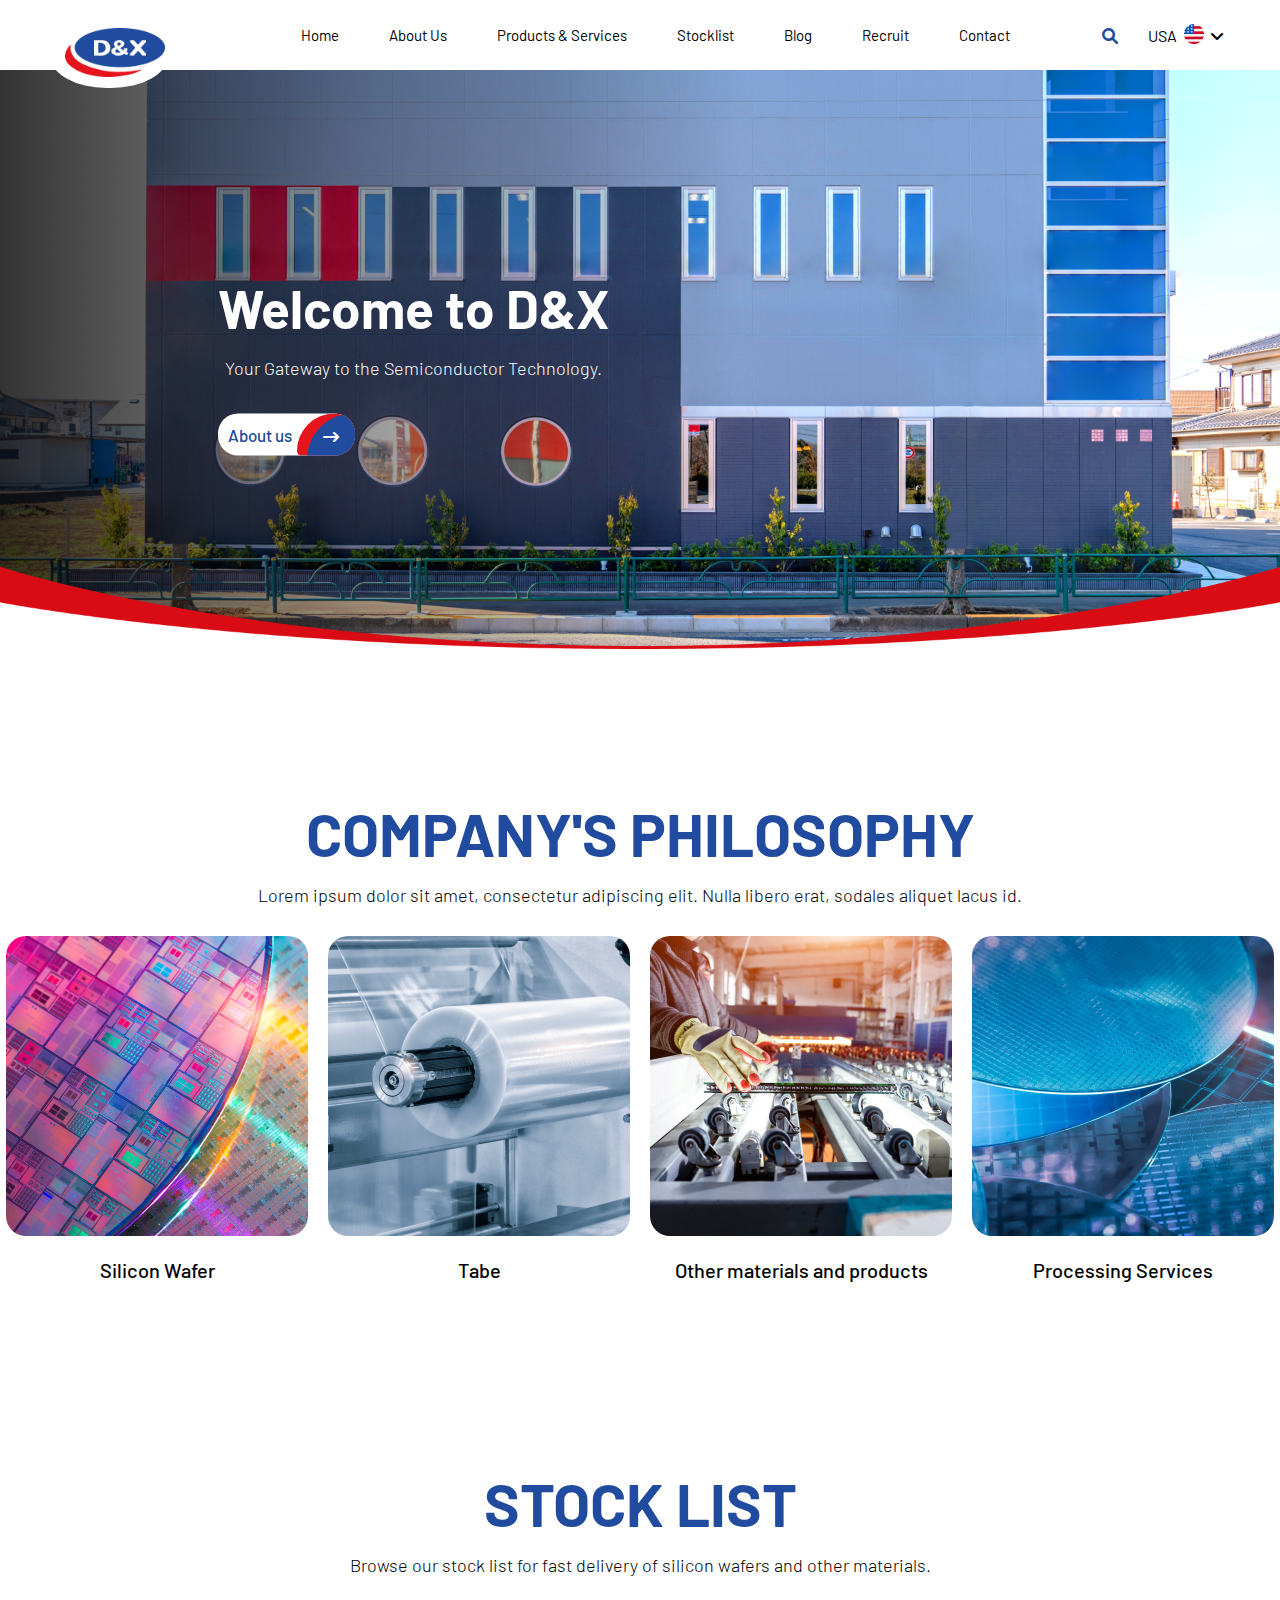
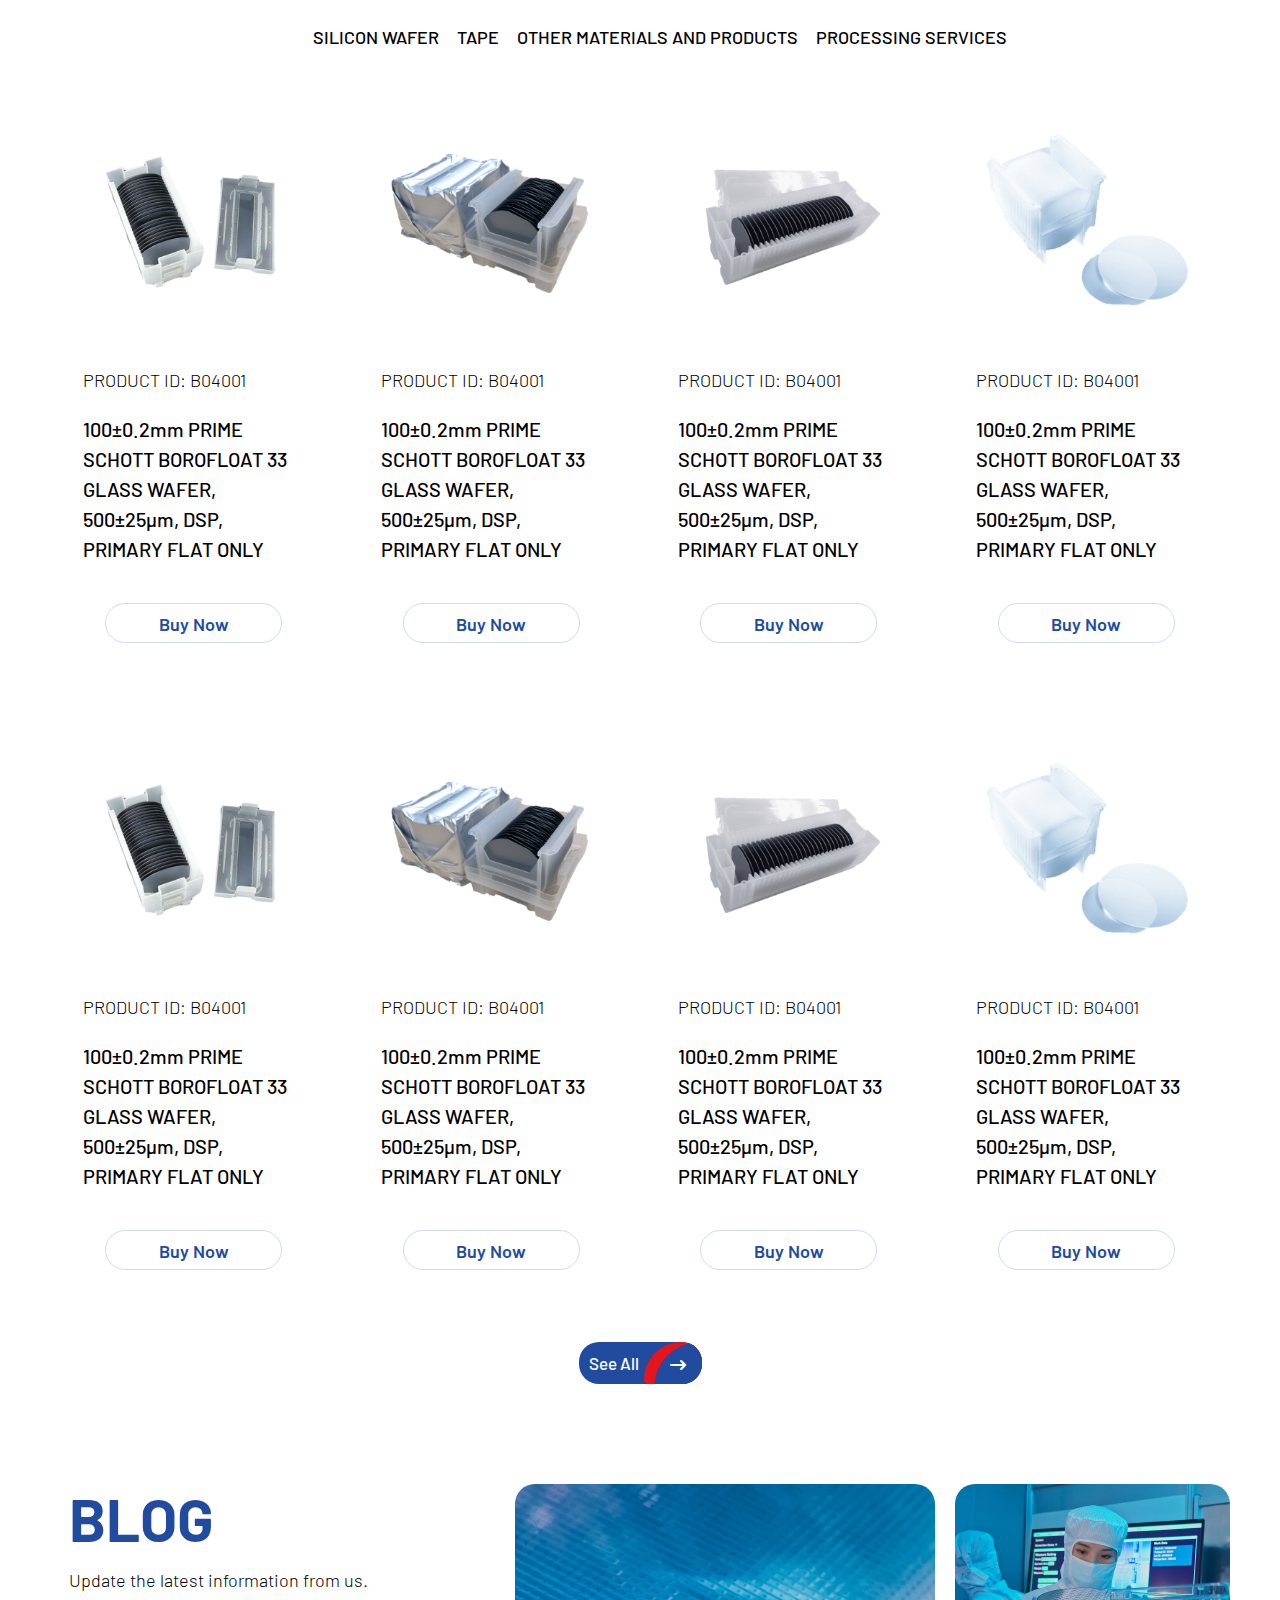
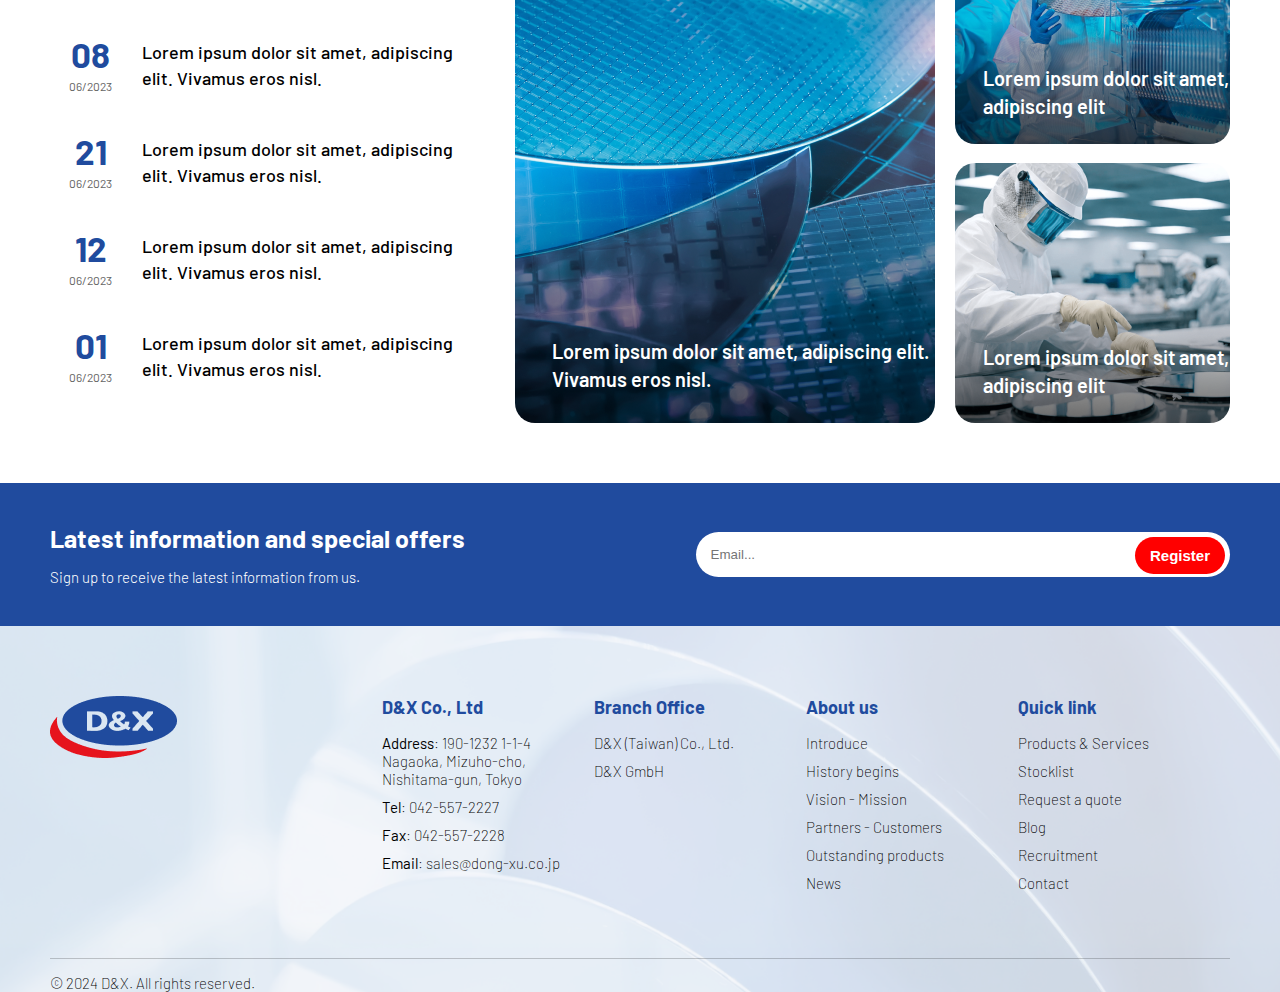
<file: index.html>
<!DOCTYPE html>
<html lang="en">
<head>
    <meta charset="UTF-8">
    <meta name="viewport" content="width=device-width, initial-scale=1.0">
    <title>Index-edit</title>
    <link rel="stylesheet" href="./assets/css/index-edit.css">
    <link rel="stylesheet" href="https://cdnjs.cloudflare.com/ajax/libs/font-awesome/6.0.0/css/all.min.css">
</head>
<body>
    <header>
        <div class="container">
            <div class="header">
                <div class="icon-menu">
                    <i class="fa-solid fa-bars"></i>
                </div>
                <div class="header__logo">
                    <div class="image">
                        <img src="./assets/images/logo.png" alt="logo">
                    </div>
                </div>
                <div class="header__menu">
                    <nav>
                        <ul class="list">
                            <li>Home</li>
                            <li>About Us</li>
                            <li>Products & Services</li>
                            <li>Stocklist</li>
                            <li>Blog</li>
                            <li>Recruit</li>
                            <li>Contact</li>
                        </ul>
                    </nav>
                </div>
                <div class="header__ad">
                    <div class="header__ad-option">
                        <div class="find"><i class="fa-solid fa-magnifying-glass"></i></div>
                        <div class="language">
                            <div>USA</div>
                            <div><img src="./assets/images/usa 2.png" alt="usa"></div>
                            <div><i class="fa-solid fa-angle-down"></i></div>
                        </div>
                    </div>
                </div>
            </div>
        </div>
    </header>
    <main>
        <div class="home_sec-1">
            <img src="./assets/images/section-1-product.png" alt="section-1-image">
            <div class="container">
                <div class="par-title">
                    <div class="title">
                        <h1 class="main-title">Welcome to D&X</h1>
                    </div>
                    <div class="desc">
                        <p class="section-para">Your Gateway to the Semiconductor Technology.</p>
                    </div>
                    <div class="button-link">
                        <a href="/">
                            About us
                        </a>
                    </div>
                </div>
            </div>
        </div>
        <div class="home_sec-2">
            <div class="container">
                <div class="inner-wrap">
                    <div class="home_sec-2__title">
                        <div class="title">
                            <h2 class="section-title">COMPANY'S PHILOSOPHY</h2>
                        </div>
                        <div class="desc">
                            <p class="section-para">Lorem ipsum dolor sit amet, consectetur adipiscing elit. Nulla libero erat, sodales aliquet lacus id.</p>
                        </div>
                    </div>
                    <div class="list-item">
                        <a href="#">
                            <div class="item">
                                <div class="item-image">
                                    <img src="./assets/images/item-1-index.png" alt="abs">
                                </div>
                                <div class="item-title">
                                    <h3 class="item-title_h3">Silicon Wafer</h3>
                                </div>
                            </div>
                        </a>
                        <a href="#">
                            <div class="item">
                                <div class="item-image">
                                    <img src="./assets/images/item-2-index.png" alt="abs">
                                </div>
                                <div class="item-title">
                                    <h3 class="item-title_h3">Tabe</h3>
                                </div>
                            </div>
                        </a>
                        <a href="#">
                            <div class="item">
                                <div class="item-image">
                                    <img src="./assets/images/item-3-index.png" alt="abs">
                                </div>
                                <div class="item-title">
                                    <h3 class="item-title_h3">Other materials and products</h3>
                                </div>
                            </div>
                        </a>
                        <a href="#">
                            <div class="item">
                                <div class="item-image">
                                    <img src="./assets/images/item-4-index.png" alt="abs">
                                </div>
                                <div class="item-title">
                                    <h3 class="item-title_h3">Processing Services</h3>
                                </div>
                            </div>
                        </a>
                    </div>
                </div>
            </div>
        </div>
        <div class="home_sec-4">
            <div class="container">
                <div class="inner-wrap">
                    <div class="home_sec-4__title">
                        <div class="title">
                            <h2 class="section-title">STOCK LIST</h2>
                        </div>
                        <div class="desc">
                            <p class="section-para">Browse our stock list for fast delivery of silicon wafers and other materials.</p>
                        </div>
                    </div>
                    <div class="menu-list">
                        <ul>
                            <li>SILICON WAFER</li>
                            <li>tape</li>
                            <li>OTHER MATERIALS AND PRODUCTS</li>
                            <li>PROCESSING SERVICES</li>
                        </ul>
                    </div>
                    <div class="list-item">
                        <div class="item">
                            <div class="item-image">
                                <a href="#">
                                    <img src="./assets/images/s4-index.png" alt="abc">
                                </a>
                            </div>
                            <div class="item-id">
                                <h3 class="item-id_h3">
                                    <a href="#">
                                        PRODUCT ID: B04001
                                    </a>
                                </h3>
                            </div>
                            <div class="item-detail">
                                <h2 class="item-detail_h2">
                                    <a href="#">
                                        100±0.2mm PRIME SCHOTT BOROFLOAT 33 GLASS WAFER, 500±25µm, DSP, PRIMARY FLAT ONLY
                                    </a>
                                </h2>
                            </div>
                            <div class="button-item">
                                <a href="#" class="item-button">
                                    Buy Now
                                </a>
                            </div>
                        </div>
                        <div class="item">
                            <div class="item-image">
                                <a href="#">
                                    <img src="./assets/images/s4-index1.png" alt="abc">
                                </a>
                            </div>
                            <div class="item-id">
                                <h3 class="item-id_h3">
                                    <a href="#">
                                        PRODUCT ID: B04001
                                    </a>
                                </h3>
                            </div>
                            <div class="item-detail">
                                <h2 class="item-detail_h2">
                                    <a href="#">
                                        100±0.2mm PRIME SCHOTT BOROFLOAT 33 GLASS WAFER, 500±25µm, DSP, PRIMARY FLAT ONLY
                                    </a>
                                </h2>
                            </div>
                            <div class="button-item">
                                <a href="#" class="item-button">
                                    Buy Now
                                </a>
                            </div>
                        </div>
                        <div class="item">
                            <div class="item-image">
                                <a href="#">
                                    <img src="./assets/images/s4-index2.png" alt="abc">
                                </a>
                            </div>
                            <div class="item-id">
                                <h3 class="item-id_h3">
                                    <a href="#">
                                        PRODUCT ID: B04001
                                    </a>
                                </h3>
                            </div>
                            <div class="item-detail">
                                <h2 class="item-detail_h2">
                                    <a href="#">
                                        100±0.2mm PRIME SCHOTT BOROFLOAT 33 GLASS WAFER, 500±25µm, DSP, PRIMARY FLAT ONLY
                                    </a>
                                </h2>
                            </div>
                            <div class="button-item">
                                <a href="#" class="item-button">
                                    Buy Now
                                </a>
                            </div>
                        </div>
                        <div class="item">
                            <div class="item-image">
                                <a href="#">
                                    <img src="./assets/images/s4-index3.png" alt="abc">
                                </a>
                            </div>
                            <div class="item-id">
                                <h3 class="item-id_h3">
                                    <a href="#">
                                        PRODUCT ID: B04001
                                    </a>
                                </h3>
                            </div>
                            <div class="item-detail">
                                <h2 class="item-detail_h2">
                                    <a href="#">
                                        100±0.2mm PRIME SCHOTT BOROFLOAT 33 GLASS WAFER, 500±25µm, DSP, PRIMARY FLAT ONLY
                                    </a>
                                </h2>
                            </div>
                            <div class="button-item">
                                <a href="#" class="item-button">
                                    Buy Now
                                </a>
                            </div>
                        </div>
                        <div class="item">
                            <div class="item-image">
                                <a href="#">
                                    <img src="./assets/images/s4-index.png" alt="abc">
                                </a>
                            </div>
                            <div class="item-id">
                                <h3 class="item-id_h3">
                                    <a href="#">
                                        PRODUCT ID: B04001
                                    </a>
                                </h3>
                            </div>
                            <div class="item-detail">
                                <h2 class="item-detail_h2">
                                    <a href="#">
                                        100±0.2mm PRIME SCHOTT BOROFLOAT 33 GLASS WAFER, 500±25µm, DSP, PRIMARY FLAT ONLY
                                    </a>
                                </h2>
                            </div>
                            <div class="button-item">
                                <a href="#" class="item-button">
                                    Buy Now
                                </a>
                            </div>
                        </div>
                        <div class="item">
                            <div class="item-image">
                                <a href="#">
                                    <img src="./assets/images/s4-index1.png" alt="abc">
                                </a>
                            </div>
                            <div class="item-id">
                                <h3 class="item-id_h3">
                                    <a href="#">
                                        PRODUCT ID: B04001
                                    </a>
                                </h3>
                            </div>
                            <div class="item-detail">
                                <h2 class="item-detail_h2">
                                    <a href="#">
                                        100±0.2mm PRIME SCHOTT BOROFLOAT 33 GLASS WAFER, 500±25µm, DSP, PRIMARY FLAT ONLY
                                    </a>
                                </h2>
                            </div>
                            <div class="button-item">
                                <a href="#" class="item-button">
                                    Buy Now
                                </a>
                            </div>
                        </div>
                        <div class="item">
                            <div class="item-image">
                                <a href="#">
                                    <img src="./assets/images/s4-index2.png" alt="abc">
                                </a>
                            </div>
                            <div class="item-id">
                                <h3 class="item-id_h3">
                                    <a href="#">
                                        PRODUCT ID: B04001
                                    </a>
                                </h3>
                            </div>
                            <div class="item-detail">
                                <h2 class="item-detail_h2">
                                    <a href="#">
                                        100±0.2mm PRIME SCHOTT BOROFLOAT 33 GLASS WAFER, 500±25µm, DSP, PRIMARY FLAT ONLY
                                    </a>
                                </h2>
                            </div>
                            <div class="button-item">
                                <a href="#" class="item-button">
                                    Buy Now
                                </a>
                            </div>
                        </div>
                        <div class="item">
                            <div class="item-image">
                                <a href="#">
                                    <img src="./assets/images/s4-index3.png" alt="abc">
                                </a>
                            </div>
                            <div class="item-id">
                                <h3 class="item-id_h3">
                                    <a href="#">
                                        PRODUCT ID: B04001
                                    </a>
                                </h3>
                            </div>
                            <div class="item-detail">
                                <h2 class="item-detail_h2">
                                    <a href="#">
                                        100±0.2mm PRIME SCHOTT BOROFLOAT 33 GLASS WAFER, 500±25µm, DSP, PRIMARY FLAT ONLY
                                    </a>
                                </h2>
                            </div>
                            <div class="button-item">
                                <a href="#" class="item-button">
                                    Buy Now
                                </a>
                            </div>
                        </div>      
                    </div>
                    <div class="button-see-all">
                        <div class="button-link active">
                            <a href="#">
                                See All
                            </a>
                        </div>
                    </div>
                </div>
            </div>
        </div>
        <div class="home_sec-6">
            <div class="container">
                <div class="inner-wrap">
                    <div class="home_sec-6__content">
                        <div class="content">
                            <div class="title">
                                <h2 class="section-title">blog</h2>
                            </div>
                            <div class="desc">
                                <p class="section-para">Update the latest information from us.</p>
                            </div>
                        </div>
                        <div class="item-blog">
                            <a href="#">
                                <div class="item-blog__date">
                                    <div class="day">
                                        <p class="day_para">08</p>
                                    </div>
                                    <div class="month-year">
                                        <p class="month-year_para">06/2023</p>
                                    </div>
                                </div>
                                <div class="item-blog__content">
                                    <p class="content-para">Lorem ipsum dolor sit amet, adipiscing elit. Vivamus eros nisl.</p>
                                </div>
                            </a>
                        </div>
                        <div class="item-blog">
                            <a href="#">
                                <div class="item-blog__date">
                                    <div class="day">
                                        <p class="day_para">21</p>
                                    </div>
                                    <div class="month-year">
                                        <p class="month-year_para">06/2023</p>
                                    </div>
                                </div>
                                <div class="item-blog__content">
                                    <p class="content-para">Lorem ipsum dolor sit amet, adipiscing elit. Vivamus eros nisl.</p>
                                </div>
                            </a>
                        </div>
                        <div class="item-blog">
                            <a href="#">
                                <div class="item-blog__date">
                                    <div class="day">
                                        <p class="day_para">12</p>
                                    </div>
                                    <div class="month-year">
                                        <p class="month-year_para">06/2023</p>
                                    </div>
                                </div>
                                <div class="item-blog__content">
                                    <p class="content-para">Lorem ipsum dolor sit amet, adipiscing elit. Vivamus eros nisl.</p>
                                </div>
                            </a>
                        </div>
                        <div class="item-blog">
                            <a href="#">
                                <div class="item-blog__date">
                                    <div class="day">
                                        <p class="day_para">01</p>
                                    </div>
                                    <div class="month-year">
                                        <p class="month-year_para">06/2023</p>
                                    </div>
                                </div>
                                <div class="item-blog__content">
                                    <p class="content-para">Lorem ipsum dolor sit amet, adipiscing elit. Vivamus eros nisl.</p>
                                </div>
                            </a>
                        </div>                        
                    </div>
                    <div class="home_sec-6__image">
                        <div class="image-main">
                            <a href="#">
                                <img src="./assets/images/main-s6.png" alt="abc">
                                <div class="image-main__title">
                                    <p class="para">Lorem ipsum dolor sit amet, adipiscing elit. Vivamus eros nisl.</p>
                                </div>
                            </a>
                        </div>
                        <div class="image-sub">
                            <div class="image">
                                <a href="#">
                                    <img src="./assets/images/sub-s6-1.png" alt="abc">
                                    <div class="image-sub__title">
                                        <p class="para">Lorem ipsum dolor sit amet, adipiscing elit</p>
                                    </div>
                                </a>
                            </div>
                            <div class="image">
                                <a href="#">
                                    <img src="./assets/images/sub-s6-2.png" alt="abc">
                                    <div class="image-sub__title">
                                        <p class="para">Lorem ipsum dolor sit amet, adipiscing elit</p>
                                    </div>
                                </a>
                            </div>
                        </div>
                    </div>
                </div>
            </div>
        </div>
        <div class="home_sec-9">
            <div class="container">
                <div class="inner-wrap">
                    <div class="home_sec-9__form">
                        <div class="info">
                            <span class="title">Latest information and special offers</span>
                            <span class="desc">Sign up to receive the latest information from us.</span>
                        </div>
                        <div class="input">
                            <input type="text" placeholder="Email...">
                            <button>Register</button>
                        </div>
                    </div>
                </div>
            </div>
        </div>
    </main>
    <footer>
        <div class="container">
            <div class="footer">
                <div class="footer__logo">
                    <img src="./assets/images/logo.png" alt="logo">
                </div>
                <div class="footer__info">
                    <div>
                        <span>D&X Co., Ltd</span>
                        <ul>
                            <li><b>Address</b>: 190-1232 1-1-4 Nagaoka, Mizuho-cho, Nishitama-gun, Tokyo</li>
                            <li><b>Tel</b>: 042-557-2227</li>
                            <li><b>Fax</b>: 042-557-2228</li>
                            <li><b>Email</b>: sales@dong-xu.co.jp</li>
                        </ul>
                    </div>
                    <div>
                        <span>Branch Office</span>
                        <ul>
                            <li>D&X (Taiwan) Co., Ltd.</li>
                            <li>D&X GmbH</li>
                        </ul>
                    </div>
                    <div>
                        <span>About us</span>
                        <ul>
                            <li><a href="#">Introduce</a></li>
                            <li><a href="#">History begins</a></li>
                            <li><a href="#">Vision - Mission</a></li>
                            <li><a href="#">Partners - Customers</a></li>
                            <li><a href="#">Outstanding products</a></li>
                            <li><a href="#">News</a></li>
                        </ul>
                    </div>
                    <div>
                        <span>Quick link</span>
                        <ul>
                            <li><a href="#">Products & Services</a></li>
                            <li><a href="#">Stocklist</a></li>
                            <li><a href="#">Request a quote</a></li>
                            <li><a href="#">Blog</a></li>
                            <li><a href="#">Recruitment</a></li>
                            <li><a href="#">Contact</a></li>
                        </ul>
                    </div>
                </div>
            </div>
            <div class="copy-right">
                <span>© 2024 D&X. All rights reserved.</span>
            </div>
        </div>
    </footer>
</body>
</html>
</file>
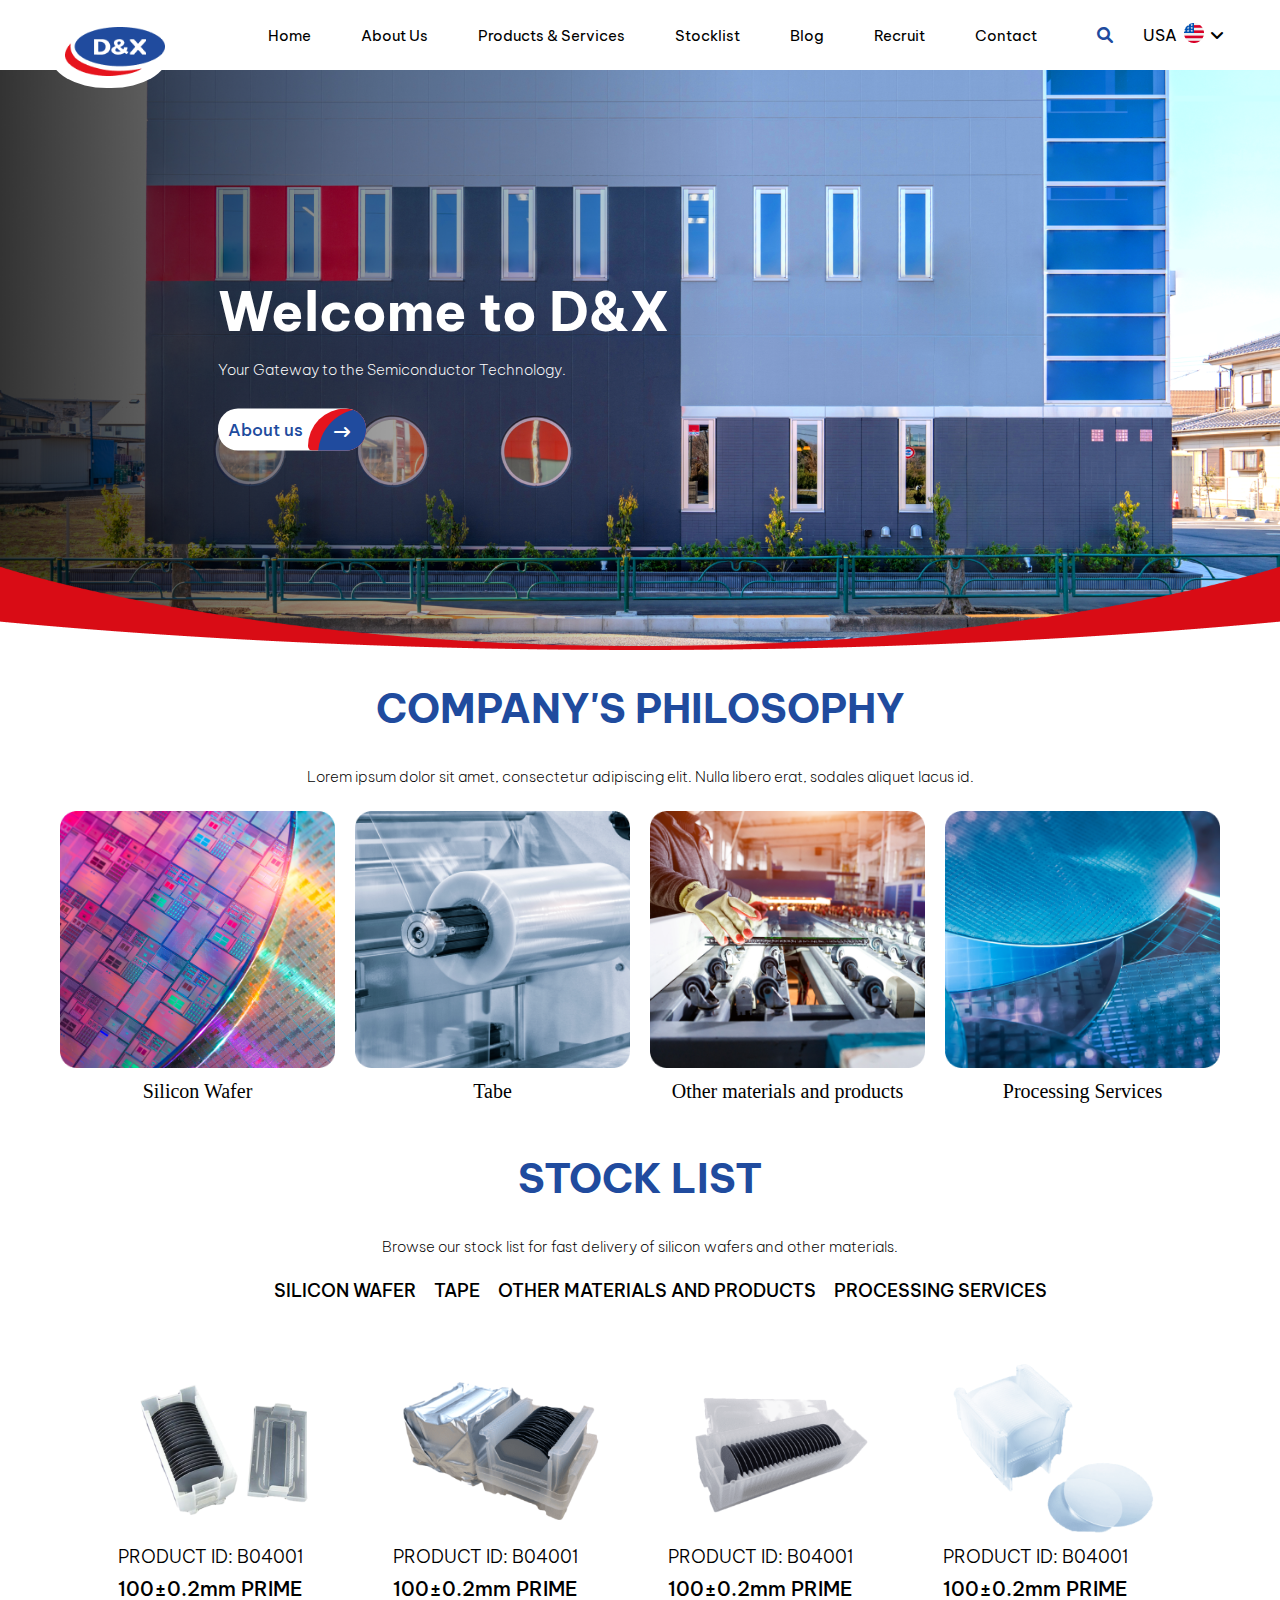
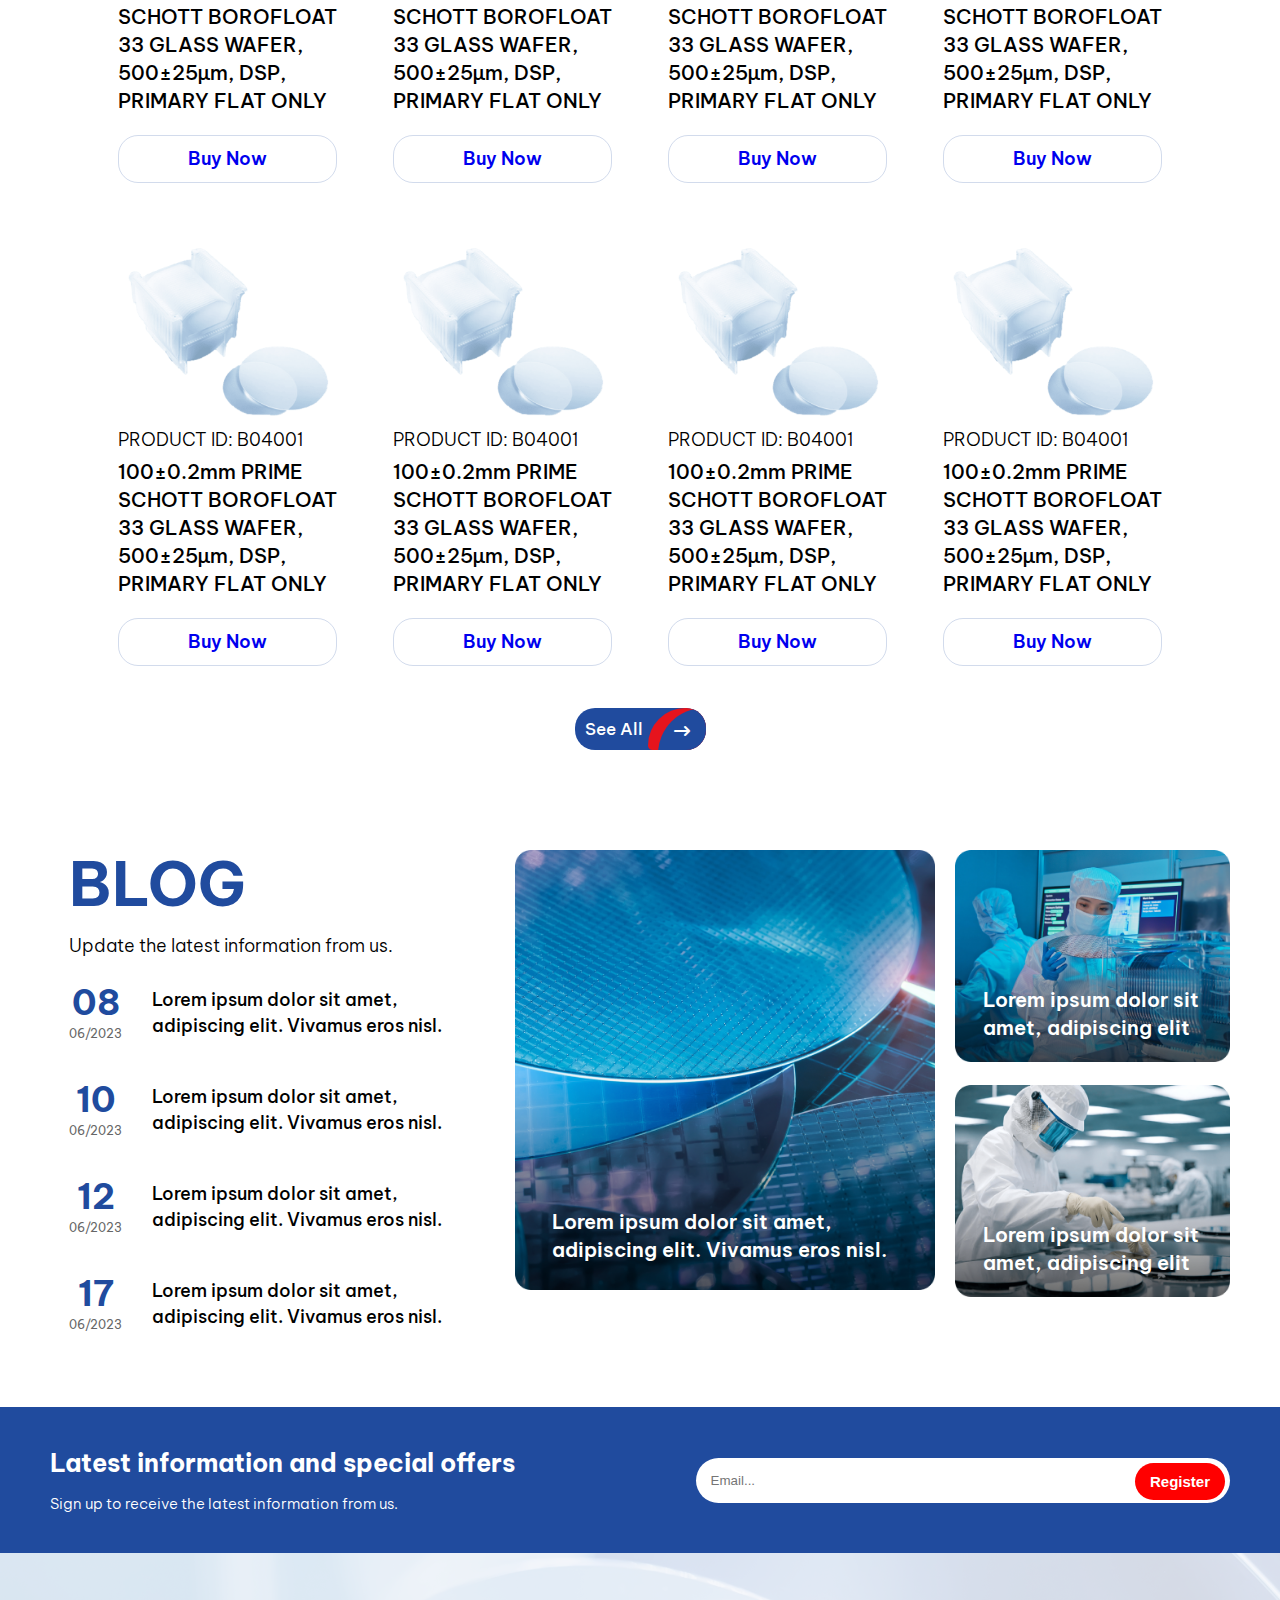
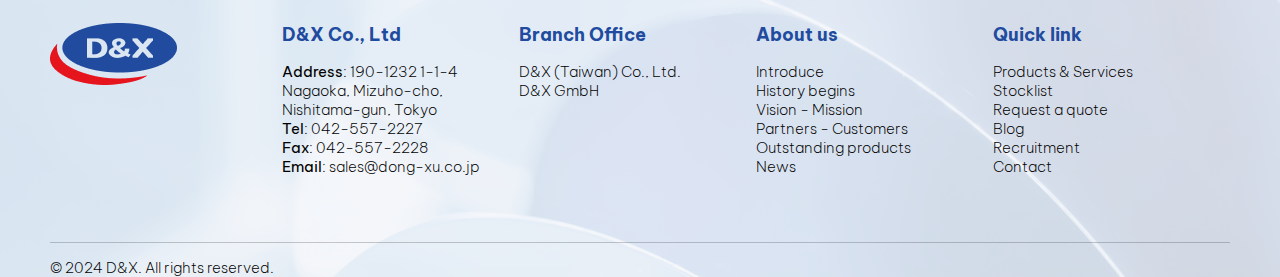
<file: index1.html>
<!DOCTYPE html>
<html lang="en">
<head>
    <meta charset="UTF-8">
    <meta name="viewport" content="width=device-width, initial-scale=1.0">
    <title>Index</title>
    <link rel="stylesheet" href="./assets/css/index.css">
    <link rel="stylesheet" href="https://cdnjs.cloudflare.com/ajax/libs/font-awesome/6.0.0/css/all.min.css">
</head>
<body>
    <header>
        <div class="container">
            <div class="section-1">
                <div class="section-1__logo">
                    <div class="image">
                        <img src="./assets/images/logo.png" alt="logo">
                    </div>
                </div>
                <div class="section-1__menu">
                    <nav>
                        <ul class="list">
                            <li>Home</li>
                            <li>About Us</li>
                            <li>Products & Services</li>
                            <li>Stocklist</li>
                            <li>Blog</li>
                            <li>Recruit</li>
                            <li>Contact</li>
                        </ul>
                    </nav>
                </div>
                <div class="section-1__ad">
                    <div class="find"><i class="fa-solid fa-magnifying-glass"></i></div>
                    <div class="language">
                        <div>USA</div>
                        <div><img src="./assets/images/usa 2.png" alt="usa"></div>
                        <div><i class="fa-solid fa-angle-down"></i></div>
                    </div>
                </div>
            </div>
        </div>
    </header>
    <div class="section-2">
        <img src="./assets/images/section-1-product.png" alt="section-2-image">
        <div class="container">
            <div class="par-title">
                <div class="title">
                    <h1>Welcome to D&X</h1>
                </div>
                <div class="desc">
                    <p>Your Gateway to the Semiconductor Technology.</p>
                </div>
                <div class="button-link">
                    <a href="/">
                        About us
                    </a>
                </div>
            </div>
        </div>
    </div>
    <div class="section-3">
        <div class="container">
            <div class="inner-wrap">
                <div class="section-3__title">
                    <div class="title">
                        <h2>COMPANY'S PHILOSOPHY</h2>
                    </div>
                    <div class="desc">
                        <p>Lorem ipsum dolor sit amet, consectetur adipiscing elit. Nulla libero erat, sodales aliquet lacus id.</p>
                    </div>
                </div>
                <div class="list-item">
                    <div class="item">
                        <div class="item-image">
                            <img src="./assets/images/item-1-index.png" alt="abs">
                        </div>
                        <div class="item-title">
                            Silicon Wafer
                        </div>
                    </div>
                    <div class="item">
                        <div class="item-image">
                            <img src="./assets/images/item-2-index.png" alt="abs">
                        </div>
                        <div class="item-title">
                            Tabe
                        </div>
                    </div>
                    <div class="item">
                        <div class="item-image">
                            <img src="./assets/images/item-3-index.png" alt="abs">
                        </div>
                        <div class="item-title">
                            Other materials and products
                        </div>
                    </div>
                    <div class="item">
                        <div class="item-image">
                            <img src="./assets/images/item-4-index.png" alt="abs">
                        </div>
                        <div class="item-title">
                            Processing Services
                        </div>
                    </div>
                    
                </div>
            </div>
        </div>
    </div>
    <div class="section-4">
        <div class="container">
            <div class="inner-wrap">
                <div class="section-4__title">
                    <div class="title">
                        <h2>STOCK LIST</h2>
                    </div>
                    <div class="desc">
                        <p>Browse our stock list for fast delivery of silicon wafers and other materials.</p>
                    </div>
                </div>
                <div class="menu-list">
                    <ul>
                        <li>SILICON WAFER</li>
                        <li>tape</li>
                        <li>OTHER MATERIALS AND PRODUCTS</li>
                        <li>PROCESSING SERVICES</li>
                    </ul>
                </div>
                <div class="list-item">
                    <div class="item">
                        <div class="item-image">
                            <img src="./assets/images/s4-index.png" alt="abc">
                        </div>
                        <div class="item-id">
                            <span>PRODUCT ID: B04001</span>
                        </div>
                        <div class="item-detail">
                            <span>100±0.2mm PRIME SCHOTT BOROFLOAT 33 GLASS WAFER, 500±25µm, DSP, PRIMARY FLAT ONLY</span>
                        </div>
                        <div class="item-button">
                            <a href="/">Buy Now</a>
                        </div>
                    </div>
                    <div class="item">
                        <div class="item-image">
                            <img src="./assets/images/s4-index1.png" alt="abc">
                        </div>
                        <div class="item-id">
                            <span>PRODUCT ID: B04001</span>
                        </div>
                        <div class="item-detail">
                            <span>100±0.2mm PRIME SCHOTT BOROFLOAT 33 GLASS WAFER, 500±25µm, DSP, PRIMARY FLAT ONLY</span>
                        </div>
                        <div class="item-button">
                            <a href="/">Buy Now</a>
                        </div>
                    </div>
                    <div class="item">
                        <div class="item-image">
                            <img src="./assets/images/s4-index2.png" alt="abc">
                        </div>
                        <div class="item-id">
                            <span>PRODUCT ID: B04001</span>
                        </div>
                        <div class="item-detail">
                            <span>100±0.2mm PRIME SCHOTT BOROFLOAT 33 GLASS WAFER, 500±25µm, DSP, PRIMARY FLAT ONLY</span>
                        </div>
                        <div class="item-button">
                            <a href="/">Buy Now</a>
                        </div>
                    </div>
                    <div class="item">
                        <div class="item-image">
                            <img src="./assets/images/s4-index3.png" alt="abc">
                        </div>
                        <div class="item-id">
                            <span>PRODUCT ID: B04001</span>
                        </div>
                        <div class="item-detail">
                            <span>100±0.2mm PRIME SCHOTT BOROFLOAT 33 GLASS WAFER, 500±25µm, DSP, PRIMARY FLAT ONLY</span>
                        </div>
                        <div class="item-button">
                            <a href="/">Buy Now</a>
                        </div>
                    </div>
                    <div class="item">
                        <div class="item-image">
                            <img src="./assets/images/s4-index3.png" alt="abc">
                        </div>
                        <div class="item-id">
                            <span>PRODUCT ID: B04001</span>
                        </div>
                        <div class="item-detail">
                            <span>100±0.2mm PRIME SCHOTT BOROFLOAT 33 GLASS WAFER, 500±25µm, DSP, PRIMARY FLAT ONLY</span>
                        </div>
                        <div class="item-button">
                            <a href="/">Buy Now</a>
                        </div>
                    </div>
                    <div class="item">
                        <div class="item-image">
                            <img src="./assets/images/s4-index3.png" alt="abc">
                        </div>
                        <div class="item-id">
                            <span>PRODUCT ID: B04001</span>
                        </div>
                        <div class="item-detail">
                            <span>100±0.2mm PRIME SCHOTT BOROFLOAT 33 GLASS WAFER, 500±25µm, DSP, PRIMARY FLAT ONLY</span>
                        </div>
                        <div class="item-button">
                            <a href="/">Buy Now</a>
                        </div>
                    </div>
                    <div class="item">
                        <div class="item-image">
                            <img src="./assets/images/s4-index3.png" alt="abc">
                        </div>
                        <div class="item-id">
                            <span>PRODUCT ID: B04001</span>
                        </div>
                        <div class="item-detail">
                            <span>100±0.2mm PRIME SCHOTT BOROFLOAT 33 GLASS WAFER, 500±25µm, DSP, PRIMARY FLAT ONLY</span>
                        </div>
                        <div class="item-button">
                            <a href="/">Buy Now</a>
                        </div>
                    </div>
                    <div class="item">
                        <div class="item-image">
                            <img src="./assets/images/s4-index3.png" alt="abc">
                        </div>
                        <div class="item-id">
                            <span>PRODUCT ID: B04001</span>
                        </div>
                        <div class="item-detail">
                            <span>100±0.2mm PRIME SCHOTT BOROFLOAT 33 GLASS WAFER, 500±25µm, DSP, PRIMARY FLAT ONLY</span>
                        </div>
                        <div class="item-button">
                            <a href="/">Buy Now</a>
                        </div>
                    </div>
                </div>
                <div class="button-see-all">
                    <div class="button-link active">
                        <a href="/">
                            See All
                        </a>
                    </div>
                </div>
            </div>
        </div>
    </div>
    
    <div class="section-6">
        <div class="container">
            <div class="inner-wrap">
                <div class="section-6__content">
                    <div class="content">
                        <div class="title">
                            blog
                        </div>
                        <div class="desc">
                            Update the latest information from us.
                        </div>
                    </div>
                    <div class="item-blog">
                        <div class="item-blog__date">
                            <div class="day">08</div>
                            <div class="month-year">06/2023</div>
                        </div>
                        <div class="item-blog__content">Lorem ipsum dolor sit amet, adipiscing elit. Vivamus eros nisl.</div>
                    </div>
                    <div class="item-blog">
                        <div class="item-blog__date">
                            <div class="day">10</div>
                            <div class="month-year">06/2023</div>
                        </div>
                        <div class="item-blog__content">Lorem ipsum dolor sit amet, adipiscing elit. Vivamus eros nisl.</div>
                    </div>
                    <div class="item-blog">
                        <div class="item-blog__date">
                            <div class="day">12</div>
                            <div class="month-year">06/2023</div>
                        </div>
                        <div class="item-blog__content">Lorem ipsum dolor sit amet, adipiscing elit. Vivamus eros nisl.</div>
                    </div>
                    <div class="item-blog">
                        <div class="item-blog__date">
                            <div class="day">17</div>
                            <div class="month-year">06/2023</div>
                        </div>
                        <div class="item-blog__content">Lorem ipsum dolor sit amet, adipiscing elit. Vivamus eros nisl.</div>
                    </div>
                </div>
                <div class="section-6__image">
                    <div class="image-main">
                        <img src="./assets/images/main-s6.png" alt="abc">
                        <div class="image-main__title">Lorem ipsum dolor sit amet, adipiscing elit. Vivamus eros nisl.</div>
                    </div>
                    <div class="image-sub">
                        <div class="image1">
                            <img src="./assets/images/sub-s6-1.png" alt="abc">
                            <div class="image-sub__title">Lorem ipsum dolor sit amet, adipiscing elit</div>
                        </div>
                        <div class="image2">
                            <img src="./assets/images/sub-s6-2.png" alt="abc">
                            <div class="image-sub__title">Lorem ipsum dolor sit amet, adipiscing elit</div>
                        </div>
                    </div>
                </div>
            </div>
        </div>
    </div>
    <div class="section-9">
        <div class="container">
            <div class="inner-wrap">
                <div class="section-9__form">
                    <div class="info">
                        <span class="title">Latest information and special offers</span>
                        <span class="desc">Sign up to receive the latest information from us.</span>
                    </div>
                    <div class="input">
                        <input type="text" placeholder="Email...">
                        <button>Register</button>
                    </div>
                </div>
            </div>
        </div>
    </div>
    <footer>
        <div class="container">
            <div class="footer">
                <div class="footer__logo">
                    <img src="./assets/images/logo.png" alt="logo">
                </div>
                <div class="footer__info">
                    <div>
                        <span>D&X Co., Ltd</span>
                        <ul>
                            <li><b>Address</b>: 190-1232 1-1-4 Nagaoka, Mizuho-cho, Nishitama-gun, Tokyo</li>
                            <li><b>Tel</b>: 042-557-2227</li>
                            <li><b>Fax</b>: 042-557-2228</li>
                            <li><b>Email</b>: sales@dong-xu.co.jp</li>
                        </ul>
                    </div>
                    <div>
                        <span>Branch Office</span>
                        <ul>
                            <li>D&X (Taiwan) Co., Ltd.</li>
                            <li>D&X GmbH</li>
                        </ul>
                    </div>
                    <div>
                        <span>About us</span>
                        <ul>
                            <li>Introduce</li>
                            <li>History begins</li>
                            <li>Vision - Mission</li>
                            <li>Partners - Customers</li>
                            <li>Outstanding products</li>
                            <li>News</li>
                        </ul>
                    </div>
                    <div>
                        <span>Quick link</span>
                        <ul>
                            <li>Products & Services</li>
                            <li>Stocklist</li>
                            <li>Request a quote</li>
                            <li>Blog</li>
                            <li>Recruitment</li>
                            <li>Contact</li>
                        </ul>
                    </div>
                </div>
            </div>
            <div class="copy-right">
                <span>© 2024 D&X. All rights reserved.</span>
            </div>
        </div>
    </footer>
</body>
</html>
</file>
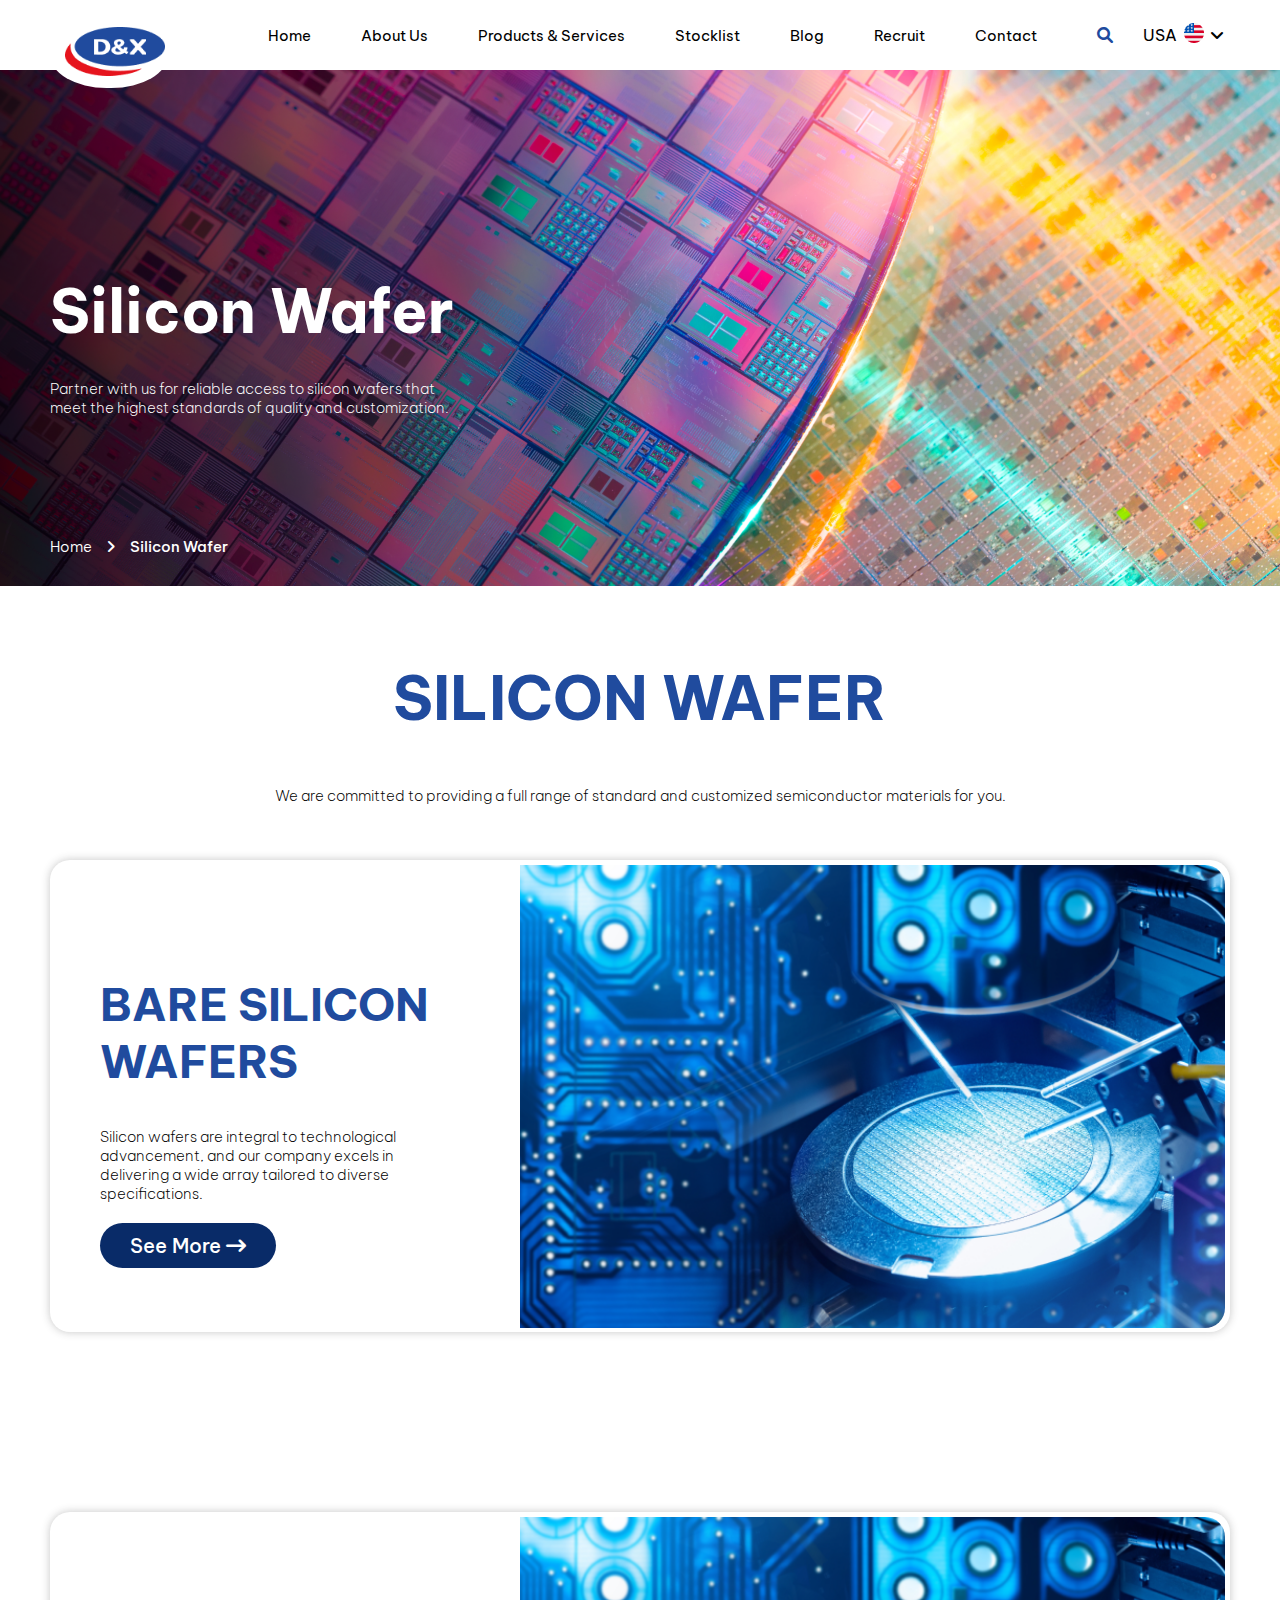
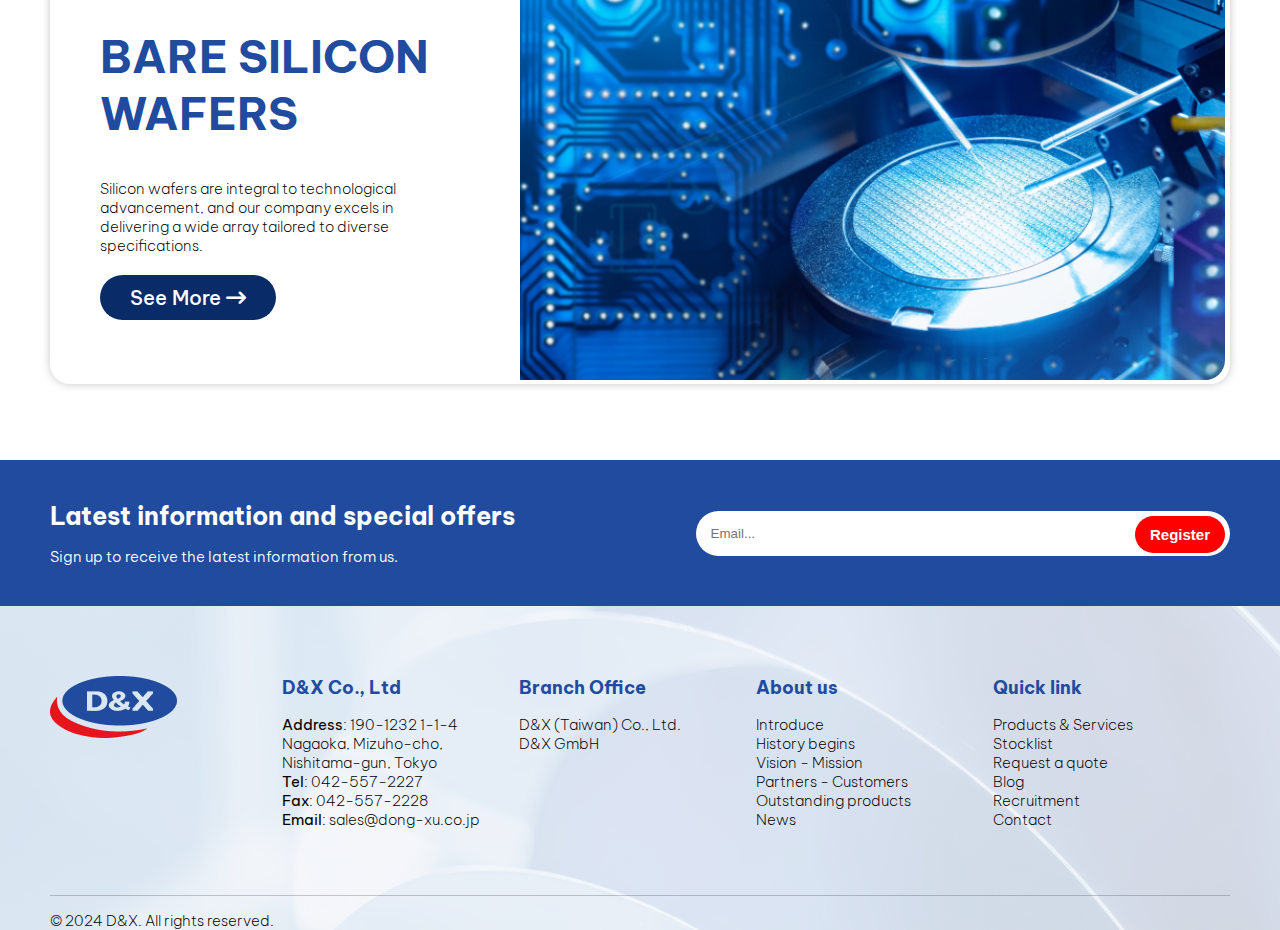
<file: product&service.html>
<!DOCTYPE html>
<html lang="en">
<head>
    <meta charset="UTF-8">
    <title>Product & Service</title>
    <link rel="stylesheet" href="./assets/css/style.css">
    <link rel="stylesheet" href="https://cdnjs.cloudflare.com/ajax/libs/font-awesome/6.0.0/css/all.min.css">


</head>
<body>
    <header>
        <div class="container">
            <div class="section-1">
                <div class="section-1__logo">
                    <div class="image">
                        <img src="./assets/images/logo.png" alt="logo">
                    </div>
                </div>
                <div class="section-1__menu">
                    <nav>
                        <ul class="list">
                            <li>Home</li>
                            <li>About Us</li>
                            <li>Products & Services</li>
                            <li>Stocklist</li>
                            <li>Blog</li>
                            <li>Recruit</li>
                            <li>Contact</li>
                        </ul>
                    </nav>
                </div>
                <div class="section-1__ad">
                    <div class="find"><i class="fa-solid fa-magnifying-glass"></i></div>
                    <div class="language">
                        <div>USA</div>
                        <div><img src="./assets/images/usa 2.png" alt="usa"></div>
                        <div><i class="fa-solid fa-angle-down"></i></div>
                    </div>
                </div>
            </div>
        </div>
    </header>
    <div class="section-2">
        <img src="./assets/images/bg-section-2.png" alt="section-2-image">
        <div class="container">
            <div class="par-title">
                <div class="title">
                    <h1>Silicon Wafer</h1>
                </div>
                <div class="desc">
                    Partner with us for reliable access to silicon wafers that meet the highest standards of quality and customization.
                </div>
                <div class="navigation">
                    <div>Home</div>
                    <div><i class="fa-solid fa-angle-right"></i></div>
                    <div class="active">Silicon Wafer</div>
                </div>
            </div>
        </div>
    </div>
    <div class="section-3">
        <div class="container">
            <div class="section-3__title">
                <div class="title">
                    <h2>SILICON WAFER</h2>
                </div>
                <div class="desc">
                    <span>We are committed to providing a full range of standard and customized semiconductor materials for you.</span>
                </div>
            </div>
        </div>
    </div>
    <div class="section-4">
        <div class="container">
            <div class="section-4__wrap">
                <div class="box-item">
                    <div class="box-item__title">
                        <div class="title">
                            <h2>BARE SILICON WAFERS</h2>
                        </div>
                        <div class="desc">
                            <p>Silicon wafers are integral to technological advancement, and our company excels in delivering a wide array tailored to diverse specifications.</p>
                        </div>
                        <div class="button">
                            <a>See More <i class="fa-solid fa-arrow-right-long icon-right"></i></a>
                        </div>
                    </div>
                    <div class="box-item__image">
                        <img src="./assets/images/image-box2.png" alt="image-box2">
                    </div>
                </div>
                <div class="box-item box-item2">
                    <div class="box-item__title">
                        <div class="title">
                            <h2>BARE SILICON WAFERS</h2>
                        </div>
                        <div class="desc">
                            <p>Silicon wafers are integral to technological advancement, and our company excels in delivering a wide array tailored to diverse specifications.</p>
                        </div>
                        <div class="button">
                            <a>See More <i class="fa-solid fa-arrow-right-long icon-right"></i></a>
                        </div>
                    </div>
                    <div class="box-item__image">
                        <img src="./assets/images/image-box2.png" alt="image-box2">
                    </div>
                </div>
            </div>
        </div>
    </div>
    <div class="section-5">
        <div class="container">
            <div class="inner-wrap">
                <div class="section-5__form">
                    <div class="info">
                        <span class="title">Latest information and special offers</span>
                        <span class="desc">Sign up to receive the latest information from us.</span>
                    </div>
                    <div class="input">
                        <input type="text" placeholder="Email...">
                        <button>Register</button>
                    </div>
                </div>
            </div>
        </div>
    </div>
    <footer>
        <div class="container">
            <div class="footer">
                <div class="footer__logo">
                    <img src="./assets/images/logo.png" alt="logo">
                </div>
                <div class="footer__info">
                    <div>
                        <span>D&X Co., Ltd</span>
                        <ul>
                            <li><b>Address</b>: 190-1232 1-1-4 Nagaoka, Mizuho-cho, Nishitama-gun, Tokyo</li>
                            <li><b>Tel</b>: 042-557-2227</li>
                            <li><b>Fax</b>: 042-557-2228</li>
                            <li><b>Email</b>: sales@dong-xu.co.jp</li>
                        </ul>
                    </div>
                    <div>
                        <span>Branch Office</span>
                        <ul>
                            <li>D&X (Taiwan) Co., Ltd.</li>
                            <li>D&X GmbH</li>
                        </ul>
                    </div>
                    <div>
                        <span>About us</span>
                        <ul>
                            <li>Introduce</li>
                            <li>History begins</li>
                            <li>Vision - Mission</li>
                            <li>Partners - Customers</li>
                            <li>Outstanding products</li>
                            <li>News</li>
                        </ul>
                    </div>
                    <div>
                        <span>Quick link</span>
                        <ul>
                            <li>Products & Services</li>
                            <li>Stocklist</li>
                            <li>Request a quote</li>
                            <li>Blog</li>
                            <li>Recruitment</li>
                            <li>Contact</li>
                        </ul>
                    </div>
                </div>
            </div>
            <div class="copy-right">
                <span>© 2024 D&X. All rights reserved.</span>
            </div>
        </div>
    </footer>
</body>
</html>
</file>
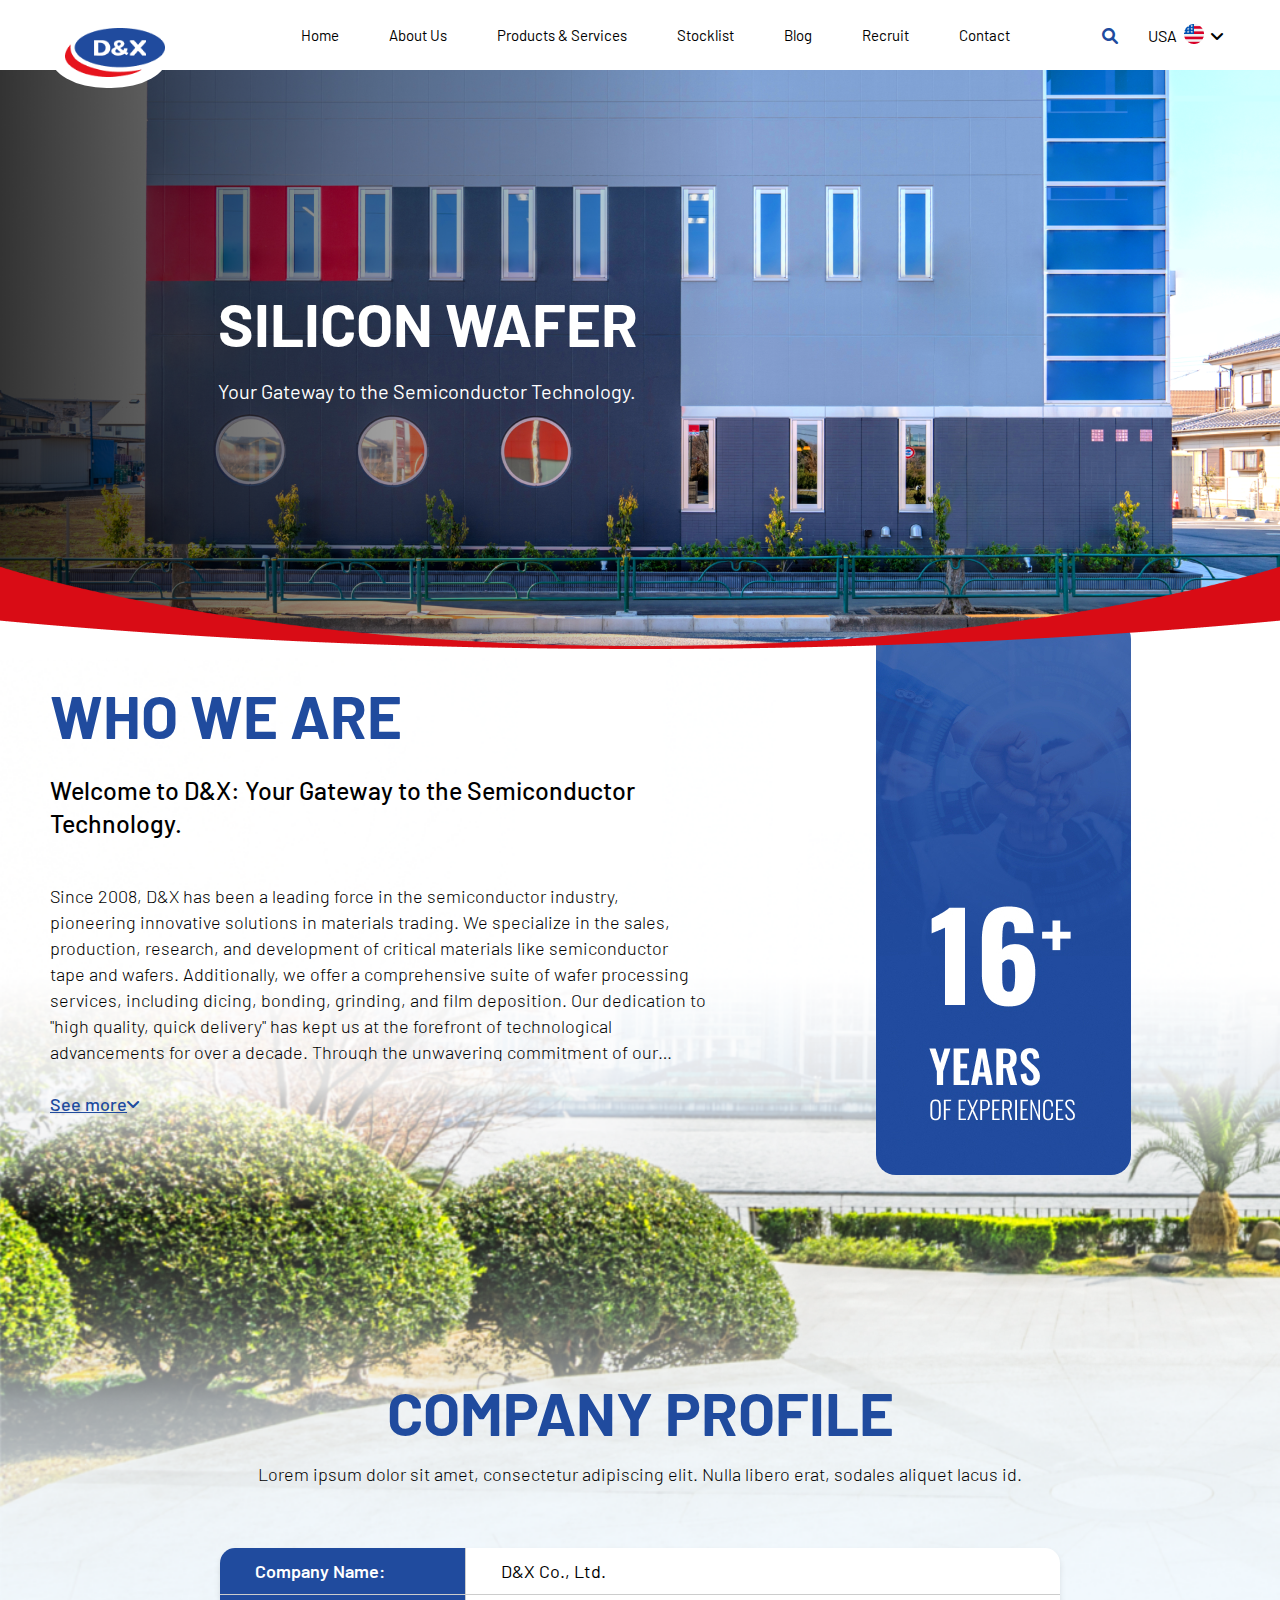
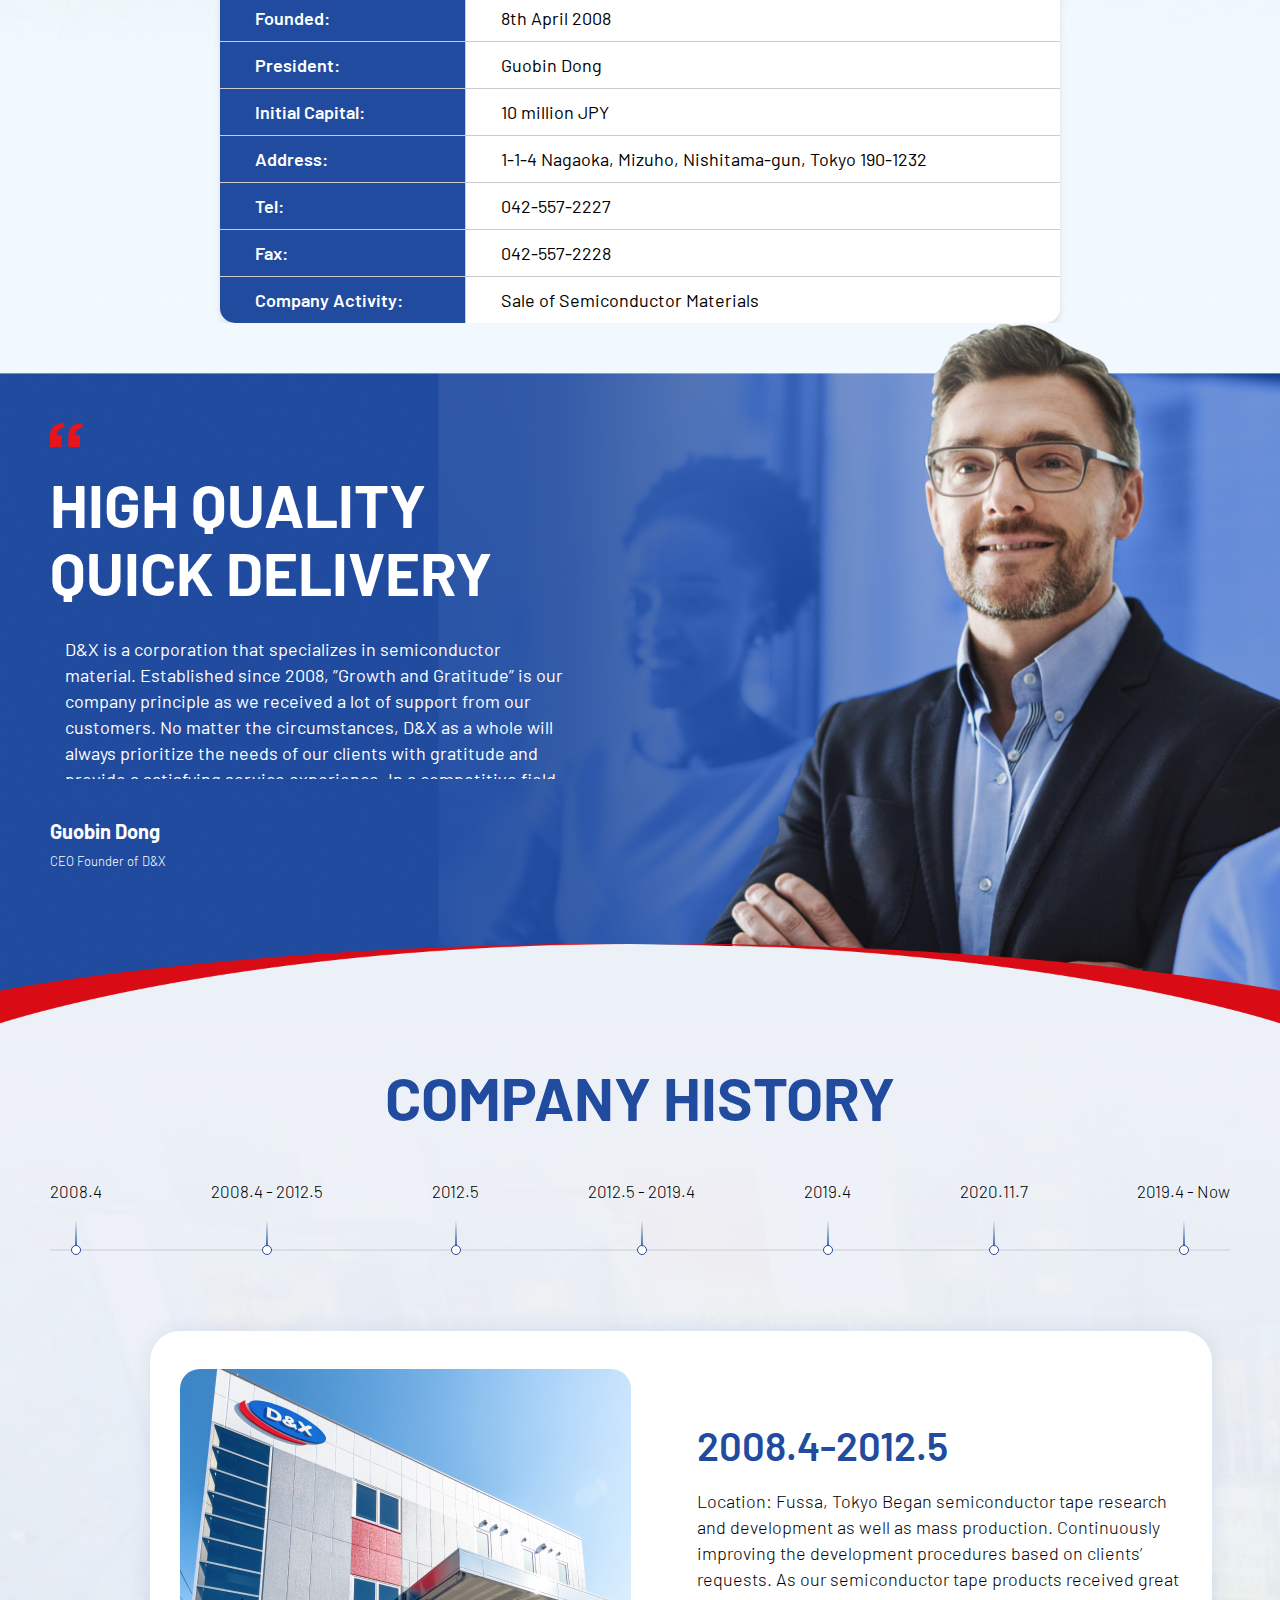
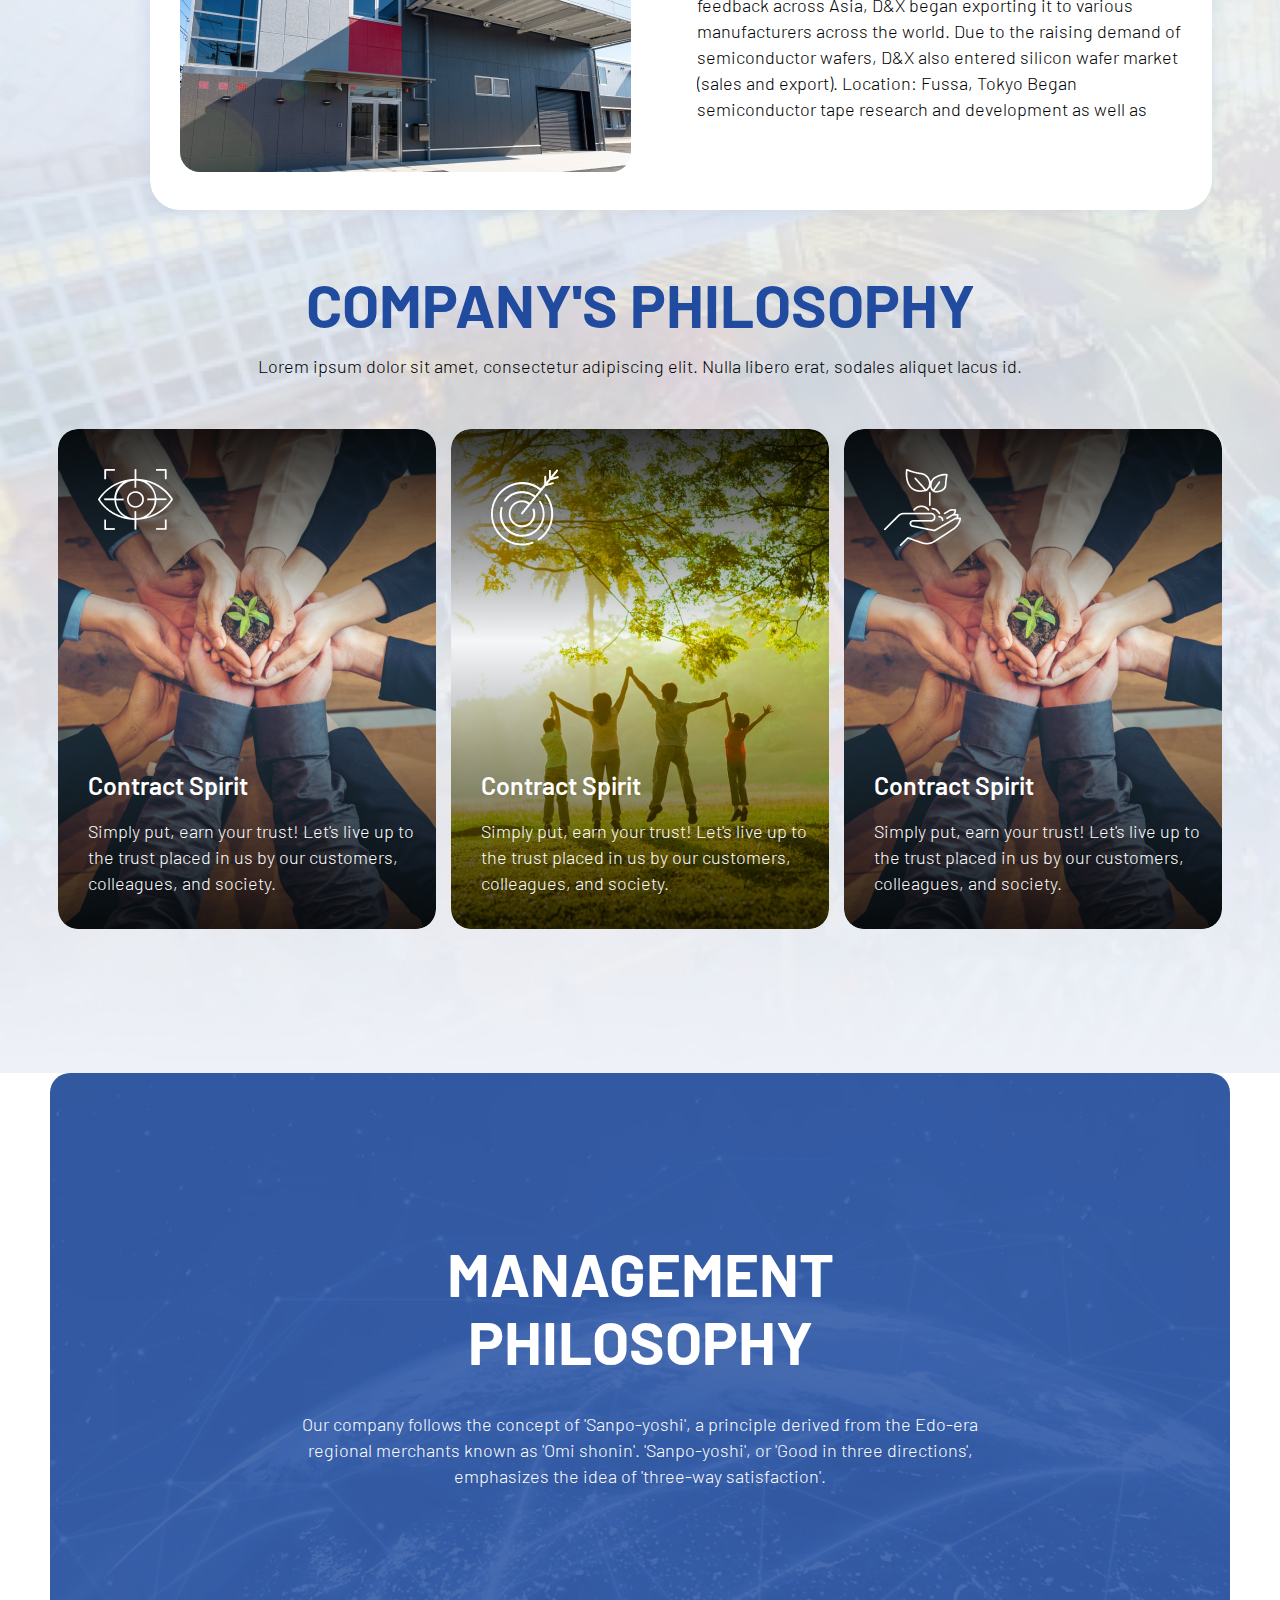
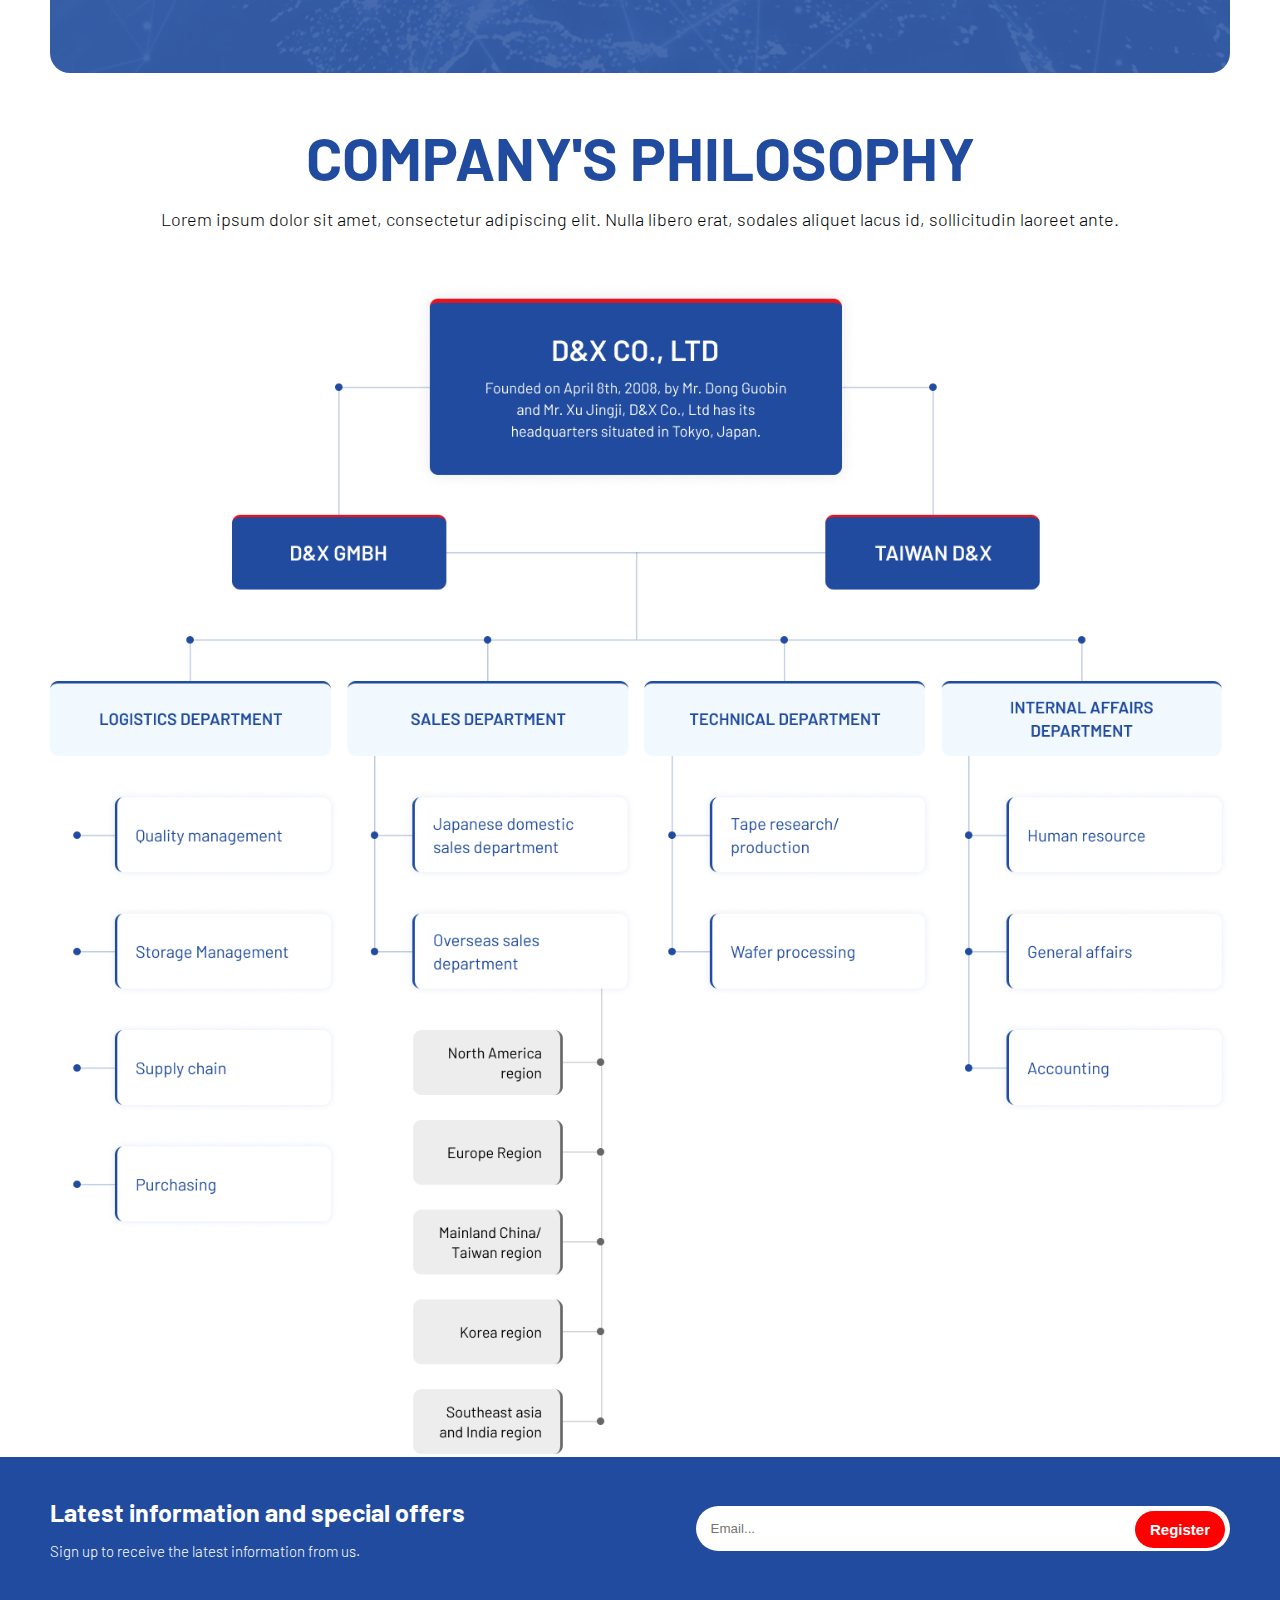
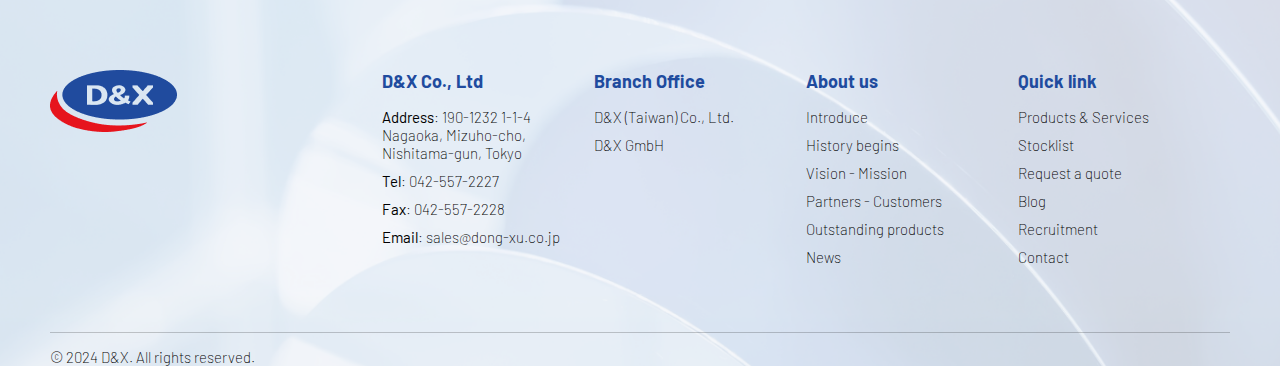
<file: product.html>
<!DOCTYPE html>
<html lang="en">

<head>
    <meta charset="UTF-8">
    <meta name="viewport" content="width=device-width, initial-scale=1.0">
    <title>Product-edit</title>
    <link rel="stylesheet" href="./assets/css/index-edit.css">
    <link rel="stylesheet" href="https://cdnjs.cloudflare.com/ajax/libs/font-awesome/6.0.0/css/all.min.css">
</head>

<body>
    <header>
        <div class="container">
            <div class="header">
                <div class="icon-menu">
                    <i class="fa-solid fa-bars"></i>
                </div>
                <div class="header__logo">
                    <div class="image">
                        <img src="./assets/images/logo.png" alt="logo">
                    </div>
                </div>
                <div class="header__menu">
                    <nav>
                        <ul class="list">
                            <li>Home</li>
                            <li>About Us</li>
                            <li>Products & Services</li>
                            <li>Stocklist</li>
                            <li>Blog</li>
                            <li>Recruit</li>
                            <li>Contact</li>
                        </ul>
                    </nav>
                </div>
                <div class="header__ad">
                    <div class="header__ad-option">
                        <div class="find"><i class="fa-solid fa-magnifying-glass"></i></div>
                        <div class="language">
                            <div>USA</div>
                            <div><img src="./assets/images/usa 2.png" alt="usa"></div>
                            <div><i class="fa-solid fa-angle-down"></i></div>
                        </div>
                    </div>
                </div>
            </div>
        </div>
    </header>
    <main>
        <div class="about_sec-1">
            <img src="./assets/images/section-1-product.png" alt="section-1-image">
            <div class="container">
                <div class="par-title">
                    <div class="title">
                        <h1 class="main-title">Silicon Wafer</h1>
                    </div>
                    <div class="desc">
                        <p class="para">Your Gateway to the Semiconductor Technology.</p>
                    </div>
                </div>
            </div>
        </div>
        <div class="about_sec-2">
            <div class="container">
                <div class="inner-wrap">
                    <div class="about_sec-2__content">
                        <div class="title">
                            <h2 class="section-title custom">WHO WE ARE</h2>
                        </div>
                        <div class="sub-title">
                            <p class="section-para custom">Welcome to D&X: Your Gateway to the Semiconductor Technology.</p>
                        </div>
                        <div class="desc">
                            <p>
                                Since 2008, D&X has been a leading force in the semiconductor industry, pioneering
                                innovative solutions in materials trading.

                                We specialize in the sales, production, research, and development of critical materials
                                like semiconductor tape and wafers. Additionally, we offer a comprehensive suite of
                                wafer processing services, including dicing, bonding, grinding, and film deposition.

                                Our dedication to "high quality, quick delivery" has kept us at the forefront of
                                technological advancements for over a decade.
                                Through the unwavering commitment of our talented team, we've consistently met the
                                diverse needs of our valued customers, fostering strong partnerships along the way.
                                We sincerely appreciate your continued guidance, encouragement, and support. As we
                                embark on the next chapter of our journey, we look forward to collaborating with you to
                                shape the future of semiconductors.
                            </p>
                        </div>
                        <div class="link">
                            <a href="/">See more</a>
                            <i class="fa-solid fa-angle-down"></i>
                        </div>
                    </div>
                    <div class="about_sec-2__image">
                        <img src="./assets/images/image-section-3pr.jpg">
                    </div>
                </div>
                <div class="inner-wrap2">
                    <div class="about_sec-2__title">
                        <div class="title">
                            <h2 class="section-title">COMPANY PROFILE</h2>
                        </div>
                        <div class="desc">
                            <p class="section-para">Lorem ipsum dolor sit amet, consectetur adipiscing elit. Nulla libero erat, sodales
                                aliquet lacus id.
                            </p>
                        </div>
                    </div>
                    <div class="inner-wrap2__content">
                        <table>
                            <tbody>
                                <tr>
                                    <td class="active">Company Name:</td>
                                    <td>D&X Co., Ltd.</td>
                                </tr>
                                <tr>
                                    <td class="active">Founded:</td>
                                    <td>8th April 2008</td>
                                </tr>
                                <tr>
                                    <td class="active">President:</td>
                                    <td>Guobin Dong</td>
                                </tr>
                                <tr>
                                    <td class="active">Initial Capital:</td>
                                    <td>10 million JPY</td>
                                </tr>
                                <tr>
                                    <td class="active">Address:</td>
                                    <td>1-1-4 Nagaoka, Mizuho, Nishitama-gun, Tokyo 190-1232</td>
                                </tr>
                                <tr>
                                    <td class="active">Tel:</td>
                                    <td>042-557-2227</td>
                                </tr>
                                <tr>
                                    <td class="active">Fax:</td>
                                    <td>042-557-2228</td>
                                </tr>
                                <tr>
                                    <td class="active">Company Activity:</td>
                                    <td>Sale of Semiconductor Materials</td>
                                </tr>
                            </tbody>
                        </table>
                    </div>
                </div>
            </div>
        </div>
        <div class="about_sec-3">
            <div class="container">
                <div class="inner-wrap">
                    <div class="inner-content">
                        <div class="double-quote">
                            <img src="./assets/images/double-quote.png">
                        </div>
                        <div class="title">
                            <h2 class="section-title">high quality quick delivery</h2>
                        </div>
                        <div class="sub-title">
                            <p>
                                D&X is a corporation that specializes in semiconductor material.
                                Established since 2008, ”Growth and Gratitude” is our company principle as we received a
                                lot of support from our customers.
                                No matter the circumstances, D&X as a whole will always prioritize the needs of our
                                clients with gratitude and provide a satisfying service experience.
                                In a competitive field such as semiconductor industry, D&X will always bring out the
                                best and use ”High Quality Products” and ”Short Delivery Period” as our business model
                                to satisfy different needs of our customers.
                                D&X is a corporation that specializes in semiconductor material.
                                Established since 2008, ”Growth and Gratitude” is our company principle as we received a
                                lot of support from our customers.
                                No matter the circumstances, D&X as a whole will always prioritize the needs of our
                                clients with gratitude and provide a satisfying service experience.
                                In a competitive field such as semiconductor industry, D&X will always bring out the
                                best and use ”High Quality Products” and ”Short Delivery Period” as our business model
                                to satisfy different needs of our customers.
                            </p>
                        </div>
                        <div class="founder">
                            <div class="founder__name"> Guobin Dong</div>
                            <div class="founder__title">CEO Founder of D&X</div>
                        </div>
                    </div>
                </div>
            </div>
            <div class="sub-image">
                <img src="./assets/images/sub-bg-section3pr.png" alt="abs">
            </div>
        </div>
        <div class="about_sec-4">
            <div class="container">
                <div class="inner-wrap">
                    <div class="timeline">
                        <div class="title">
                            <h2 class="section-title">COMPANY HISTORY</h2>
                        </div>
                        <div class="timeline-container">
                            <div class="timeline-item">
                                <span class="date">2008.4</span>
                            </div>
                            <div class="timeline-item">
                                <span class="date">2008.4 - 2012.5</span>
                            </div>
                            <div class="timeline-item">
                                <span class="date">2012.5</span>
                            </div>
                            <div class="timeline-item">
                                <span class="date">2012.5 - 2019.4</span>
                            </div>
                            <div class="timeline-item">
                                <span class="date">2019.4</span>
                            </div>
                            <div class="timeline-item">
                                <span class="date">2020.11.7</span>
                            </div>
                            <div class="timeline-item">
                                <span class="date">2019.4 - Now</span>
                            </div>
                        </div>
                    </div>
                    <div class="item-info">
                        <div class="item-info__image">
                            <img alt="image" src="./assets/images/item-info.png">
                        </div>
                        <div class="item-info__content">
                            <div class="item-info__content-date">
                                <h3 class="para">2008.4-2012.5</h3>
                            </div>
                            <div>
                                <p>
                                    Location: Fussa, Tokyo Began semiconductor tape research and development as well as
                                    mass production. Continuously improving the development procedures based on clients’
                                    requests. As our semiconductor tape products received great feedback across Asia,
                                    D&X began exporting it to various manufacturers across the world. Due to the raising
                                    demand of semiconductor wafers, D&X also entered silicon wafer market (sales and
                                    export).
                                    Location: Fussa, Tokyo Began semiconductor tape research and development as well as
                                    mass production. Continuously improving the development procedures based on clients’
                                    requests. As our semiconductor tape products received great feedback across Asia,
                                    D&X began exporting it to various manufacturers across the world. Due to the raising
                                    demand of semiconductor wafers, D&X also entered silicon wafer market (sales and
                                    export).
                                </p>
                            </div>
                        </div>
                    </div>
                </div>
            </div>
            <div class="about_sec-5">
                    <div class="title">
                        <h2 class="section-title">COMPANY'S PHILOSOPHY</h2>
                    </div>
                    <div class="desc">
                        <p class="section-para">Lorem ipsum dolor sit amet, consectetur adipiscing elit. Nulla libero erat, sodales aliquet
                            lacus id.</p>
                    </div>
                <div class="list-item">
                    <div class="item-desc">
                        <div class="image">
                            <img src="./assets/images/Layer-section-6.png" alt="image">
                        </div>
                        <div class="icon">
                            <img src="./assets/images/Frame1-s6.png" alt="icon">
                        </div>
                        <div class="content">
                            <div class="title">
                                <span>Contract Spirit</span>
                            </div>
                            <div class="desc">
                                <p>Simply put, earn your trust! Let's live up to the trust placed in us by our
                                    customers, colleagues, and society.</p>
                            </div>
                        </div>
                        <div class="overlay"></div>
                    </div>
                    <div class="item-desc">
                        <div class="image">
                            <img src="./assets/images/Layer-2-s6.png" alt="image">
                        </div>
                        <div class="icon">
                            <img src="./assets/images/Frame2-s6.png" alt="icon">
                        </div>
                        <div class="content">
                            <div class="title">
                                <span>Contract Spirit</span>
                            </div>
                            <div class="desc">
                                <p>Simply put, earn your trust! Let's live up to the trust placed in us by our
                                    customers, colleagues, and society.</p>
                            </div>
                        </div>
                        <div class="overlay"></div>
                    </div>
                    <div class="item-desc">
                        <div class="image">
                            <img src="./assets/images/Layer-section-6.png" alt="image">
                        </div>
                        <div class="icon">
                            <img src="./assets/images/Frame 3-s6.png" alt="icon">
                        </div>
                        <div class="content">
                            <div class="title">
                                <span>Contract Spirit</span>
                            </div>
                            <div class="desc">
                                <p>Simply put, earn your trust! Let's live up to the trust placed in us by our
                                    customers, colleagues, and society.</p>
                            </div>
                        </div>
                        <div class="overlay"></div>
                    </div>
                </div>
            </div>
        </div>
        <div class="parent-section-6">
            <div class="container">
                <div class="about_sec-6">
                    <div class="inner-wrap">
                        <div class="title">
                            <h2 class="section-title">MANAGEMENT PHILOSOPHY </h2>          
                        </div>
                        <div class="desc">
                            <p class="section-para">Our company follows the concept of 'Sanpo-yoshi', a principle derived from the Edo-era regional merchants known as 'Omi shonin'. 'Sanpo-yoshi', or 'Good in three directions', emphasizes the idea of 'three-way satisfaction'.</p>
                        </div>
                    </div>
                </div>
            </div>
        </div>
        <div class="about_sec-7">
            <div class="container">
                <div class="inner-wrap">
                    <div class="title">
                        <h2 class="section-title">COMPANY'S PHILOSOPHY</h2>          
                    </div>
                    <div class="desc">
                        <p class="section-para">Lorem ipsum dolor sit amet, consectetur adipiscing elit. Nulla libero erat, sodales aliquet lacus id, sollicitudin laoreet ante.</p>
                    </div>
                    <div class="image">
                        <img src="./assets/images/Group-35531-1.png">
                    </div>
                </div>
            </div>
        </div>
        <div class="home_sec-9">
            <div class="container">
                <div class="inner-wrap">
                    <div class="home_sec-9__form">
                        <div class="info">
                            <span class="title">Latest information and special offers</span>
                            <span class="desc">Sign up to receive the latest information from us.</span>
                        </div>
                        <div class="input">
                            <input type="text" placeholder="Email...">
                            <button>Register</button>
                        </div>
                    </div>
                </div>
            </div>
        </div>
    </main>
    <footer>
        <div class="container">
            <div class="footer">
                <div class="footer__logo">
                    <img src="./assets/images/logo.png" alt="logo">
                </div>
                <div class="footer__info">
                    <div>
                        <span>D&X Co., Ltd</span>
                        <ul>
                            <li><b>Address</b>: 190-1232 1-1-4 Nagaoka, Mizuho-cho, Nishitama-gun, Tokyo</li>
                            <li><b>Tel</b>: 042-557-2227</li>
                            <li><b>Fax</b>: 042-557-2228</li>
                            <li><b>Email</b>: sales@dong-xu.co.jp</li>
                        </ul>
                    </div>
                    <div>
                        <span>Branch Office</span>
                        <ul>
                            <li>D&X (Taiwan) Co., Ltd.</li>
                            <li>D&X GmbH</li>
                        </ul>
                    </div>
                    <div>
                        <span>About us</span>
                        <ul>
                            <li><a href="#">Introduce</a></li>
                            <li><a href="#">History begins</a></li>
                            <li><a href="#">Vision - Mission</a></li>
                            <li><a href="#">Partners - Customers</a></li>
                            <li><a href="#">Outstanding products</a></li>
                            <li><a href="#">News</a></li>
                        </ul>
                    </div>
                    <div>
                        <span>Quick link</span>
                        <ul>
                            <li><a href="#">Products & Services</a></li>
                            <li><a href="#">Stocklist</a></li>
                            <li><a href="#">Request a quote</a></li>
                            <li><a href="#">Blog</a></li>
                            <li><a href="#">Recruitment</a></li>
                            <li><a href="#">Contact</a></li>
                        </ul>
                    </div>
                </div>
            </div>
            <div class="copy-right">
                <span>© 2024 D&X. All rights reserved.</span>
            </div>
        </div>
    </footer>
</body>

</html>
</file>
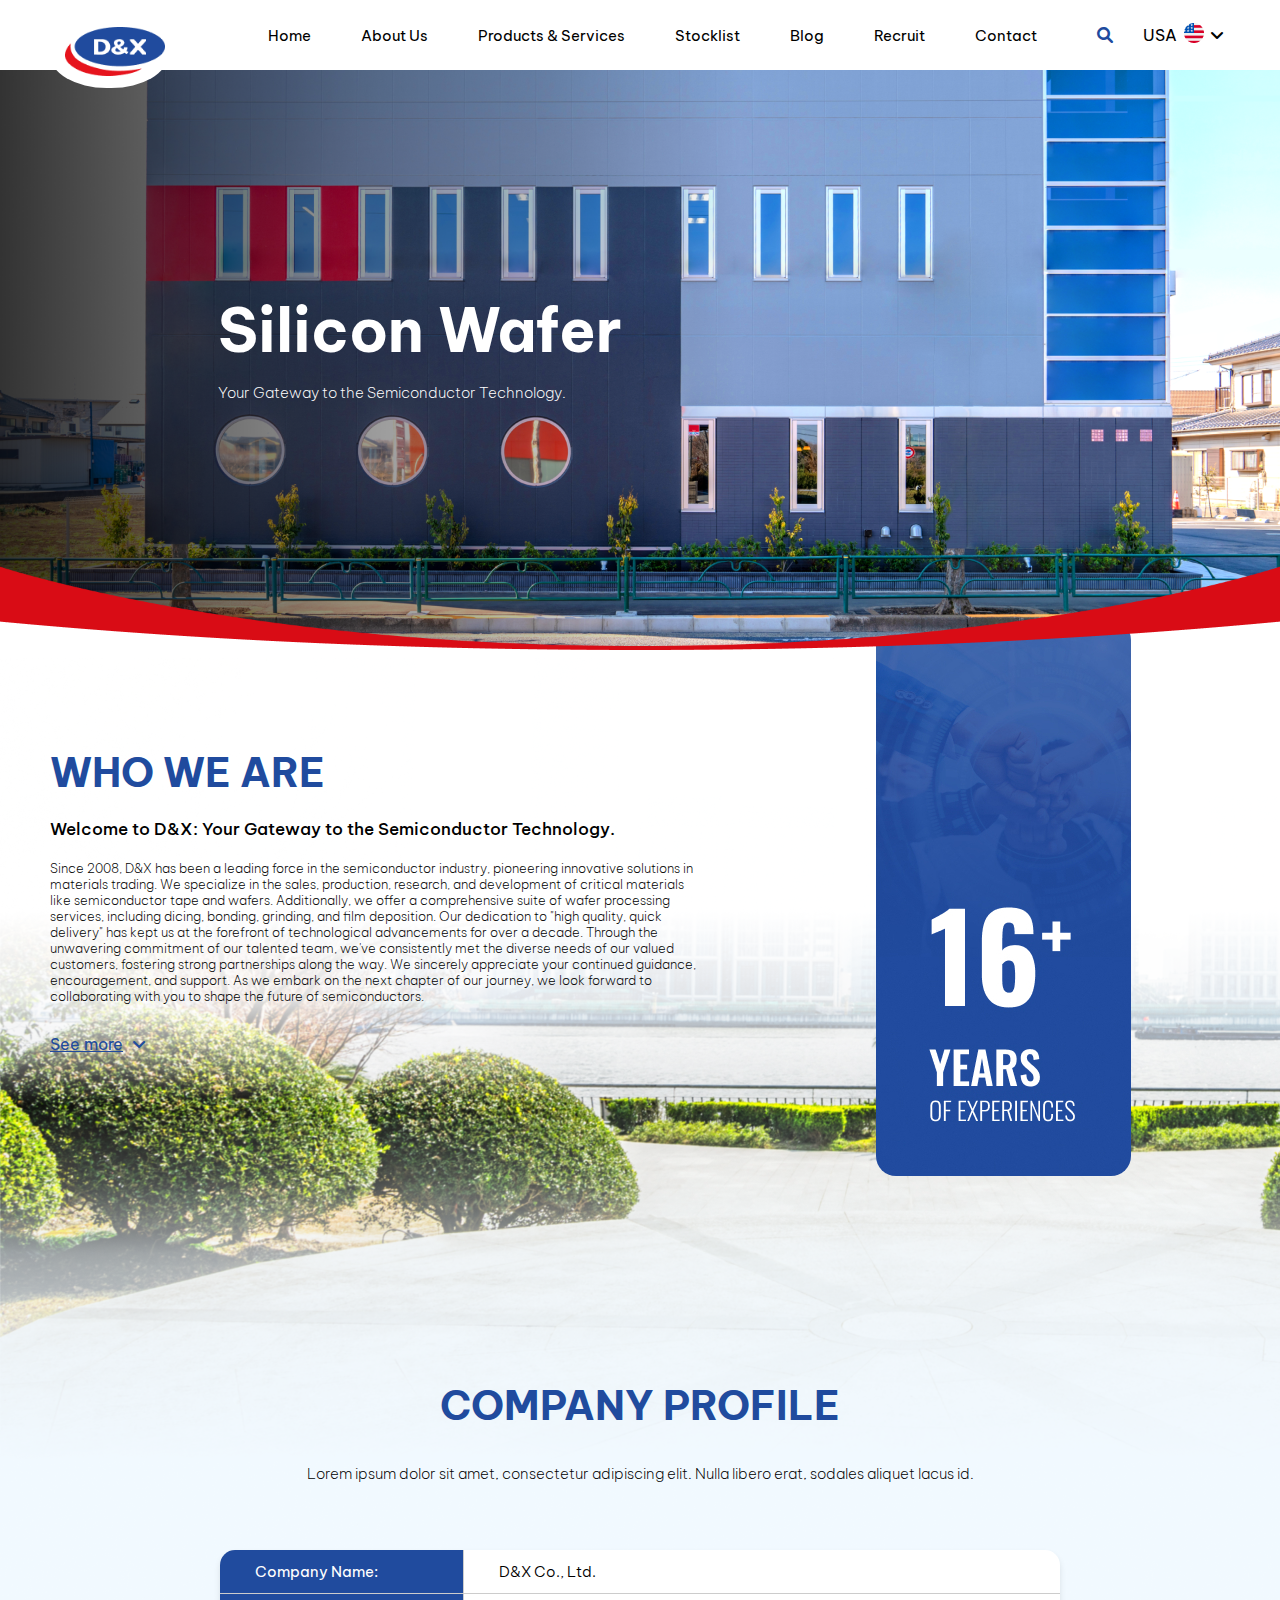
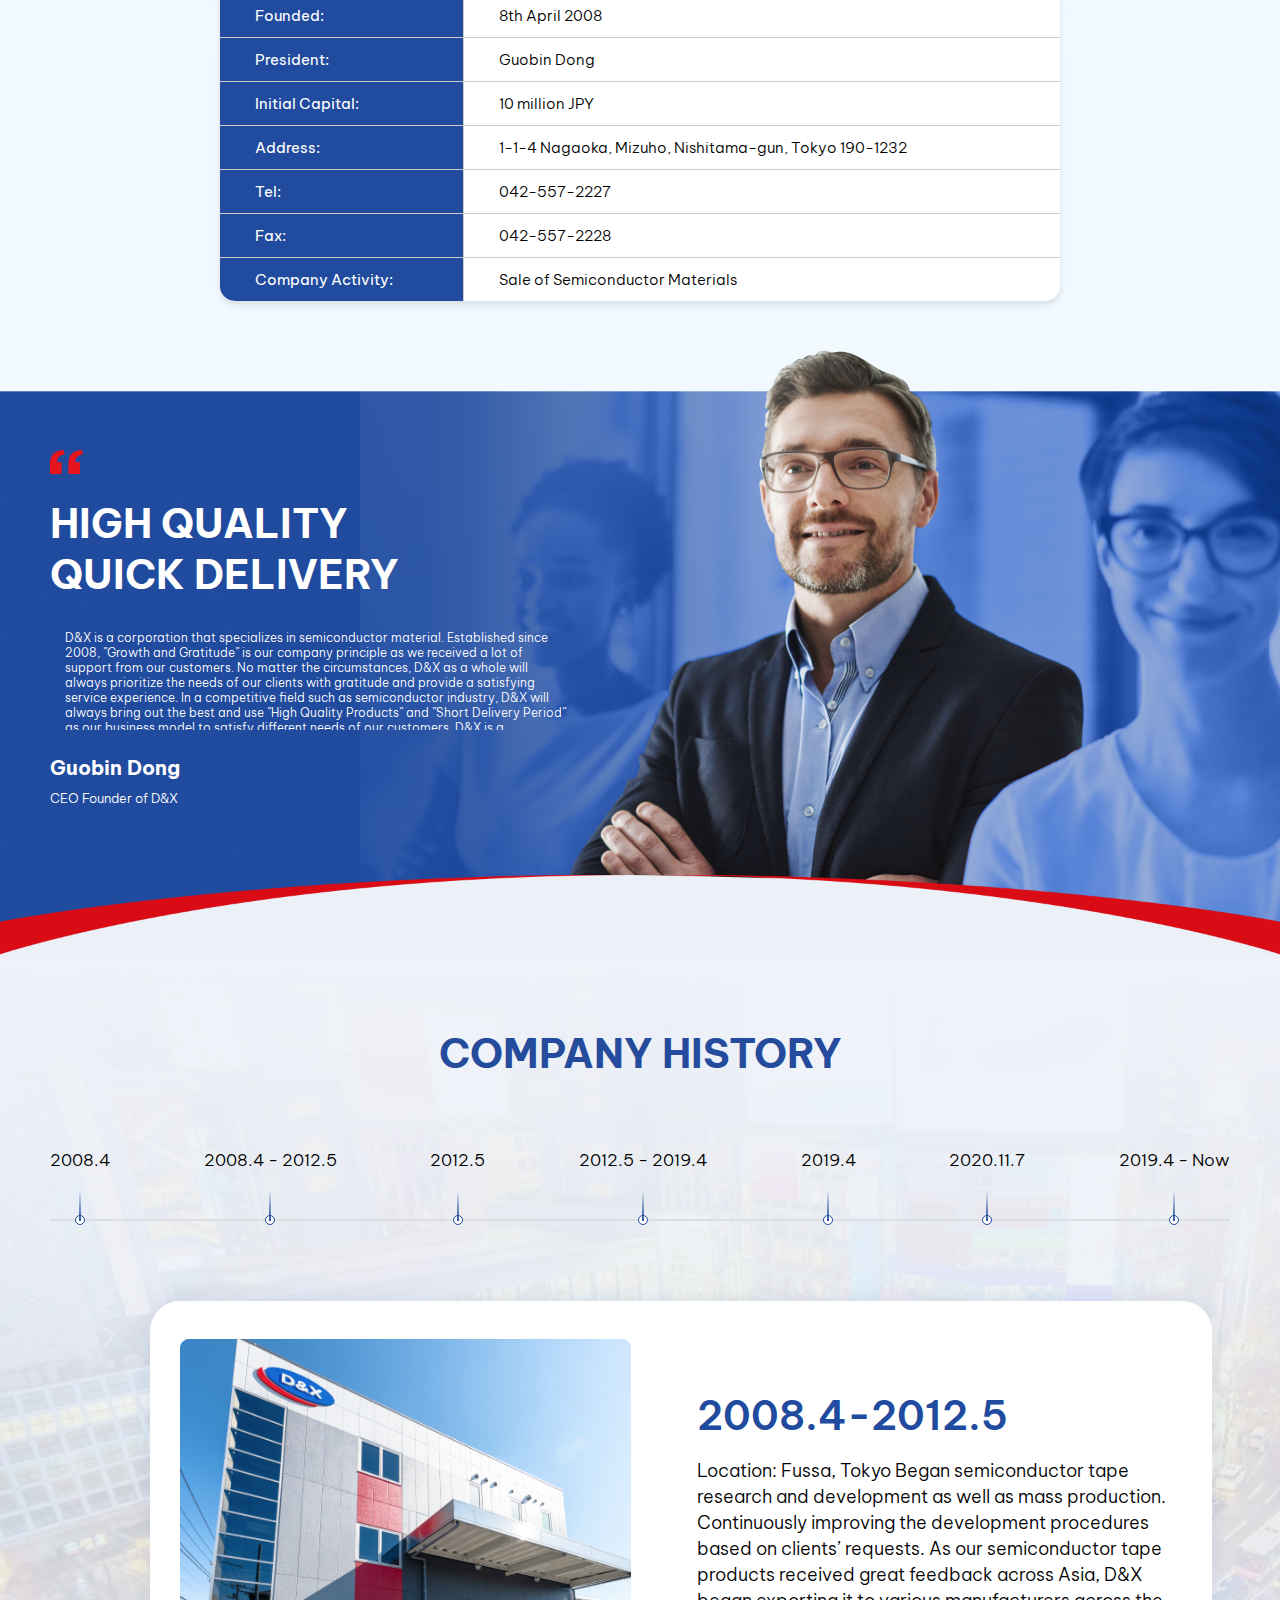
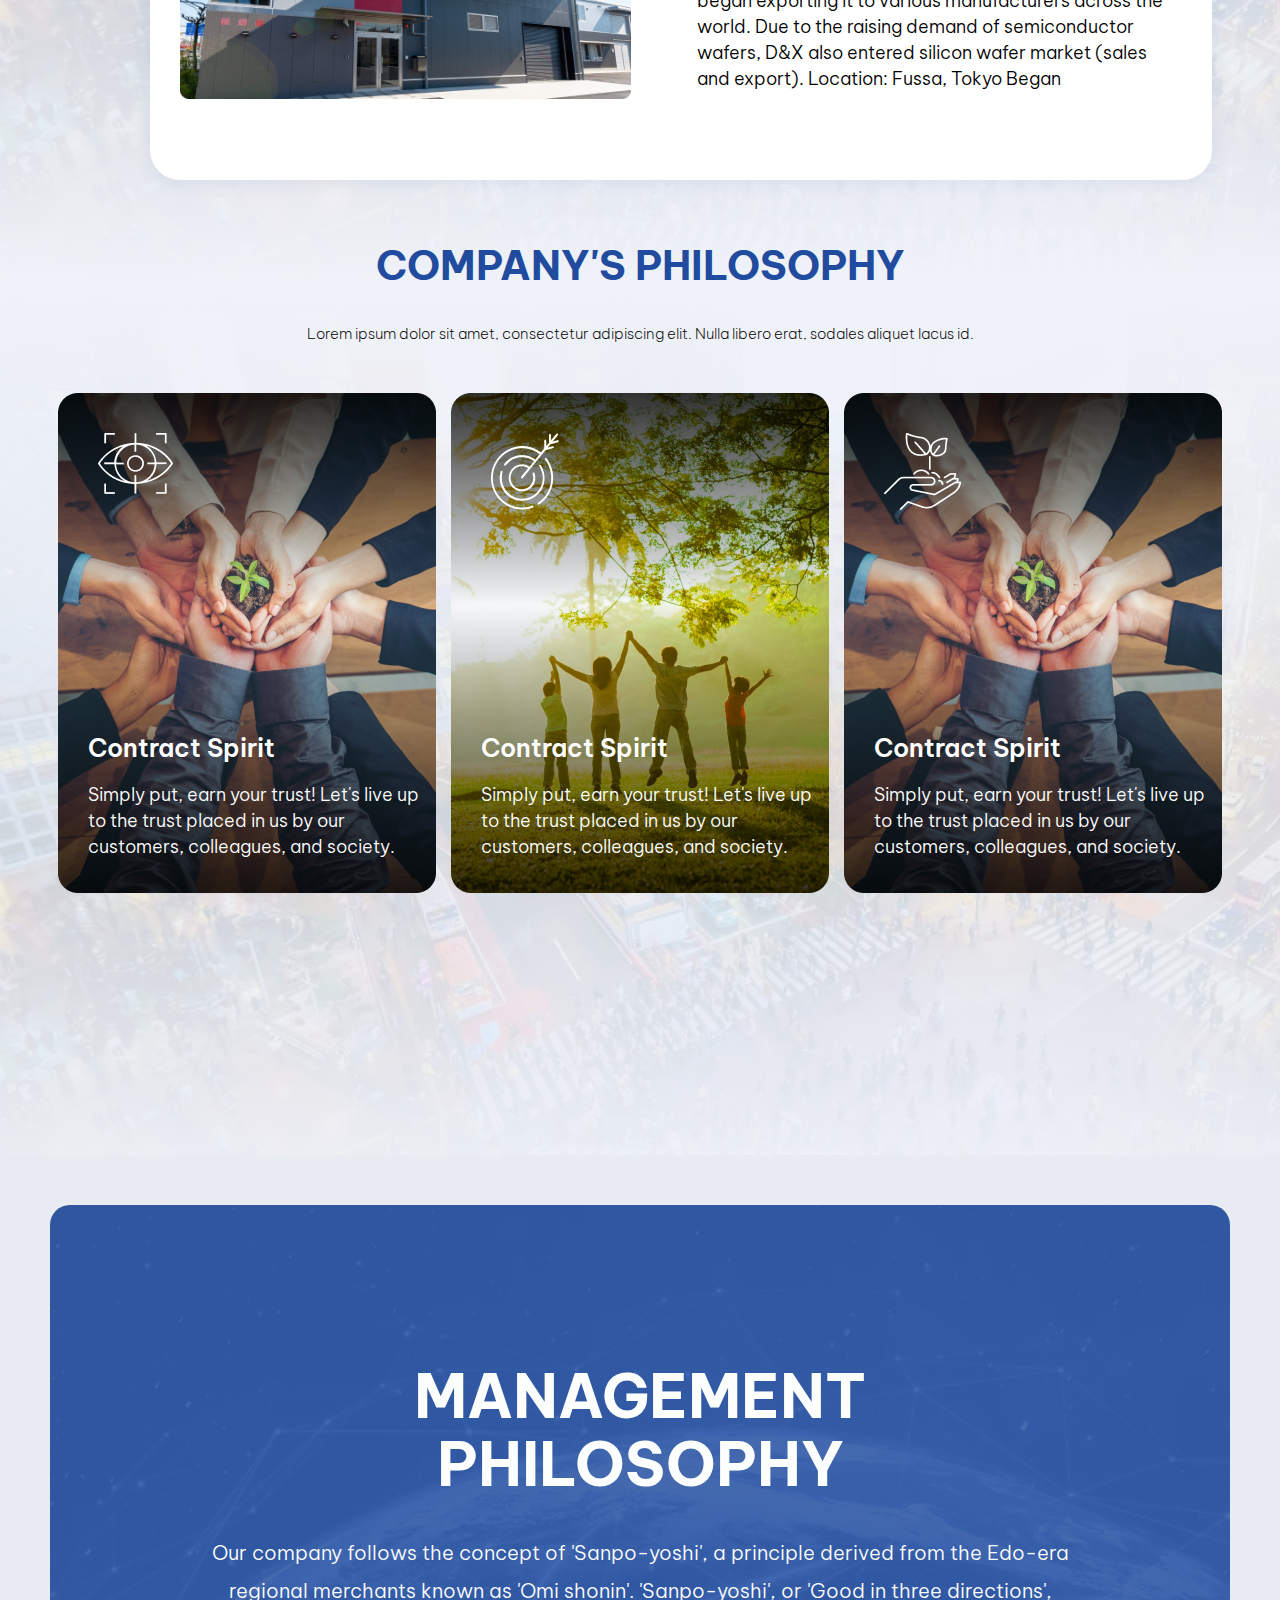
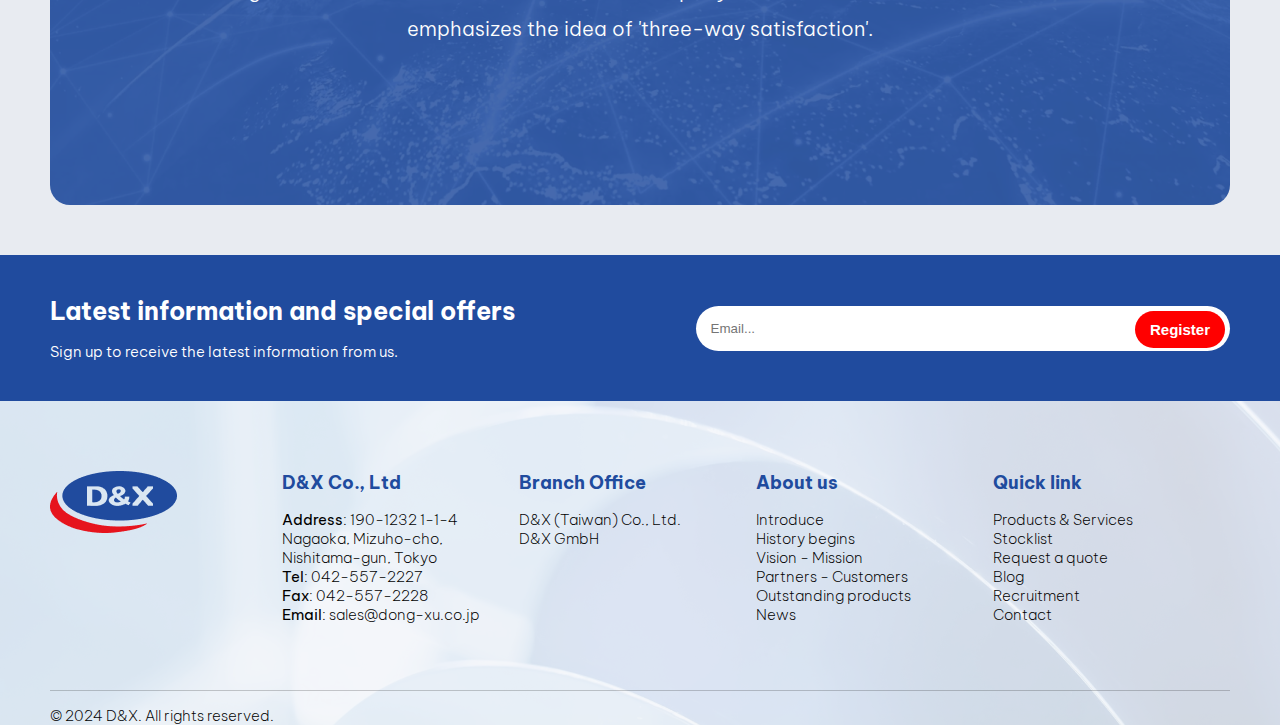
<file: product1.html>
<!DOCTYPE html>
<html lang="en">
<head>
    <meta charset="UTF-8">
    <meta name="viewport" content="width=device-width, initial-scale=1.0">
    <title>Product</title>
    <link rel="stylesheet" href="./assets/css/product.css">
    <link rel="stylesheet" href="https://cdnjs.cloudflare.com/ajax/libs/font-awesome/6.0.0/css/all.min.css">
</head>
<body>
    <header>
        <div class="container">
            <div class="section-1">
                <div class="section-1__logo">
                    <div class="image">
                        <img src="./assets/images/logo.png" alt="logo">
                    </div>
                </div>
                <div class="section-1__menu">
                    <nav>
                        <ul class="list">
                            <li>Home</li>
                            <li>About Us</li>
                            <li>Products & Services</li>
                            <li>Stocklist</li>
                            <li>Blog</li>
                            <li>Recruit</li>
                            <li>Contact</li>
                        </ul>
                    </nav>
                </div>
                <div class="section-1__ad">
                    <div class="find"><i class="fa-solid fa-magnifying-glass"></i></div>
                    <div class="language">
                        <div>USA</div>
                        <div><img src="./assets/images/usa 2.png" alt="usa"></div>
                        <div><i class="fa-solid fa-angle-down"></i></div>
                    </div>
                </div>
            </div>
        </div>
    </header>
    <div class="section-2">
        <img src="./assets/images/section-1-product.png" alt="section-2-image">
        <div class="container">
            <div class="par-title">
                <div class="title">
                    <h1>Silicon Wafer</h1>
                </div>
                <div class="desc">
                    <p>Your Gateway to the Semiconductor Technology.</p>
                </div>
            </div>
        </div>
    </div>
    <div class="section-3">
        <div class="container">
            <div class="inner-wrap">
                <div class="section-3__content">
                    <div class="title">
                        <span>WHO WE ARE</span>
                    </div>
                    <div class="sub-title"><p>Welcome to D&X: Your Gateway to the Semiconductor Technology.</p>
                    </div>
                    <div class="desc">
                        <p>Since 2008, D&X has been a leading force in the semiconductor industry, pioneering innovative solutions in materials trading.
                            We specialize in the sales, production, research, and development of critical materials like semiconductor tape and wafers. Additionally, we offer a comprehensive suite of wafer processing services, including dicing, bonding, grinding, and film deposition.
                            Our dedication to "high quality, quick delivery" has kept us at the forefront of technological advancements for over a decade.
                            Through the unwavering commitment of our talented team, we've consistently met the diverse needs of our valued customers, fostering strong partnerships along the way.
                            We sincerely appreciate your continued guidance, encouragement, and support. As we embark on the next chapter of our journey, we look forward to collaborating with you to shape the future of semiconductors.
                        </p>
                    </div>
                    <div class="link">
                        <a href="/">See more</a>
                        <i class="fa-solid fa-angle-down"></i>
                    </div>
                </div>
                <div class="section-3__image">
                    <img src="./assets/images/image-section-3pr.jpg">
                </div>
            </div>
            <div class="inner-wrap2">
                <div class="section-3__title">
                    <div class="title">
                        <h2>COMPANY PROFILE</h2>
                    </div>
                    <div class="desc">
                        <p>Lorem ipsum dolor sit amet, consectetur adipiscing elit. Nulla libero erat, sodales aliquet lacus id.</p>
                    </div>
                </div>
                <div class="inner-wrap2__content">
                    <table>
                        <tbody>
                            <tr>
                                <td class="active">Company Name:</td>
                                <td>D&X Co., Ltd.</td>
                            </tr>
                            <tr>
                                <td class="active">Founded:</td>
                                <td>8th April 2008</td>
                            </tr>
                            <tr>
                                <td class="active">President:</td>
                                <td>Guobin Dong</td>
                            </tr>
                            <tr>
                                <td class="active">Initial Capital:</td>
                                <td>10 million JPY</td>
                            </tr>
                            <tr>
                                <td class="active">Address:</td>
                                <td>1-1-4 Nagaoka, Mizuho, Nishitama-gun, Tokyo 190-1232</td>
                            </tr>
                            <tr>
                                <td class="active">Tel:</td>
                                <td>042-557-2227</td>
                            </tr>
                            <tr>
                                <td class="active">Fax:</td>
                                <td>042-557-2228</td>
                            </tr>
                            <tr>
                                <td class="active">Company Activity:</td>
                                <td>Sale of Semiconductor Materials</td>
                            </tr>
                        </tbody>
                    </table>
                </div>
            </div>
        </div>
    </div>    
    <div class="section-4">
        <div class="container">
            <div class="inner-wrap">
                <div class="inner-content">
                    <div class="double-quote">
                        <img src="./assets/images/double-quote.png">
                    </div>
                    <div class="title">
                        <span>high quality quick delivery</span>
                    </div>
                    <div class="sub-title">
                       <p>
                        D&X is a corporation that specializes in semiconductor material.
                        Established since 2008, ”Growth and Gratitude” is our company principle as we received a lot of support from our customers.
                        No matter the circumstances, D&X as a whole will always prioritize the needs of our clients with gratitude and provide a satisfying service experience.
                        In a competitive field such as semiconductor industry, D&X will always bring out the best and use ”High Quality Products” and ”Short Delivery Period” as our business model to satisfy different needs of our customers.															
                        D&X is a corporation that specializes in semiconductor material.
                        Established since 2008, ”Growth and Gratitude” is our company principle as we received a lot of support from our customers.
                        No matter the circumstances, D&X as a whole will always prioritize the needs of our clients with gratitude and provide a satisfying service experience.
                        In a competitive field such as semiconductor industry, D&X will always bring out the best and use ”High Quality Products” and ”Short Delivery Period” as our business model to satisfy different needs of our customers.	
                       </p>														
                    </div>
                    <div class="founder">
                       <div class="founder__name"> Guobin Dong</div>
                       <div class="founder__title">CEO Founder of D&X</div>
                    </div>
                </div>
            </div>
        </div>
        <div class="sub-image">
            <img src="./assets/images/sub-bg-section3pr.png" alt="abs">
        </div>
    </div>
    <div class="section-5">
        <div class="container">
            <div class="inner-wrap">
                <div class="timeline">
                    <h2>COMPANY HISTORY</h2>
                    <div class="timeline-container">
                        <div class="timeline-item">
                            <span class="date">2008.4</span>
                        </div>
                        <div class="timeline-item">
                            <span class="date">2008.4 - 2012.5</span>
                        </div>
                        <div class="timeline-item">
                            <span class="date">2012.5</span>
                        </div>
                        <div class="timeline-item">
                            <span class="date">2012.5 - 2019.4</span>
                        </div>
                        <div class="timeline-item">
                            <span class="date">2019.4</span>
                        </div>
                        <div class="timeline-item">
                            <span class="date">2020.11.7</span>
                        </div>
                        <div class="timeline-item">
                            <span class="date">2019.4 - Now</span>
                        </div>
                    </div>
                </div>
                <div class="item-info">
                    <div class="item-info__image">
                        <img alt="image" src="./assets/images/item-info.png">
                    </div>
                    <div class="item-info__content">
                        <div>
                            <span>2008.4-2012.5</span>
                        </div>
                        <div>
                            <p>
                                Location: Fussa, Tokyo Began semiconductor tape research and development as well as mass production. Continuously improving the development procedures based on clients’ requests. As our semiconductor tape products received great feedback across Asia, D&X began exporting it to various manufacturers across the world. Due to the raising demand of semiconductor wafers, D&X also entered silicon wafer market (sales and export).
                                Location: Fussa, Tokyo Began semiconductor tape research and development as well as mass production. Continuously improving the development procedures based on clients’ requests. As our semiconductor tape products received great feedback across Asia, D&X began exporting it to various manufacturers across the world. Due to the raising demand of semiconductor wafers, D&X also entered silicon wafer market (sales and export).
                            </p>
                        </div>
                    </div>
                </div>
            </div>
            <div class="section-6">
                <div class="section-6__title">
                    <div class="title">
                        <h2>COMPANY'S PHILOSOPHY</h2>
                    </div>
                    <div class="desc">
                        <p>Lorem ipsum dolor sit amet, consectetur adipiscing elit. Nulla libero erat, sodales aliquet lacus id.</p>
                    </div>
                </div>
                <div class="list-item">
                    <div class="item-desc">
                        <div class="image">
                            <img src="./assets/images/Layer-section-6.png" alt="image">
                        </div>
                        <div class="icon">
                            <img src="./assets/images/Frame1-s6.png" alt="icon">
                        </div>
                        <div class="content">
                            <div class="title">
                                <span>Contract Spirit</span>
                            </div>
                            <div class="desc">
                                <p>Simply put, earn your trust! Let's live up to the trust placed in us by our customers, colleagues, and society.</p>
                            </div>
                        </div>
                        <div class="overlay"></div>
                    </div>
                    <div class="item-desc">
                        <div class="image">
                            <img src="./assets/images/Layer-2-s6.png" alt="image">
                        </div>
                        <div class="icon">
                            <img src="./assets/images/Frame2-s6.png" alt="icon">
                        </div>
                        <div class="content">
                            <div class="title">
                                <span>Contract Spirit</span>
                            </div>
                            <div class="desc">
                                <p>Simply put, earn your trust! Let's live up to the trust placed in us by our customers, colleagues, and society.</p>
                            </div>
                        </div>
                        <div class="overlay"></div>
                    </div>
                    <div class="item-desc">
                        <div class="image">
                            <img src="./assets/images/Layer-section-6.png" alt="image">
                        </div>
                        <div class="icon">
                            <img src="./assets/images/Frame 3-s6.png" alt="icon">
                        </div>
                        <div class="content">
                            <div class="title">
                                <span>Contract Spirit</span>
                            </div>
                            <div class="desc">
                                <p>Simply put, earn your trust! Let's live up to the trust placed in us by our customers, colleagues, and society.</p>
                            </div>
                        </div>
                        <div class="overlay"></div>
                    </div>
                </div>
            </div>
        </div>
    </div>
    <div class="parent-section-7">
        <div class="container">
            <div class="section-7">
                <div class="inner-wrap">
                    <div class="section-7__title">
                        MANAGEMENT PHILOSOPHY           
                    </div>
                    <div class="section-7__desc">
                        Our company follows the concept of 'Sanpo-yoshi', a principle derived from the Edo-era regional merchants known as 'Omi shonin'. 'Sanpo-yoshi', or 'Good in three directions', emphasizes the idea of 'three-way satisfaction'.
                    </div>
                </div>
            </div>
        </div>
    </div>
    <div class="section-9">
        <div class="container">
            <div class="inner-wrap">
                <div class="section-9__form">
                    <div class="info">
                        <span class="title">Latest information and special offers</span>
                        <span class="desc">Sign up to receive the latest information from us.</span>
                    </div>
                    <div class="input">
                        <input type="text" placeholder="Email...">
                        <button>Register</button>
                    </div>
                </div>
            </div>
        </div>
    </div>
    <footer>
        <div class="container">
            <div class="footer">
                <div class="footer__logo">
                    <img src="./assets/images/logo.png" alt="logo">
                </div>
                <div class="footer__info">
                    <div>
                        <span>D&X Co., Ltd</span>
                        <ul>
                            <li><b>Address</b>: 190-1232 1-1-4 Nagaoka, Mizuho-cho, Nishitama-gun, Tokyo</li>
                            <li><b>Tel</b>: 042-557-2227</li>
                            <li><b>Fax</b>: 042-557-2228</li>
                            <li><b>Email</b>: sales@dong-xu.co.jp</li>
                        </ul>
                    </div>
                    <div>
                        <span>Branch Office</span>
                        <ul>
                            <li>D&X (Taiwan) Co., Ltd.</li>
                            <li>D&X GmbH</li>
                        </ul>
                    </div>
                    <div>
                        <span>About us</span>
                        <ul>
                            <li>Introduce</li>
                            <li>History begins</li>
                            <li>Vision - Mission</li>
                            <li>Partners - Customers</li>
                            <li>Outstanding products</li>
                            <li>News</li>
                        </ul>
                    </div>
                    <div>
                        <span>Quick link</span>
                        <ul>
                            <li>Products & Services</li>
                            <li>Stocklist</li>
                            <li>Request a quote</li>
                            <li>Blog</li>
                            <li>Recruitment</li>
                            <li>Contact</li>
                        </ul>
                    </div>
                </div>
            </div>
            <div class="copy-right">
                <span>© 2024 D&X. All rights reserved.</span>
            </div>
        </div>
    </footer>
</body>
</html>
</file>
<file: assets/css/index-edit.css>
@import url('https://fonts.googleapis.com/css2?family=Barlow:ital,wght@0,100;0,200;0,300;0,400;0,500;0,600;0,700;0,800;0,900;1,100;1,200;1,300;1,400;1,500;1,600;1,700;1,800;1,900&display=swap');

* {
    box-sizing: border-box;
}

body {
    font-family: "Barlow", sans-serif;
    margin: 0;
}

/*Container */

.container {
    width: 1180px;
    margin-left: auto;
    margin-right: auto;
}

@media(max-width: 1199.98px) {
    .container {
        width: 960px;
    }
}

@media(max-width: 991.98px) {
    .container {
        width: 720px;
    }
}

@media(max-width: 767.98px) {
    .container {
        width: 540px;
    }
}

@media(max-width: 575.98px) {
    .container {
        width: 100%;
        padding-left: 16px;
        padding-right: 16px;
    }
}

/*Container */

/*Header */

header {
    position: sticky;
    z-index: 999;
    top: 0;
    background-color: #fff;
}

.header {
    display: flex;
    justify-content: space-between;
    align-items: center;
    padding-top: 10px;
    padding-bottom: 10px;
}

.header .header__logo {
    position: relative;
    height: 50px;
    width: 10%;
}

.header .header__logo .image {
    position: absolute;
    bottom: -28px;
    padding: 8px 3px 8px 15px;
    left: 0;
    background-color: #fff;
    border-radius: 48%;
    z-index: 2;
}

.header .header__logo .image img {
    object-fit: contain;
    width: 100%;
}

.header  .icon-menu {
    display: none;
}

.header .header__menu .list {
    list-style: none;
    display: flex;
    justify-content: space-between;
    align-items: center;
    font-weight: 400;
    font-size: 15px;
}

.header .header__menu .list li {
    margin-right: 50px;
}

.header .header__menu .list li:last-child {
    margin-right: 0;
}

.header .header__ad-option {
    display: flex;
    justify-content: space-between;
    align-items: center;
}

.header .header__ad .find {
    margin-right: 30px;
    color: #204B9E;
}

.header .header__ad .language {
    display: flex;
    justify-content: space-between;
    align-items: center;
}

.header .header__ad .language div {
    margin-right: 7px;
}


@media(max-width: 1199.98px) {
    .header .header__menu .list li {
        margin-right: 20px;
    }
}

@media(max-width: 991.98px) {
    .header .header__menu {
        display: none;
    }

    .header .header__ad .find {
        display: none;
    }

    .header  .icon-menu {
        display: block;
    }

    .header .header__logo {
        height: 40px;
        width: 16%;
    }
}

@media(max-width: 767.98px) {
    .header .header__logo {
        width: 22%;
    }

    .header  .icon-menu i {
        font-size: 30px;
        color: #204B9E;
    }
}

@media(max-width: 575.98px) {
    .header .header__logo {
        height: 30px;
    }
}


/*End Header */

/* Button  */
.button-link {
    position: relative;
    padding: 7px 63px 7px 10px;
    background-color: white;
    display: inline-flex;
    border-radius: 20px;
    overflow: hidden;
    transition: .5s all;
    margin-top: 15px;
    cursor: pointer;
}



.button-link a {
    text-decoration: none;
    color: #204B9E;
    font-size: 17px;
    font-style: normal;
    font-weight: 500;
    line-height: 28px;
}

.button-link::before {
    content: '';
    width: 58px;
    height: 100%;
    position: absolute;
    right: 0;
    background-color: #E6141D;
    top: 0;
    bottom: 0;
    border-bottom-left-radius: 10px;
    border-top-left-radius: 82px;
    transition: .5s all;
}

.button-link::after {
    content: '\f178';
    font-family: "Font Awesome 6 Free";
    font-weight: 900;
    background-color: #204B9E;
    color: white;
    position: absolute;
    right: 0px;
    padding: 15px 16px 15px 16px;
    top: 0px;
    border-top-left-radius: 79px;
    transition: .5s all;
}

.button-link:hover::before {
    background-color: #f0f4f7;
}

.button-link:hover::after {
    background-color: #E6141D;
}

.button-link:hover {
    background-color: #E6141D;
}

.button-link:hover a {
    color: #f0f4f7;
}

@media(max-width: 575.98px) {
    .button-link a {
        font-size: 12px;
    }

    .button-link {
        padding: 2px 63px 2px 10px;
    }

    .button-link::after {
        padding: 11px 16px 15px 16px;
    }

    .button-link::before {
        width: 53px;
    }
}

/*End Button */

/*Home_sec-1 */

.home_sec-1 img {
    object-fit: cover;
    width: 100%;
    height: 100%;
}

.home_sec-1 {
    position: relative;
    background-image: url("../images/section-1-bg-pr.png");
    background-position: bottom;
    background-size: cover;
}

.home_sec-1 .par-title {
    background-color: transparent;
    position: absolute;
    top: 43%;
    transform: translate(0, -30%);
    left: 17%;
}

.home_sec-1 .par-title .main-title {
    font-size: 53px;
    font-weight: 700;
    color: #fff;
    margin-bottom: 5px;
    margin-top: 15px;
}

.home_sec-1 .par-title .desc {
    font-size: 15px;
    font-weight: 200;
    color: #fff;
    max-width: 400px;
}


@media(max-width: 575.98px) {
    .home_sec-1 .par-title .main-title {
        font-size: 40px;
    }
}

@media(max-width: 479.98px) {
    .home_sec-1 {
        height: 300px;
    }

    .home_sec-1 .par-title .main-title {
        font-size: 35px;
    }

    .par-title .section-para {
        text-align: left !important;
    }
}

@media(max-width: 399.98px) {
    .home_sec-1  {
        height: 270px;
    }

    .home_sec-1 .par-title {
        left: 8%;
    }
}

/*End home_sec-1 */

/* Title  */
.title .section-title {
    color: #204B9E;
    font-feature-settings: 'liga' off, 'clig' off;
    font-size: 60px;
    font-style: normal;
    font-weight: 700;
    line-height: 68px;
    margin: 0;
    text-align: center;
    text-transform: uppercase;
}

.desc .section-para {
    margin-top: 15px;
    text-align: center;
    font-feature-settings: 'liga' off, 'clig' off;
    font-size: 18px;
    font-style: normal;
    font-weight: 300;
    line-height: 26px;
}

@media(max-width: 399.98px) {
    .title .section-title {
        font-size: 40px;
    }

    .desc .section-para {
        font-size: 15px;
    }
}
/*End Title  */

/* home_sec-2  */
.home_sec-2 {
    margin-top: 150px;
    margin-bottom: 30px;
}

.home_sec-2 .list-item {
    display: flex;
    justify-content: center;
    align-items: center;
}

.home_sec-2 .list-item a {
    text-decoration: none;
}

.home_sec-2 .list-item .item {
    width: 322px;
    padding: 10px;
    border-radius: 20px;
}

.home_sec-2 .list-item .item:hover {
    background: #FFF;
    box-shadow: 0px 0px 30px 0px rgba(0, 18, 50, 0.10);
    color: #204B9E;
}

.home_sec-2 .list-item .item .item-image {
    height: 300px;
    width: auto;
}

.home_sec-2 .list-item .item .item-image img {
    width: 100%;
    height: 100%;
    object-fit: cover;
    border-radius: 20px;
}

.home_sec-2 .list-item .item-title_h3 {
    text-align: center;
    font-family: Barlow;
    font-size: 20px;
    font-style: normal;
    font-weight: 500;
    line-height: 28px;
    padding: 5px;
    margin: 15px 0 0 0;
    color: #000;

}

@media(max-width: 1199.98px) {
    .home_sec-2 .list-item {
        flex-wrap: wrap;
    }
}

/*End home_sec-2  */

/* home_sec-4  */
.home_sec-4 {
    margin-top: 170px;
    margin-bottom: 30px;
}

.home_sec-4 .menu-list ul {
    display: flex;
    justify-content: center;
    margin-top: 40px;
}

.home_sec-4 .menu-list li {
    font-size: 18px;
    font-style: normal;
    font-weight: 500;
    line-height: 28px;
    text-transform: uppercase;
    padding: 5px;
    list-style: none;
    margin-right: 8px;
    border-radius: 7px;
}

.home_sec-4 .menu-list  li:hover {
    background-color: #204B9E;
    color: white;
}

.home_sec-4 .menu-list  li:last-child {
    margin-right: 0;
}

.home_sec-4 .list-item {
    display: grid;
    grid-template-columns: repeat(4, 1fr);
    column-gap: 10px;
    row-gap: 30px;
}

.home_sec-4 .list-item .item {
    width: auto;
    height: auto;
    border-radius: 20px;
    background: #FFF;
    padding: 26px 23px 27px 23px;
    margin: 0px 10px;
    float: left;
}

.home_sec-4 .list-item .item-image {
    height: 250px;
}

.home_sec-4 .list-item .item-image img {
    width: 100%;
    height: 100%;
    object-fit: contain;
}

.home_sec-4 .list-item .item-id_h3 a {
    font-size: 18px;
    font-style: normal;
    font-weight: 300;
    line-height: 26px;
    text-transform: capitalize;
    text-decoration: none;
    color: #000;
}

.home_sec-4 .list-item .item-detail_h2 a {
    font-size: 20px;
    font-style: normal;
    font-weight: 500;
    line-height: 28px;
    margin-top: 5px;
    text-decoration: none;
    color: #000;
}

.home_sec-4 .list-item .item-button {
    display: inline-block;
    width: 80%;
    height: 40px;
    vertical-align: middle;
    line-height: 40px;
    border-radius: 20px;
    border: 1px solid rgba(32, 75, 158, 0.20);
    text-align: center;
    color: #204B9E;
    text-decoration: none;
    font-size: 18px;
    font-style: normal;
    font-weight: 600;
}

.home_sec-4 .button-item {
    text-align: center;
    margin-top: 40px;
}

.home_sec-4 .list-item .item:hover {
    box-shadow: 0px 0px 30px 0px rgba(32, 75, 158, 0.10);
}

.home_sec-4 .list-item .item:hover .item-button {
    background-color: #204B9E;
}

.home_sec-4 .item:hover .item-detail_h2  a {
    color: #204B9E;
}

.home_sec-4  .item:hover .item-button  {
    color: white;
}

.button-see-all {
    display: flex;
    justify-content: center;
    align-items: center;
    margin-top: 30px;
}

.button-see-all .active {
    background-color: #204B9E;
}

.button-see-all .active:hover {
    background-color: #E6141D;
}

.button-see-all .active a {
    color: #fff;
}


@media(max-width: 991.98px) {
    .home_sec-4 .menu-list  li {
        text-wrap: nowrap;
    }

    .home_sec-4 .menu-list ul {
        padding-left: 50px;
        overflow-x: scroll;
    }

    .home_sec-4 .list-item {
        grid-template-columns: repeat(2, 1fr);
    }
}

@media(max-width: 767.98px) {
    .home_sec-4 .menu-list ul {
        padding-left: 160px;
    }
}

@media(max-width: 575.98px) {
    .home_sec-4 .menu-list ul {
        padding-left: 200px;
    }

    .home_sec-4 .list-item {
        grid-template-columns: repeat(1, 1fr);
    }
}

/*End home_sec-4  */

/* home_sec-6  */
.home_sec-6 {
    margin-bottom: 60px;
    margin-top: 100px;
}

.home_sec-6 .inner-wrap {
    display: flex;
    justify-content: space-between;
    align-items: flex-start;
}

.home_sec-6 .item-blog {
    display: flex;
    justify-content: space-between;
    align-items: center;
}

.home_sec-6 .home_sec-6__content {
    width: 45%;
    margin-right: 30px;
}

.home_sec-6 .home_sec-6__content .content {
    padding-left: 19px;
}

.home_sec-6 .home_sec-6__content .section-title {
    text-align: left;
}

.home_sec-6 .home_sec-6__content .section-para {
   text-align: left;
}

.home_sec-6 .home_sec-6__content .item-blog {
    border-radius: 15px;
}

.home_sec-6 .home_sec-6__content .item-blog a {
    display: flex;
    justify-content: flex-start;
    align-items: center;
    padding: 12px 19px 12px 19px;
    margin-top: 10px;
    border-radius: 10px;
    background: #FFF;
    text-decoration: none;
}

.home_sec-6  .item-blog__content {
    color: #000;
}

.home_sec-6 .home_sec-6__content .item-blog:hover  {
    box-shadow: 0px 0px 20px 0px rgba(0, 18, 50, 0.10);
}

.home_sec-6  .item-blog:hover .day_para {
    color: #E6141D;
}

.home_sec-6 .home_sec-6__content .item-blog:hover .item-blog__content {
    color: #204B9E;
} 

.home_sec-6 .home_sec-6__content .item-blog:first-child {
    margin-top: 25px;
}

.home_sec-6 .home_sec-6__content .item-blog__date {
    margin-right: 30px;
}

.home_sec-6 .home_sec-6__content .day_para {
    text-align: center;
    font-size: 35px;
    font-style: normal;
    font-weight: 700;
    line-height: 43px;
    color: #204B9E;
    margin: 0;
}

.home_sec-6  .item-blog__date .month-year_para {
    color: #666;
    text-align: center;
    font-size: 12px;
    font-style: normal;
    font-weight: 400;
    line-height: 20px;
    margin: 0;
}

.home_sec-6 .content-para {
    font-size: 18px;
    font-style: normal;
    font-weight: 500;
    line-height: 26px;
    margin: 0;
}

.home_sec-6 .home_sec-6__image {
    display: flex;
    justify-content: flex-start;
    align-items: flex-start;
}

.home_sec-6 .home_sec-6__image img {
    width: 100%;
    height: 100%;
    object-fit: cover;
}

.home_sec-6  .image-main {
    margin-right: 20px;
    position: relative;
    height: 539px;
    width: auto;
    border-radius: 20px;
    overflow: hidden;
}

.home_sec-6 .image-main__title .para {
    position: absolute;
    font-size: 20px;
    font-style: normal;
    font-weight: 600;
    line-height: 28px;
    color: #fff;
    bottom: 30px;
    left: 37px;
    margin: 0;
}

.home_sec-6 .image-sub .image {
    position: relative;
    height: 260px;
    width: auto;
    border-radius: 20px;
    overflow: hidden;
}

.home_sec-6 .image-sub__title .para {
    position: absolute;
    font-size: 20px;
    font-style: normal;
    font-weight: 600;
    line-height: 28px;
    color: #fff;
    bottom: 24px;
    left: 28px;
    margin: 0;
}

.home_sec-6 .image-sub .image:first-child {
    margin-bottom: 19px;
}

@media(max-width: 991.98px) {
    .home_sec-6 .inner-wrap {
        flex-wrap: wrap;
    }

    .home_sec-6 .home_sec-6__content {
        width: 100%;
        margin-bottom: 30px;
    }
}

/*End home_sec-6  */

/*home_sec-9 */
.home_sec-9 {
    padding: 40px 20px 40px 20px;
    background-color: #204B9E;
}

.home_sec-9 .inner-wrap .home_sec-9__form {
    display: flex;
    justify-content: space-between;
    align-items: center;
}

.home_sec-9 .home_sec-9__form .info {
    width: 40%;
    margin-right: 40px;
}

.home_sec-9 .home_sec-9__form .title {
    font-size: 25px;
    font-weight: bold;
    color: #fff;
}

.home_sec-9 .home_sec-9__form .desc {
    font-size: 15px;
    font-weight: 300;
    display: block;
    margin-top: 15px;
    color: #fff;
}

.home_sec-9 .input {
    flex: 1;
    position: relative;
    display: flex;
    justify-content: right;
}

.home_sec-9 .input input {
    width: 80%;
    padding: 15px;
    border-radius: 50px;
    border: 0;
}

.home_sec-9 .input button {
    padding: 10px 15px 10px 15px;
    border-radius: 50px;
    background-color: red;
    position: absolute;
    top: 5px;
    right: 5px;
    border: 0;
    color: #fff;
    font-weight: 600;
    font-size: 15px;
    cursor: pointer;
}

@media(max-width: 767.98px) {
    .home_sec-9  .home_sec-9__form {
        flex-wrap: wrap;
    }
    
    .home_sec-9 .home_sec-9__form .info {
        width: 100%;
        margin-right: 0px;
    }

    .home_sec-9  .input {
        justify-content: left;
        margin-top: 30px;
    }
    
    .home_sec-9 .home_sec-9__form input {
        width: 100%;
    }
}

/*End home_sec-9 */

/*Footer */
footer {
    background-image: url("../images/bg-footer.png");
    background-repeat: no-repeat;
    background-size: cover;
}

.footer {
    display: flex;
    justify-content: space-between;
    align-items: flex-start;
    padding: 70px 0 50px 0;
    border-bottom: 1px solid rgba(0, 0, 0, 0.20);
    color: #000;
}

.footer .footer__logo {
    margin-right: 105px;
}

.footer .footer__info {
    display: flex;
    justify-content: flex-end;
    align-items: flex-start;
}

.footer .footer__info span {
    font-size: 18px;
    font-weight: 700;
    color: #204B9E;
}

.footer .footer__info li {
    margin-bottom: 10px;
    font-size: 15px;
    font-weight: 200;
}

.footer .footer__info a {
    font-size: 15px;
    font-weight: 200;
    color: #000;
    text-decoration: none;
}

.footer .footer__info a:hover {
    color: #E6141D;
}

.footer .footer__info ul {
    list-style: none;
    padding: 0;
}

.footer .footer__info div {
    width: calc(100% / 4);
}

footer .copy-right {
    margin-top: 15px;
    font-size: 15px;
    font-weight: 200;
}

@media(max-width: 767.98px) {
 
    .footer {
        flex-wrap: wrap;
    }

    .footer .footer__info {
        flex-wrap: wrap;
    }

    .footer .footer__info div {
        width: 100%;
        margin-top: 30px;
    }
}

/*End Footer */


/*Section-1 */
.about_sec-1 img {
    object-fit: cover;
    width: 100%;
}

.about_sec-1 {
    position: relative;
    background-image: url("../images/section-1-bg-pr.png");
    background-position: bottom;
}

.about_sec-1 .par-title {
    background-color: transparent;
    position: absolute;
    top: 43%;
    transform: translate(0, -30%);
    left: 17%;
}

.about_sec-1 .main-title {
    font-feature-settings: 'liga' off, 'clig' off;
    font-size: 60px;
    font-style: normal;
    font-weight: 700;
    line-height: 68px; /* 113.333% */
    text-transform: uppercase;
    color: #fff;
    margin-bottom: 5px;
    margin-top: 15px;
}

.about_sec-1 .desc .para {
    color: #fff;
    font-feature-settings: 'liga' off, 'clig' off;
    font-size: 20px;
    font-style: normal;
    font-weight: 400;
    line-height: 28px;
    text-align: left;
}

@media(max-width: 575.98px) {
    .about_sec-1 .par-title {
        left: 12%;
    }
    
    .about_sec-1 .par-title .main-title {
        font-size: 40px;
    }

    .about_sec-1 .desc .para {
        font-size: 15px;
    }
}

@media (max-width: 399.98px) {
    .about_sec-1 .par-title .main-title {
        font-size: 33px;
    }

    .about_sec-1 .desc .para {
        margin-top: -10px;
    }
}

/*End about_sec-1 */

/* about_sec-2  */
.about_sec-2 {
    background-image: url("../images/bg-section-2pr.png");
    width: 100%;
    height: auto;
    background-repeat: no-repeat;
    padding-top: 200px;
    background-color: #F1F9FF;
    background-size: cover;
}

.about_sec-2 .inner-wrap {
    display: flex;
    justify-content: space-between;
    align-items: center;
    margin-top: -230px;
}

.about_sec-2 .about_sec-2__content {
    width: 70%;
    padding-right: 170px;
}

.about_sec-2 .about_sec-2__image {
    flex: 1;
}

.about_sec-2  .about_sec-2__image img {
    border-radius: 20px;
}

.about_sec-2__content .section-title {
    text-align: left;
}

.about_sec-2__content .sub-title {
    font-size: 25px;
    font-weight: 500;
    line-height: 33px;
    margin-top: 20px;
}

.about_sec-2.about_sec-2__content .desc p {
    text-align: left;
}

.about_sec-2 .about_sec-2__content .desc  {
    overflow: hidden;                 
    color: #000;
    font-feature-settings: 'liga' off, 'clig' off;
    text-overflow: ellipsis;   
    text-align: left;
    font-size: 18px;
    font-style: normal;
    font-weight: 300;
    line-height: 26px;
    height: 196px;
    margin-top: 20px;
    text-indent: 0; 
    display: -webkit-box;
    -webkit-line-clamp: 7;
    -webkit-box-orient: vertical;
}



.about_sec-2 .about_sec-2__content .link {
    margin-top: 30px;
    color: #204B9E;
    display: flex;
    justify-content: flex-start;
    align-items: center;
}

.about_sec-2 .about_sec-2__content .link a {
    overflow: hidden;
    color: #204B9E;
    font-feature-settings: 'liga' off, 'clig' off;
    text-overflow: ellipsis;
    font-size: 18px;
    font-style: normal;
    font-weight: 500;
    line-height: 26px; 
    text-decoration-line: underline;
}

.about_sec-2 .about_sec-2__title {
    height: 170px;
    margin-top: 200px;
}

.about_sec-2 .inner-wrap2__content {
    margin: 0 170px 0 170px;
}

.about_sec-2 .inner-wrap2__content table {
    width: 100%;
    border-collapse: collapse;
    background-color: #fff;
    font-weight: 300;
    border-radius: 15px;
    box-shadow: 0px 4px 6px rgba(0, 0, 0, 0.1);
    overflow: hidden;
    font-size: 15px;
}

.about_sec-2 .inner-wrap2__content td {
    padding: 12px;
    border-bottom: 1px solid #ccc;
    border-right: 1px solid #ccc;
    padding-left: 35px;
    font-size: 18px;
    font-weight: 400;
}

.about_sec-2 .inner-wrap2__content tr:last-child td {
    border-bottom: none;
}

.about_sec-2 .inner-wrap2__content  td:last-child {
    border-right: none;
}

.about_sec-2  table .active {
    background-color: #204B9E;
    font-weight: 600;
    color: white;
    font-size: 18px;
}

@media(max-width: 991.98px) {
    .about_sec-2 .inner-wrap {
        margin-top: -110px;
    }

    .about_sec-2 .inner-wrap2__content {
        margin: 0;
    }
}

@media(max-width: 767.98px) {
    .about_sec-2 .inner-wrap {
        flex-wrap: wrap;
    }
    
    .about_sec-2  .about_sec-2__content {
        width: 100%;
        padding-right: 0px;
    }
    
    .about_sec-2 .about_sec-2__image {
        margin-top: 20px;
    }
}

@media(max-width: 575.98px) {
    .about_sec-2 .inner-wrap2__content {
        margin-top: 100px;
    }
}

/*End about_sec-2  */

/* about_sec-3 */
.about_sec-3 {
    background-image: url("../images/section-4pr.png");
    height: 700px;
    background-size: cover;
    width: 100%;
    background-repeat: no-repeat;
    position: relative;
    background-color: #F1F9FF;
}

.about_sec-3  .inner-content {
    width: 50%;
    height: auto;
    padding-top: 100px;
    padding-right: 70px;
}

.about_sec-3 .title .section-title {
    color: #fff;
    margin-bottom: 30px;
    margin-top: 20px;
    text-align: left;
}

.about_sec-3 .inner-content .sub-title {
    height: 143px;
    overflow: auto;
    direction: rtl;
    position: relative;
    text-align: left;
    padding-left: 15px;
    color: #fff;
    line-height: 15px;
    margin-bottom: 25px;
    font-size: 18px;
    font-style: normal;
    font-weight: 400;
    line-height: 26px;
}



.about_sec-3 .sub-title p {
    margin-top: 0;
}

.about_sec-3 .sub-title::-webkit-scrollbar {
    width: 3px;
    background-color: #ffffff;
    border-radius: 20px;
}

.about_sec-3 .sub-title::-webkit-scrollbar-thumb {
    background-color: red;
    border-radius: 30px;
    border: 4px solid transparent;
}

.about_sec-3 .sub-title > * {
    direction: ltr;
    text-align: left;
}

.about_sec-3  .inner-content .founder {
    margin-top: 40px;
}

.about_sec-3 .founder__name {
    font-size: 20px;
    font-weight: bold;
    color: #fff;
}

.about_sec-3 .founder__title {
    font-size: 13px;
    font-weight: 300;
    color: #fff;
    margin-top: 10px;
}

.about_sec-3 .sub-image {
    position: absolute;
    bottom: -4px;
    z-index: 2;
    width: 100%;
}

.about_sec-3 .sub-image img {
    width: 100%;
    object-fit: contain;
}

@media(max-width: 991.98px) {
    .about_sec-3  .inner-content {
        width: 100%;
    }
}

/*End about_sec-3 */

/* about_sec-4  */
.about_sec-4 {
    height: 1650px;
    width: 100%;
    background-image: url("../images/bg-section-5.2.png");
    background-color: #ECF0F7;
    background-size: cover;
}

.timeline {
    text-align: center;
    padding-top: 40px;
}

.timeline-container {
    display: flex;
    justify-content: space-between;
    align-items: center;
    position: relative;
    width: 100%;
    max-width: 1200px;
    margin: 20px auto;
    margin-top: 50px;
}

.timeline-item {
    position: relative;
    text-align: center;
}

.timeline-item::before {
    content: '';
    position: absolute;
    bottom: -54px;
    left: 50%;
    transform: translateX(-50%);
    width: 8px;
    height: 8px;
    border-radius: 50%;
    border: 1px solid #254b9c;
    background-color: #fff;
    z-index: 5;
}

.timeline-item::after {
    content: '';
    position: absolute;
    bottom: -50px;
    left: 50%;
    transform: translateX(-50%);
    width: 2px;
    height: 30px;
    z-index: 2;
    background-image: linear-gradient(45deg, #204B9E, transparent);
}

.timeline-item .date {
    font-size: 17px;
    color: #000;
    margin-top: 30px;
    font-weight: 300;
}

.timeline-container::before {
    content: '';
    position: absolute;
    bottom: -50px;
    left: 0;
    right: 0;
    height: 2px;
    background-color: #DBDEE2;
}

.item-info {
    display: flex;
    justify-content: space-between;
    align-items: center;
    background-color: white;
    border-radius: 30px;
    padding: 30px;
    width: 90%;
    margin: 130px 100px 0 100px;
    box-shadow: 0px 0px 20px 0px rgba(32, 75, 158, 0.10);
    height: 479px;
}

.item-info .item-info__image {
    width: 45%;
    margin-right: 66px;
    height: 403px;
}

.item-info .item-info__image img {
    width: 100%;
    object-fit: cover;
    height: 100%;
    border-radius: 20px;
}

.item-info__content-date .para {
    font-size: 40px;
    font-style: normal;
    font-weight: 600;
    line-height: 49px;
    color: #204B9E;
    margin: 0;
}

.item-info .item-info__content {
    flex: 1;
    font-size: 18px;
    font-style: normal;
    font-weight: 300;
    line-height: 26px;
    color: #000;
    overflow-y: auto;
    height: 300px;
}

.item-info .item-info__content::-webkit-scrollbar {
    width: 3px;
    background-color: #DFDFDF;
    border-radius: 20px;
}

.item-info .item-info__content::-webkit-scrollbar-thumb {
    background-color: #204B9E;
    border-radius: 30px;
    border: 4px solid transparent;
}

@media(max-width: 991.98px) {

    .item-info {
        width: 100%;
        margin: 130px 0px 0 0px;
    }
}

@media(max-width: 767.98px) {
    .timeline-container {
        display: none;
    }

    .item-info {
        margin: 130px 0px 0 0px;
    }

    .about_sec-4 {
        height: auto;
    }
}

@media(max-width: 575.98px) {
    .item-info {
        flex-wrap: wrap;
    }
    
    .item-info .item-info__image {
        width: 100%;
        margin-right: 0px;
    }
    
    .item-info .item-info__content {
        width: 100%;
        flex: none;
        margin-top: 30px;
    }

    .item-info {
        height: auto;
        margin-top: 70px;
    }
}

/*End about_sec-4 */

/* about_sec-5  */
.about_sec-5 {
    margin-top: 60px;
}

.about_sec-5 .list-item {
    display: flex;
    justify-content: center;
    align-items: center;
    margin-top: 50px;
}

.about_sec-5  .item-desc {
    position: relative;
    width: 378px;
    height: 500px;
    margin-right: 15px;
    border-radius: 20px;
    z-index: 3;
    overflow: hidden;
}

.about_sec-5  .item-desc:last-child {
    margin-right: 0;
}

.about_sec-5 .item-desc:hover .overlay {
    opacity: 0.7;
}

.about_sec-5  .item-desc .overlay {
    position: absolute;
    top: 0;
    bottom: 0;
    left: 0;
    right: 0;
    height: 100%;
    width: 100%;
    opacity: 0;
    transition: .5s ease;
    background-color: #204B9E;
    border-radius: 20px;
    z-index: 1;
}

.about_sec-5  .item-desc .image {
    height: 100%;
}

.about_sec-5  .item-desc .image img {
    width: 100%;
    object-fit: cover;
    height: 100%;
}

.about_sec-5  .item-desc .icon {
    position: absolute;
    top: 40px;
    left: 40px;
    z-index: 2;
}

.about_sec-5  .item-desc .content {
    position: absolute;
    bottom: 15px;
    left: 0;
    z-index: 2;
}

.about_sec-5  .item-desc .title {
    color: #fff;
    font-size: 25px;
    font-weight: 600;
    bottom: 120px;
    text-align: left;
    padding-left: 30px;
}

.about_sec-5  .item-desc .desc {
    bottom: 15px;
    font-size: 18px;
    font-style: normal;
    font-weight: 300;
    line-height: 26px;
    padding-left: 30px;
    padding-right: 15px;
    color: #fff;
}

.about_sec-5 .item-desc .desc p {
    text-align: left;
}

@media(max-width: 767.98px) {
    .about_sec-5 .list-item {
        flex-wrap: wrap;
    }
    
    .about_sec-5 .item-desc {
        width: 100%;
        margin-top: 15px;
        margin-bottom: 15px;
    }
}

@media (max-width: 399.98px) {
    .about_sec-5 .item-desc {
        height: 365px;
    }
}

/*End about_sec-5  */

/* Section-6  */
.parent-section-6 {
    background-color: #fff;
    padding-bottom: 50px;
}

.about_sec-6 {
    background-image: url("../images/bg-s7.png");
    background-color: #204B9E;
    height: 600px;
    width: 100%;
    border-radius: 20px;
    opacity: 0.9;
    display: flex;
    align-items: center;
    flex-wrap: wrap;
    padding: 157px;
    justify-content: center;
}

.about_sec-6 .inner-wrap {
    padding: 0 70px;
}

.about_sec-6 .title h2 {
    color: #fff;
}

.about_sec-6 .desc p {
    color: #fff;
    margin-top: 36px;
}

/*End Section-6 */

/* Section-7  */
.about_sec-7 .inner-wrap img {
    width: 100%;
    height: auto;
    object-fit: contain;
}

.about_sec-7 .inner-wrap .image {
    margin-top: 50px;
}
/*End Section-7  */
</file>
<file: assets/css/index.css>
@import url('https://fonts.googleapis.com/css2?family=Be+Vietnam+Pro:ital,wght@0,100;0,200;0,300;0,400;0,500;0,600;0,700;0,800;0,900;1,100;1,200;1,300;1,400;1,500;1,600;1,700;1,800;1,900&display=swap');

* {
    box-sizing: border-box;
}

body {
    font-family: "Be Vietnam Pro", serif;
    margin: 0;
}

header {
    position: sticky;
    z-index: 999;
    top: 0;
    background-color: #fff;
}

/*Container */

.container {
    width: 1180px;
    margin: auto;
}

/*Container */

/*Section-1 */

.section-1 {
    display: flex;
    justify-content: space-between;
    align-items: center;
    padding-top: 10px;
    padding-bottom: 10px;
}

.section-1 .section-1__logo {
    position: relative;
    height: 50px;
    width: 10%;
}

.section-1 .section-1__logo .image {
    position: absolute;
    bottom: -28px;
    padding: 8px 3px 8px 15px;
    left: 0;
    background-color: #fff;
    border-radius: 48%;
    z-index: 2;
}

.section-1 .section-1__logo .image img {
    object-fit: contain;
    width: 100%;
}

.section-1 .section-1__menu .list {
    list-style: none;
    display: flex;
    justify-content: space-between;
    align-items: center;
    font-weight: 400;
    font-size: 15px;
}

.section-1 .section-1__menu .list li {
    margin-right: 50px;
}

.section-1 .section-1__menu .list li:last-child {
    margin-right: 0;
}

.section-1 .section-1__ad {
    display: flex;
    justify-content: space-between;
    align-items: center;
}

.section-1 .section-1__ad .find {
    margin-right: 30px;
    color: #204B9E;
}

.section-1 .section-1__ad .language {
    display: flex;
    justify-content: space-between;
    align-items: center;
}

.section-1 .section-1__ad .language div {
    margin-right: 7px;
}

/*End Section-1 */

/*Section-2 */
.section-2 img {
    object-fit: cover;
    width: 100%;
}

.section-2 {
    position: relative;
    background-image: url("../images/section-1-bg-pr.png");
    background-position: bottom;
}

.section-2 .par-title {
    background-color: transparent;
    position: absolute;
    top: 43%;
    transform: translate(0, -30%);
    left: 17%;
}

.section-2 .par-title .title h1 {
    font-size: 53px;
    font-weight: 700;
    color: #fff;
    margin-bottom: 5px;
    margin-top: 15px;
}

.section-2 .par-title .desc {
    font-size: 15px;
    font-weight: 200;
    color: #fff;
    max-width: 400px;
}

/*End Section-2 */

/* Button  */
.button-link {
    position: relative;
    padding: 7px 63px 7px 10px;
    background-color: white;
    display: inline-flex;
    border-radius: 20px;
    overflow: hidden;
    transition: .5s all;
    margin-top: 15px;
}



.button-link a {
    text-decoration: none;
    color: #204B9E;
    font-size: 17px;
    font-style: normal;
    font-weight: 500;
    line-height: 28px;
}

.button-link::before {
    content: '';
    width: 58px;
    height: 100%;
    position: absolute;
    right: 0;
    background-color: #E6141D;
    top: 0;
    bottom: 0;
    border-bottom-left-radius: 10px;
    border-top-left-radius: 82px;
    transition: .5s all;
}

.button-link::after {
    content: '\f178';
    font-family: "Font Awesome 6 Free";
    font-weight: 900;
    background-color: #204B9E;
    color: white;
    position: absolute;
    right: 0px;
    padding: 15px 16px 15px 16px;
    top: 0px;
    border-top-left-radius: 79px;
    transition: .5s all;
}

.button-link:hover::before {
    background-color: #f0f4f7;
}

.button-link:hover::after {
    background-color: #E6141D;
}

.button-link:hover {
    background-color: #E6141D;
}

.button-link:hover a {
    color: #f0f4f7;
}

/*End Button  */

/* Section-3  */
.section-3 {
    margin-top: 30px;
    margin-bottom: 30px;
}

.section-3 .section-3__title .title h2 {
    font-size: 40px;
    font-weight: 700;
    color: #204B9E;
    text-align: center;
}

.section-3 .section-3__title .desc {
    font-size: 15px;
    font-weight: 200;
    color: #000000;
    text-align: center;
}

.section-3 .list-item {
    display: flex;
    justify-content: center;
    align-items: center;
}

.section-3 .list-item .item {
    width: 342px;
    padding: 10px;
    border-radius: 20px;
}

.section-3 .list-item .item:hover {
    background: #FFF;
    box-shadow: 0px 0px 30px 0px rgba(0, 18, 50, 0.10);
    color: #204B9E;
}

.section-3 .list-item .item .item-image img {
    width: 100%;
    height: 100%;
    object-fit: contain;
}

.section-3 .list-item .item-title {
    text-align: center;
    font-family: Barlow;
    font-size: 20px;
    font-style: normal;
    font-weight: 500;
    line-height: 28px;
    padding: 5px;
}

/*End Section-3  */

/* Section-4  */
.section-4 {
    margin-top: 30px;
    margin-bottom: 30px;
}

.section-4 .section-4__title .title h2 {
    font-size: 40px;
    font-weight: 700;
    color: #204B9E;
    text-align: center;
}

.section-4 .section-4__title .desc {
    font-size: 15px;
    font-weight: 200;
    color: #000000;
    text-align: center;
}

.section-4 .menu-list ul {
    display: flex;
    justify-content: center;
}

.section-4 .menu-list ul li {
    font-size: 18px;
    font-style: normal;
    font-weight: 500;
    line-height: 28px;
    text-transform: uppercase;
    padding: 5px;
    list-style: none;
    margin-right: 8px;
    border-radius: 7px;
}

.section-4 .menu-list ul li:hover {
    background-color: #204B9E;
    color: white;
}

.section-4 .menu-list ul li:last-child {
    margin-right: 0;
}

.section-4 .list-item {
    display: flex;
    justify-content: center;
    align-items: center;
    flex-wrap: wrap;
}

.section-4 .list-item .item {
    width: calc(100% / 4 - 30px);
    border-radius: 20px;
    background: #FFF;
    padding: 26px 23px 27px 23px;
    margin-right: 10px;
    margin-top: 10px;
}

.section-4 .list-item .item:nth-child(4n) {
    margin-right: 0;
}

.section-4 .list-item .item .item-image img {
    width: 100%;
    object-fit: contain;
}

.section-4 .list-item .item .item-id {
    font-size: 18px;
    font-style: normal;
    font-weight: 300;
    line-height: 26px;
    text-transform: capitalize;
}

.section-4 .list-item .item .item-detail {
    font-size: 20px;
    font-style: normal;
    font-weight: 500;
    line-height: 28px;
    margin-top: 5px;
}

.section-4 .list-item .item .item-button {
    padding: 10px;
    border-radius: 20px;
    border: 1px solid rgba(32, 75, 158, 0.20);
    text-align: center;
    margin-top: 20px;
}

.section-4 .list-item .item .item-button a {
    text-decoration: none;
    font-size: 18px;
    font-style: normal;
    font-weight: 600;
    line-height: 26px;
}

.section-4 .list-item .item:hover {
    box-shadow: 0px 0px 30px 0px rgba(32, 75, 158, 0.10);
}

.section-4 .list-item .item:hover .item-button {
    background-color: #204B9E;
}

.section-4 .list-item .item:hover .item-detail {
    color: #204B9E;
}

.section-4 .list-item .item:hover a {
    color: white;
}

.button-see-all {
    display: flex;
    justify-content: center;
    align-items: center;
}

.button-see-all .active {
    background-color: #204B9E;
}

.button-see-all .active:hover {
    background-color: #E6141D;
}

.button-see-all .active a {
    color: #fff;
}

/*End Section-4  */

/* Section-6  */
.section-6 {
    margin-bottom: 60px;
    margin-top: 100px;
}

.section-6 .inner-wrap {
    display: flex;
    justify-content: space-between;
    align-items: flex-start;
}

.section-6 .item-blog {
    display: flex;
    justify-content: space-between;
    align-items: center;
}

.section-6 .section-6__content {
    width: 45%;
    margin-right: 30px;
}

.section-6 .section-6__content .content {
    padding-left: 19px;
}

.section-6 .section-6__content .content .title {
    font-size: 60px;
    font-style: normal;
    font-weight: 700;
    line-height: 68px;
    text-transform: uppercase;
    color: #204B9E;
}

.section-6 .section-6__content .content .desc {
    font-size: 18px;
    font-style: normal;
    font-weight: 300;
    line-height: 26px;
    margin-top: 15px;
    color: #000;
}

.section-6 .section-6__content .item-blog {
    display: flex;
    justify-content: flex-start;
    align-items: center;
    padding: 12px 19px 12px 19px;
    margin-top: 10px;
    border-radius: 10px;
    background: #FFF;
}

.section-6 .section-6__content .item-blog:hover  {
    box-shadow: 0px 0px 20px 0px rgba(0, 18, 50, 0.10);
}

.section-6 .section-6__content .item-blog:hover .item-blog__date .day {
    color: #E6141D;
}

.section-6 .section-6__content .item-blog:hover .item-blog__content {
    color: #204B9E;
} 

.section-6 .section-6__content .item-blog:first-child {
    margin-top: 25px;
}

.section-6 .section-6__content .item-blog .item-blog__date {
    margin-right: 30px;
}

.section-6 .section-6__content .item-blog .item-blog__date .day {
    text-align: center;
    font-size: 35px;
    font-style: normal;
    font-weight: 700;
    line-height: 43px;
    color: #204B9E;
}

.section-6 .section-6__content .item-blog .item-blog__date .month-year {
    color: #666;
    text-align: center;
    font-size: 12px;
    font-style: normal;
    font-weight: 400;
    line-height: 20px;
}

.section-6 .section-6__content .item-blog .item-blog__content {
    font-size: 18px;
    font-style: normal;
    font-weight: 500;
    line-height: 26px;
}

.section-6 .section-6__image {
    display: flex;
    justify-content: flex-start;
    align-items: flex-start;
}

.section-6 .section-6__image img {
    width: 100%;
    height: 100%;
    object-fit: cover;
}

.section-6 .section-6__image .image-main {
    margin-right: 20px;
    position: relative;
}

.section-6 .section-6__image .image-main .image-main__title {
    position: absolute;
    font-size: 20px;
    font-style: normal;
    font-weight: 600;
    line-height: 28px;
    color: #fff;
    bottom: 30px;
    left: 37px;
}

.section-6 .section-6__image .image-sub .image1 {
    position: relative;
}

.section-6 .section-6__image .image-sub .image-sub__title {
    position: absolute;
    font-size: 20px;
    font-style: normal;
    font-weight: 600;
    line-height: 28px;
    color: #fff;
    bottom: 24px;
    left: 28px;
}

.section-6 .section-6__image .image-sub .image2 {
    position: relative;
}

.section-6 .section-6__image .image-sub .image1:first-child {
    margin-bottom: 19px;
}

/*End Section-6  */



/*Section-9 */
.section-9 {
    padding: 40px 20px 40px 20px;
    background-color: #204B9E;
}

.section-9 .inner-wrap .section-9__form {
    display: flex;
    justify-content: space-between;
    align-items: center;
}

.section-9 .section-9__form .info {
    width: 40%;
    margin-right: 40px;
}

.section-9 .section-9__form .info .title {
    font-size: 25px;
    font-weight: bold;
    color: #fff;
}

.section-9 .section-9__form .info .desc {
    font-size: 15px;
    font-weight: 300;
    display: block;
    margin-top: 15px;
    color: #fff;
}

.section-9 .section-9__form .input {
    flex: 1;
    position: relative;
    display: flex;
    justify-content: right;
}

.section-9 .section-9__form .input input {
    width: 80%;
    padding: 15px;
    border-radius: 50px;
    border: 0;
}

.section-9 .section-9__form .input button {
    padding: 10px 15px 10px 15px;
    border-radius: 50px;
    background-color: red;
    position: absolute;
    top: 5px;
    right: 5px;
    border: 0;
    color: #fff;
    font-weight: 600;
    font-size: 15px;
}

/*End Section-9 */

/*Footer */
footer {
    background-image: url("../images/bg-footer.png");
}

.footer {
    display: flex;
    justify-content: space-between;
    align-items: flex-start;
    padding: 70px 0 50px 0;
    border-bottom: 1px solid rgba(0, 0, 0, 0.20);
}

.footer .footer__logo {
    margin-right: 105px;
}

.footer .footer__info {
    display: flex;
    justify-content: flex-end;
    align-items: flex-start;
}

.footer .footer__info span {
    font-size: 18px;
    font-weight: 700;
    color: #204B9E;
}

.footer .footer__info li {
    font-size: 15px;
    font-weight: 200;
    color: #000;
}

.footer .footer__info ul {
    list-style: none;
    padding: 0;
}

.footer .footer__info div {
    width: calc(100% / 4);
}

footer .copy-right {
    margin-top: 15px;
    font-size: 15px;
    font-weight: 200;
    color: #000;
}

/*End Footer */
</file>
<file: assets/css/style.css>
@import url('https://fonts.googleapis.com/css2?family=Be+Vietnam+Pro:ital,wght@0,100;0,200;0,300;0,400;0,500;0,600;0,700;0,800;0,900;1,100;1,200;1,300;1,400;1,500;1,600;1,700;1,800;1,900&display=swap');

* {
    box-sizing: border-box;
}

body {
    font-family: "Be Vietnam Pro", serif;
    margin: 0;
}

header {
    position: sticky;
    z-index: 999;
    top: 0;
    background-color: #fff;
}

/*Container */

.container {
    width: 1180px;
    margin: auto;
}
/*Container */

/*Section-1 */

.section-1 {
    display: flex;
    justify-content: space-between;
    align-items: center;
    padding-top: 10px;
    padding-bottom: 10px;
}

.section-1 .section-1__logo {
    position: relative;
    height: 50px;
    width: 10%;
}

.section-1 .section-1__logo .image {
    position: absolute;
    bottom: -28px;
    padding: 8px 3px 8px 15px;
    left: 0;
    background-color: #fff;
    border-radius: 48%;
    z-index: 2;
}

.section-1 .section-1__logo .image img {
    object-fit: contain;
    width: 100%;
}

.section-1 .section-1__menu .list {
    list-style: none;
    display: flex;
    justify-content: space-between;
    align-items: center;
    font-weight: 400;
    font-size: 15px;
}

.section-1 .section-1__menu .list li {
    margin-right: 50px;
}

.section-1 .section-1__menu .list li:last-child {
    margin-right: 0;
}

.section-1 .section-1__ad {
    display: flex;
    justify-content: space-between;
    align-items: center;
}

.section-1 .section-1__ad .find {
    margin-right: 30px;
    color: #204B9E;
}

.section-1 .section-1__ad .language {
    display: flex;
    justify-content: space-between;
    align-items: center;
}

.section-1 .section-1__ad .language div {
    margin-right: 7px;
}

/*End Section-1 */

/*Section-2 */
.section-2 img {
    object-fit: cover;
    width: 100%;
}

.section-2 {
    position: relative;
}

.section-2 .par-title {
    background-color: transparent;
    position: absolute;
    top: 50%;
    transform: translate(0, -30%);
}

.section-2 .par-title .title h1 {
    font-size: 60px;
    font-weight: 700;
    color: #fff;
    margin-bottom: 30px;
}

.section-2 .par-title .desc {
    font-size: 15px;
    font-weight: 200;
    color: #fff;
    max-width: 400px;
}

.section-2 .par-title .navigation {
    display: flex;
    justify-content: flex-start;
    align-items: center;
}

.section-2 .par-title .navigation {
    margin-top: 120px;
}

.section-2 .par-title .navigation div {
    margin-right: 15px;
    color: #fff;
    font-size: 15px;
    font-weight: 300;
}

.section-2 .par-title .navigation .active {
    font-weight: 500;
}
/*End Section-2 */

/*Section-3 */
.section-3 .section-3__title {
    height: 170px;
    margin-top: 70px;
}

.section-3 .section-3__title .title {
    font-size: 40px;
    font-weight: 700;
    color: #204B9E;
    text-align: center;
}

.section-3 .section-3__title .desc {
    font-size: 15px;
    font-weight: 200;
    color: #000000;
    text-align: center;
    margin-top: 30px;
}
/*End Section-3 */

/*Section-4 */
.section-4 {
    height: 1200px;
}
/*End Section-4 */

/*Box-Item*/

.box-item {
    display: flex;
    justify-content: space-between;
    align-items: center;
    margin-top: 30px;
}

.box-item {
    background-color: #fff;
    box-shadow: 0 0 0.521rem #33333347;
    border-radius: 20px;
    overflow: hidden;
    padding: 5px 5px 0 0;
}

.box-item:hover {
    color: #fff;
    background-color: #204B9E;
    transition: .5s all;
}

.box-item:hover .box-item__title .title {
    color: #fff;
}

.box-item:hover .box-item__title  a {
    background-color: red;
}

.box-item .box-item__title {
    width: 40%;
    padding-left: 50px;
}


.box-item .box-item__title .title {
    font-size: 30px;
    font-weight: 700;
    color: #204B9E;
    margin-bottom: 30px;
}

.box-item .box-item__title .desc {
    font-size: 15px;
    font-weight: 200;
    margin-bottom: 30px;
    max-width: 80%;
}

.box-item .box-item__title a {
    padding: 10px 30px 10px 30px;
    border-radius: 30px;
    font-weight: 500;
    font-size: 20px;
    color: #fff;
    background-color: #092B68;
    border: 0;
    cursor: pointer;
}

.box-item .box-item__title button .icon-right {
    margin-left: 10px;
}

.box-item .box-item__image {
    width: 60%;
    overflow: hidden;
}

.box-item .box-item__image img {
    width: 100%;
    object-fit: cover;
    border-bottom-right-radius: 20px;
    border-top-right-radius: 20px;
}

.box-item2 {
    margin-top: 180px;
}
/*End Box-Item*/

/*Section-5 */
.section-5 {
    padding: 40px 20px 40px 20px;
    background-color: #204B9E;
}

.section-5 .inner-wrap .section-5__form {
    display: flex;
    justify-content: space-between;
    align-items: center;
}
.section-5 .section-5__form .info {
    width: 40%;
    margin-right: 40px;
}

.section-5 .section-5__form .info .title {
    font-size: 25px;
    font-weight: bold;
    color: #fff;
}

.section-5 .section-5__form .info .desc {
    font-size: 15px;
    font-weight: 300;
    display: block;
    margin-top: 15px;
    color: #fff;
}

.section-5 .section-5__form .input {
    flex: 1;
    position: relative;
    display: flex;
    justify-content: right;
}

.section-5 .section-5__form .input input {
    width: 80%;
    padding: 15px;
    border-radius: 50px;
    border: 0;
}

.section-5 .section-5__form .input button {
    padding: 10px 15px 10px 15px;
    border-radius: 50px;
    background-color: red;
    position: absolute;
    top: 5px;
    right: 5px;
    border: 0;
    color: #fff;
    font-weight: 600;
    font-size: 15px;
}
/*End Section-5 */

/*Footer */
footer {
    background-image: url("../images/bg-footer.png");
}

.footer {
    display: flex;
    justify-content: space-between;
    align-items: flex-start;
    padding: 70px 0 50px 0;
    border-bottom: 1px solid rgba(0, 0, 0, 0.20);
}

.footer .footer__logo {
    margin-right: 105px;
}

.footer .footer__info {
    display: flex;
    justify-content: flex-end;
    align-items: flex-start;
}

.footer .footer__info span {
    font-size: 18px;
    font-weight: 700;
    color: #204B9E;
}

.footer .footer__info li {
    font-size: 15px;
    font-weight: 200;
    color: #000;
}

.footer .footer__info ul {
    list-style: none;
    padding: 0;
}

.footer .footer__info div {
    width: calc(100% / 4);
}

footer .copy-right {
    margin-top: 15px;
    font-size: 15px;
    font-weight: 200;
    color: #000;
}
/*End Footer */
</file>
<file: assets/css/product.css>
@import url('https://fonts.googleapis.com/css2?family=Be+Vietnam+Pro:ital,wght@0,100;0,200;0,300;0,400;0,500;0,600;0,700;0,800;0,900;1,100;1,200;1,300;1,400;1,500;1,600;1,700;1,800;1,900&display=swap');

* {
    box-sizing: border-box;
}

body {
    font-family: "Be Vietnam Pro", serif;
    margin: 0;
}

header {
    position: sticky;
    z-index: 999;
    top: 0;
    background-color: #fff;
}

/*Container */

.container {
    width: 1180px;
    margin: auto;
}

/*Container */

/*Section-1 */

.section-1 {
    display: flex;
    justify-content: space-between;
    align-items: center;
    padding-top: 10px;
    padding-bottom: 10px;
}

.section-1 .section-1__logo {
    position: relative;
    height: 50px;
    width: 10%;
}

.section-1 .section-1__logo .image {
    position: absolute;
    bottom: -28px;
    padding: 8px 3px 8px 15px;
    left: 0;
    background-color: #fff;
    border-radius: 48%;
    z-index: 2;
}

.section-1 .section-1__logo .image img {
    object-fit: contain;
    width: 100%;
}

.section-1 .section-1__menu .list {
    list-style: none;
    display: flex;
    justify-content: space-between;
    align-items: center;
    font-weight: 400;
    font-size: 15px;
}

.section-1 .section-1__menu .list li {
    margin-right: 50px;
}

.section-1 .section-1__menu .list li:last-child {
    margin-right: 0;
}

.section-1 .section-1__ad {
    display: flex;
    justify-content: space-between;
    align-items: center;
}

.section-1 .section-1__ad .find {
    margin-right: 30px;
    color: #204B9E;
}

.section-1 .section-1__ad .language {
    display: flex;
    justify-content: space-between;
    align-items: center;
}

.section-1 .section-1__ad .language div {
    margin-right: 7px;
}

/*End Section-1 */

/*Section-2 */
.section-2 img {
    object-fit: cover;
    width: 100%;
}

.section-2 {
    position: relative;
    background-image: url("../images/section-1-bg-pr.png");
    background-position: bottom;
}

.section-2 .par-title {
    background-color: transparent;
    position: absolute;
    top: 43%;
    transform: translate(0, -30%);
    left: 17%;
}

.section-2 .par-title .title h1 {
    font-size: 60px;
    font-weight: 700;
    color: #fff;
    margin-bottom: 5px;
    margin-top: 15px;
}

.section-2 .par-title .desc {
    font-size: 15px;
    font-weight: 200;
    color: #fff;
    max-width: 400px;
}

/*End Section-2 */

/* Section-3  */
.section-3 {
    background-image: url("../images/bg-section-2pr.png");
    width: 100%;
    height: 1300px;
    background-size: auto;
    background-repeat: no-repeat;
    padding-top: 200px;
    background-color: #F1F9FF;
}

.section-3 .inner-wrap {
    display: flex;
    justify-content: space-between;
    align-items: center;
    margin-top: -230px;
}

.section-3 .inner-wrap .section-3__content {
    width: 70%;
    padding-right: 170px;
}

.section-3 .inner-wrap .section-3__image {
    flex: 1;
}

.section-3 .inner-wrap .section-3__image img {
    border-radius: 20px;
}

.section-3 .inner-wrap .section-3__content .title {
    font-size: 40px;
    font-weight: 700;
    color: #204B9E;
}

.section-3 .inner-wrap .section-3__content .sub-title {
    font-size: 17px;
    font-weight: 500;
    margin-top: 20px;
}

.section-3 .inner-wrap .section-3__content .desc {
    font-size: 13px;
    font-weight: 200;
    margin-top: 20px;
}

.section-3 .inner-wrap .section-3__content .link {
    margin-top: 30px;
    color: #204B9E;
    display: flex;
    justify-content: flex-start;
    align-items: center;
}

.section-3 .inner-wrap .section-3__content .link a {
    color: #204B9E;
    margin-right: 10px;
}

.section-3 .section-3__title {
    height: 170px;
    margin-top: 200px;
}

.section-3 .section-3__title .title h2 {
    font-size: 40px;
    font-weight: 700;
    color: #204B9E;
    text-align: center;
}

.section-3 .section-3__title .desc {
    font-size: 15px;
    font-weight: 200;
    color: #000000;
    text-align: center;
}

.section-3 .inner-wrap2__content {
    margin: 0 170px 0 170px;
}

.section-3 .inner-wrap2__content table {
    width: 100%;
    border-collapse: collapse;
    background-color: #fff;
    font-weight: 300;
    border-radius: 15px;
    box-shadow: 0px 4px 6px rgba(0, 0, 0, 0.1);
    overflow: hidden;
    font-size: 15px;
}

.section-3 .inner-wrap2__content table td {
    padding: 12px;
    border-bottom: 1px solid #ccc;
    border-right: 1px solid #ccc;
    padding-left: 35px;
}

.section-3 .inner-wrap2__content table tr:last-child td {
    border-bottom: none;
}

.section-3 .inner-wrap2__content table td:last-child {
    border-right: none;
}

.section-3 .inner-wrap2__content table .active {
    background-color: #204B9E;
    font-weight: 400;
    color: white;
}

/*End Section-3  */

/* Section-4 */
.section-4 {
    background-image: url("../images/section-4pr.png");
    height: 605px;
    background-repeat: no-repeat;
    background-size: contain;
    position: relative;
    background-color: #F1F9FF;
}

.section-4 .inner-wrap .inner-content {
    width: 50%;
    height: auto;
    padding-top: 100px;
    padding-right: 70px;
}

.section-4 .inner-wrap .inner-content .title {
    font-size: 40px;
    font-weight: 700;
    color: #fff;
    text-transform: uppercase;
    padding-right: 90px;
    margin-bottom: 30px;
    margin-top: 20px;
}

.section-4 .inner-wrap .inner-content .sub-title {
    height: 100px;
    overflow: auto;
    direction: rtl;
    position: relative;
    text-align: left;
    padding-left: 15px;
    font-size: 12px;
    font-weight: 300;
    color: #fff;
    line-height: 15px;
    margin-bottom: 25px;
}



.section-4 .inner-wrap .inner-content .sub-title p {
    margin-top: 0;
}

.section-4 .inner-wrap .inner-content .sub-title::-webkit-scrollbar {
    width: 3px;
    background-color: #ffffff;
    border-radius: 20px;
}

.section-4 .inner-wrap .inner-content .sub-title::-webkit-scrollbar-thumb {
    background-color: red;
    border-radius: 30px;
    border: 4px solid transparent;
}

.section-4 .inner-wrap .inner-content .sub-title>* {
    direction: ltr;
    text-align: left;
}

.section-4 .inner-wrap .inner-content .founder .founder__name {
    font-size: 20px;
    font-weight: bold;
    color: #fff;
}

.section-4 .inner-wrap .inner-content .founder .founder__title {
    font-size: 13px;
    font-weight: 300;
    color: #fff;
    margin-top: 10px;
}

.section-4 .sub-image {
    position: absolute;
    bottom: -4px;
    z-index: 2;
}

.section-4 .sub-image img {
    width: 100%;
    object-fit: contain;
}

/*End Section-4 */

/* Sectio-5  */
.section-5 {
    height: 1800px;
    width: 100%;
    background-image: url("../images/bg-section-5.2.png");
    background-color: #ECF0F7;
}

.timeline {
    text-align: center;
    padding-top: 40px;
}

.timeline h2 {
    font-size: 40px;
    color: #254b9c;
    margin-bottom: 70px;
}

.timeline-container {
    display: flex;
    justify-content: space-between;
    align-items: center;
    position: relative;
    width: 100%;
    max-width: 1200px;
    margin: 20px auto;
}

.timeline-item {
    position: relative;
    text-align: center;
}

.timeline-item::before {
    content: '';
    position: absolute;
    bottom: -54px;
    left: 50%;
    transform: translateX(-50%);
    width: 8px;
    height: 8px;
    border-radius: 50%;
    border: 1px solid #254b9c;
    background-color: #fff;
    z-index: 1;
}

.timeline-item::after {
    content: '';
    position: absolute;
    bottom: -50px;
    left: 50%;
    transform: translateX(-50%);
    width: 2px;
    height: 30px;
    z-index: 2;
    background-image: linear-gradient(45deg, #204B9E, transparent);

}

.timeline-item .date {
    font-size: 17px;
    color: #000;
    margin-top: 30px;
    font-weight: 300;
}

.timeline-container::before {
    content: '';
    position: absolute;
    bottom: -50px;
    left: 0;
    right: 0;
    height: 2px;
    background-color: #DBDEE2;
}

.item-info {
    display: flex;
    justify-content: space-between;
    align-items: center;
    background-color: white;
    border-radius: 30px;
    padding: 30px;
    width: 90%;
    margin: 130px 100px 0 100px;
    box-shadow: 0px 0px 20px 0px rgba(32, 75, 158, 0.10);
    height: 479px;
}

.item-info .item-info__image {
    width: 45%;
    margin-right: 66px;
    height: 403px;
}

.item-info .item-info__image img {
    width: 100%;
    object-fit: contain;
    height: auto;
}

.item-info .item-info__content span {
    font-size: 40px;
    font-style: normal;
    font-weight: 600;
    line-height: 49px;
    color: #204B9E;
}

.item-info .item-info__content {
    flex: 1;
    font-size: 18px;
    font-style: normal;
    font-weight: 300;
    line-height: 26px;
    color: #000;
    overflow-y: auto;
    height: 300px;
}

.item-info .item-info__content::-webkit-scrollbar {
    width: 3px;
    background-color: #DFDFDF;
    border-radius: 20px;
}

.item-info .item-info__content::-webkit-scrollbar-thumb {
    background-color: #204B9E;
    border-radius: 30px;
    border: 4px solid transparent;
}

/*End Section-5  */

/* Section-6  */
.section-6 {
    margin-top: 60px;
}

.section-6 .section-6__title .title h2 {
    font-size: 40px;
    font-weight: 700;
    color: #204B9E;
    text-align: center;
}

.section-6 .section-6__title .desc {
    font-size: 15px;
    font-weight: 200;
    color: #000000;
    text-align: center;
}

.section-6 .list-item {
    display: flex;
    justify-content: center;
    align-items: center;
    margin-top: 50px;
}

.section-6 .list-item .item-desc {
    position: relative;
    width: 378px;
    height: 500px;
    margin-right: 15px;
}

.section-6 .list-item .item-desc:last-child {
    margin-right: 0;
}

.section-6 .list-item .item-desc:hover .overlay {
    opacity: 0.7;
}

.section-6 .list-item .item-desc .overlay {
    position: absolute;
    top: 0;
    bottom: 0;
    left: 0;
    right: 0;
    height: 100%;
    width: 100%;
    opacity: 0;
    transition: .5s ease;
    background-color: #204B9E;
    border-radius: 20px;
}

.section-6 .list-item .item-desc .image {
    height: auto;
}

.section-6 .list-item .item-desc .image img {
    width: 100%;
    object-fit: cover;
    height: 100%;
}

.section-6 .list-item .item-desc .icon {
    position: absolute;
    top: 40px;
    left: 40px;
}

.section-6 .list-item .item-desc .content {
    position: absolute;
    bottom: 15px;
    left: 0;
}

.section-6 .list-item .item-desc .title {
    color: #fff;
    font-size: 25px;
    font-weight: 600;
    bottom: 120px;
    text-align: left;
    padding-left: 30px;
}

.section-6 .list-item .item-desc .desc {
    bottom: 15px;
    font-size: 18px;
    font-style: normal;
    font-weight: 300;
    line-height: 26px;
    padding-left: 30px;
    padding-right: 15px;
    color: #fff;
}

/*End Section-6  */

/* Section-7  */
.parent-section-7 {
    background-color: #E8EBF1;
    padding-top: 50px;
    padding-bottom: 50px;
}

.section-7 {
    background-image: url("../images/bg-s7.png");
    background-color: #204B9E;
    height: 600px;
    width: 100%;
    border-radius: 20px;
    opacity: 0.9;
    display: flex;
    align-items: center;
    flex-wrap: wrap;
    padding: 157px;
}

.section-7 .section-7__title {
    font-size: 60px;
    font-style: normal;
    font-weight: 700;
    line-height: 68px;
    text-transform: uppercase;
    text-align: center;
    color: #fff;
    width: 100%;
}

.section-7 .section-7__desc {
    font-size: 20px;
    font-style: normal;
    font-weight: 300;
    line-height: 38px;
    text-align: center;
    color: #fff;
    margin-top: 36px;
}

/*End Section-7  */

/*Section-9 */
.section-9 {
    padding: 40px 20px 40px 20px;
    background-color: #204B9E;
}

.section-9 .inner-wrap .section-9__form {
    display: flex;
    justify-content: space-between;
    align-items: center;
}
.section-9 .section-9__form .info {
    width: 40%;
    margin-right: 40px;
}

.section-9 .section-9__form .info .title {
    font-size: 25px;
    font-weight: bold;
    color: #fff;
}

.section-9 .section-9__form .info .desc {
    font-size: 15px;
    font-weight: 300;
    display: block;
    margin-top: 15px;
    color: #fff;
}

.section-9 .section-9__form .input {
    flex: 1;
    position: relative;
    display: flex;
    justify-content: right;
}

.section-9 .section-9__form .input input {
    width: 80%;
    padding: 15px;
    border-radius: 50px;
    border: 0;
}

.section-9 .section-9__form .input button {
    padding: 10px 15px 10px 15px;
    border-radius: 50px;
    background-color: red;
    position: absolute;
    top: 5px;
    right: 5px;
    border: 0;
    color: #fff;
    font-weight: 600;
    font-size: 15px;
}
/*End Section-9 */

/*Footer */
footer {
    background-image: url("../images/bg-footer.png");
}

.footer {
    display: flex;
    justify-content: space-between;
    align-items: flex-start;
    padding: 70px 0 50px 0;
    border-bottom: 1px solid rgba(0, 0, 0, 0.20);
}

.footer .footer__logo {
    margin-right: 105px;
}

.footer .footer__info {
    display: flex;
    justify-content: flex-end;
    align-items: flex-start;
}

.footer .footer__info span {
    font-size: 18px;
    font-weight: 700;
    color: #204B9E;
}

.footer .footer__info li {
    font-size: 15px;
    font-weight: 200;
    color: #000;
}

.footer .footer__info ul {
    list-style: none;
    padding: 0;
}

.footer .footer__info div {
    width: calc(100% / 4);
}

footer .copy-right {
    margin-top: 15px;
    font-size: 15px;
    font-weight: 200;
    color: #000;
}
/*End Footer */
</file>
